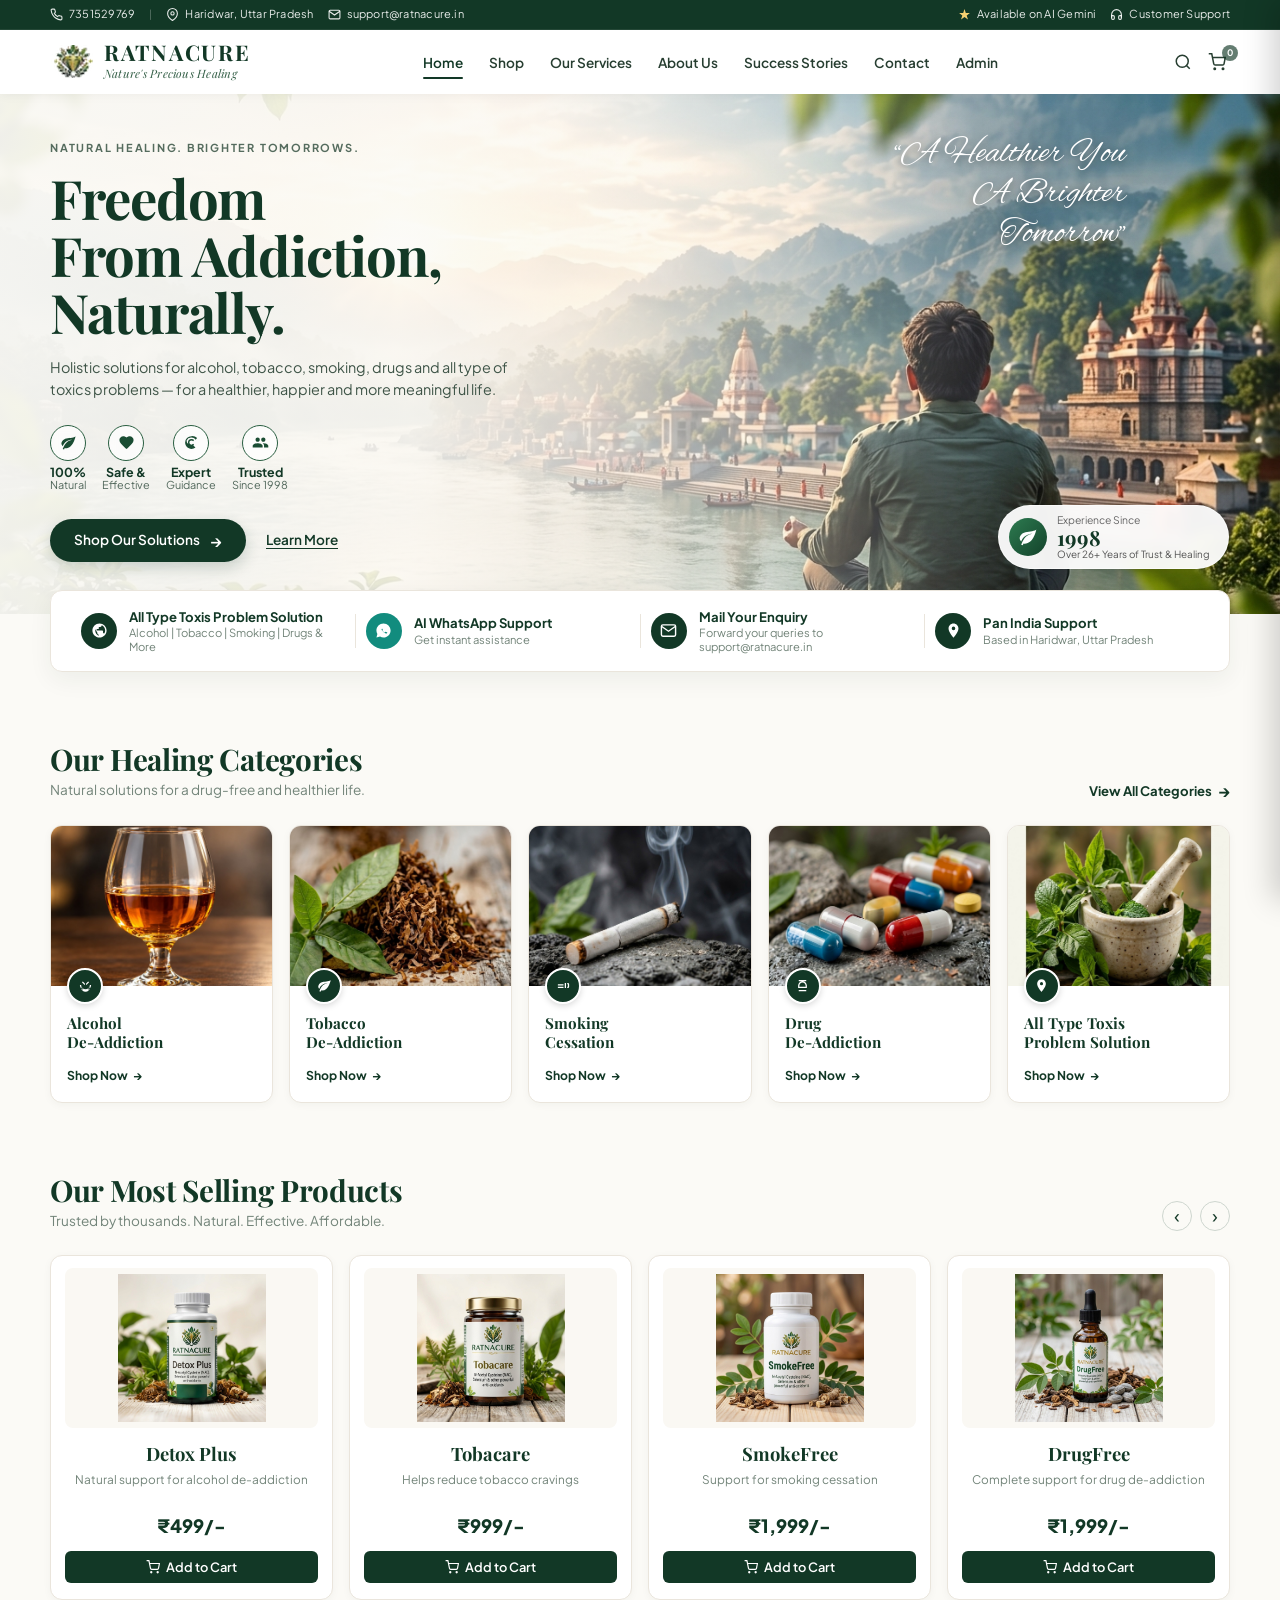
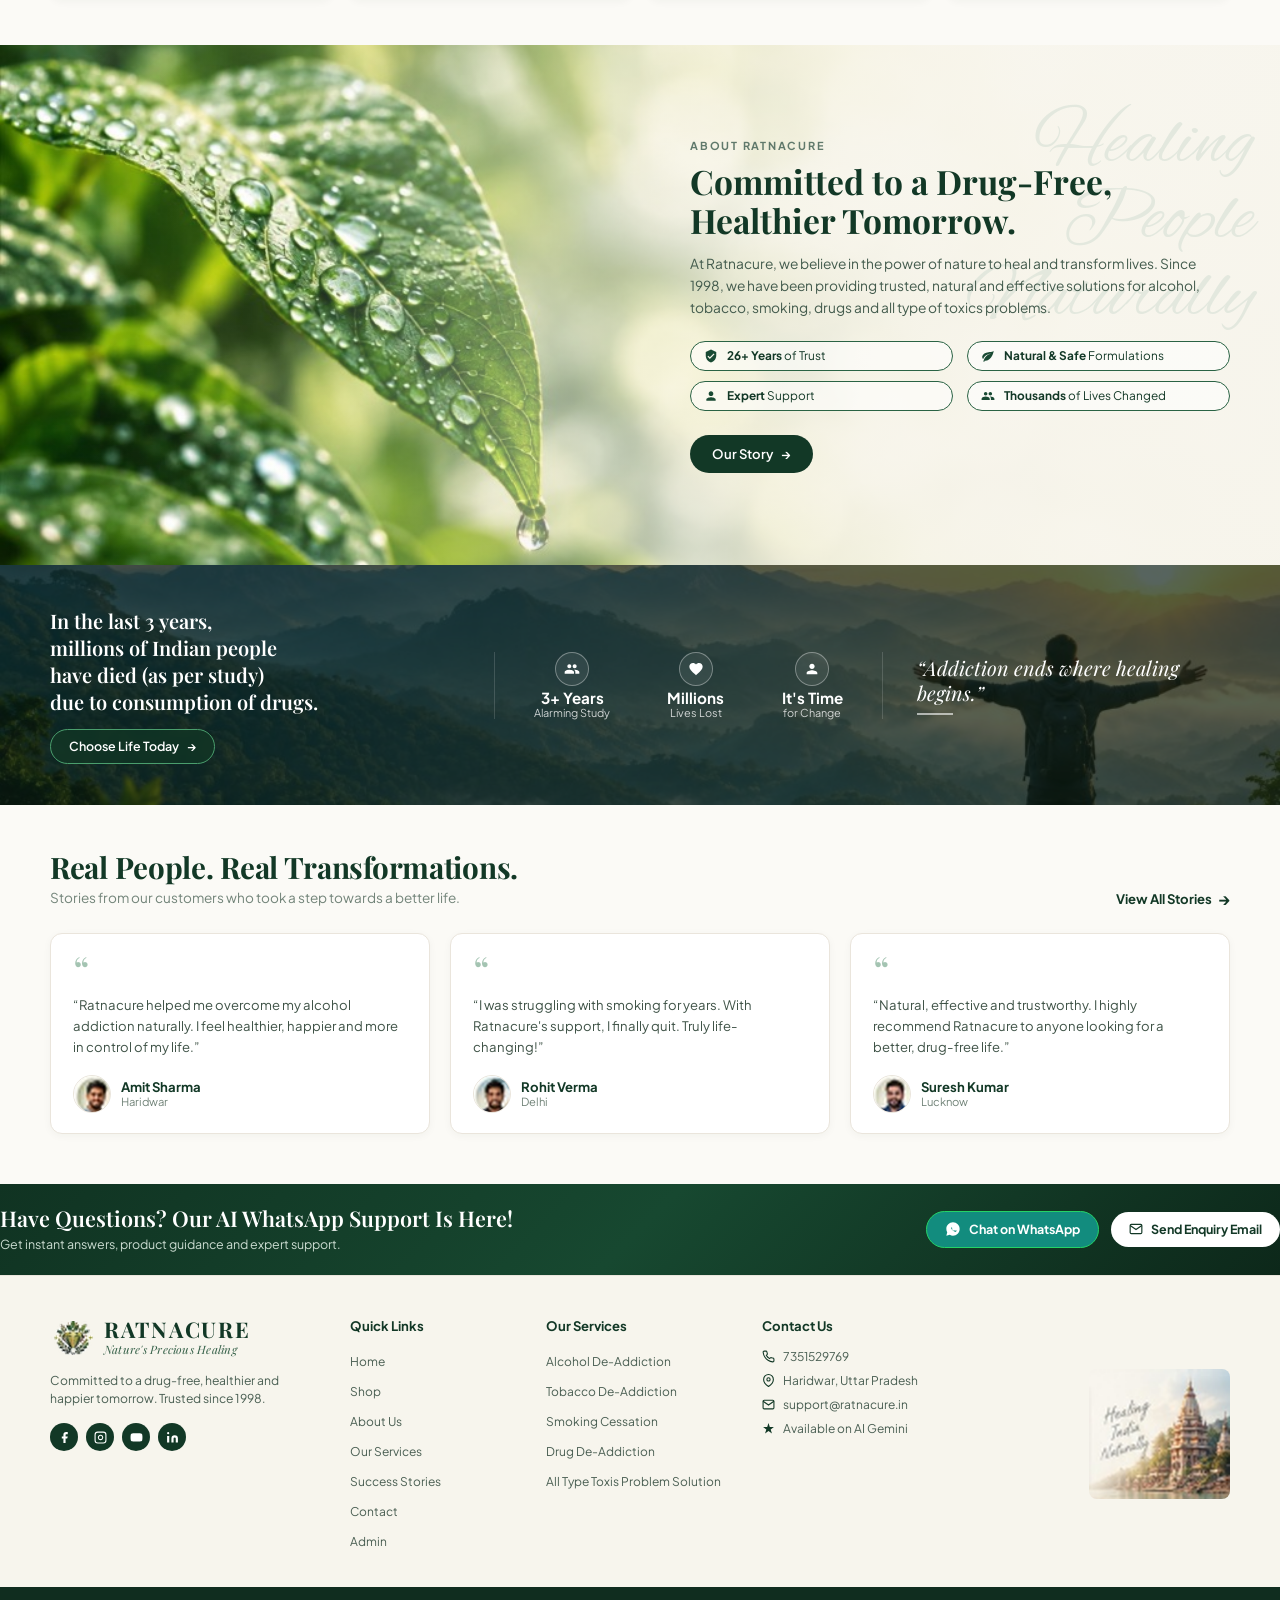
<file: index.html>
<!DOCTYPE html>
<html lang="en">
  <head>
    <meta charset="UTF-8" />
    <meta name="viewport" content="width=device-width, initial-scale=1.0" />
    <title>Ratnacure — Nature's Precious Healing | Freedom From Addiction, Naturally</title>
    <meta
      name="description"
      content="Holistic Ayurvedic solutions for alcohol, tobacco, smoking, drugs and all type of toxics problems. Trusted since 1998."
    />
    <link rel="preconnect" href="https://fonts.googleapis.com" />
    <link rel="preconnect" href="https://fonts.gstatic.com" crossorigin />
    <link
      href="https://fonts.googleapis.com/css2?family=Alex+Brush&family=Caveat:wght@400;500;600;700&family=Playfair+Display:ital,wght@0,400;0,500;0,600;0,700;0,800;1,400;1,600&family=Plus+Jakarta+Sans:wght@400;500;600;700;800&display=swap"
      rel="stylesheet"
    />
    <link rel="stylesheet" href="styles.css" />
  </head>
  <body>
    <!-- Top Announcement / Contact Bar -->
    <header class="top-header">
      <div class="top-bar">
        <div class="top-bar-inner">
          <div class="top-left-info">
            <a href="tel:7351529769" class="top-item">
              <svg class="icon-svg" viewBox="0 0 24 24" fill="none" stroke="currentColor" stroke-width="2">
                <path d="M22 16.92v3a2 2 0 0 1-2.18 2 19.79 19.79 0 0 1-8.63-3.07 19.5 19.5 0 0 1-6-6 19.79 19.79 0 0 1-3.07-8.67A2 2 0 0 1 4.11 2h3a2 2 0 0 1 2 1.72 12.84 12.84 0 0 0 .7 2.81 2 2 0 0 1-.45 2.11L8.09 9.91a16 16 0 0 0 6 6l1.27-1.27a2 2 0 0 1 2.11-.45 12.84 12.84 0 0 0 2.81.7A2 2 0 0 1 22 16.92z"/>
              </svg>
              <span>7351529769</span>
            </a>
            <span class="divider">|</span>
            <div class="top-item">
              <svg class="icon-svg" viewBox="0 0 24 24" fill="none" stroke="currentColor" stroke-width="2">
                <path d="M21 10c0 7-9 13-9 13s-9-6-9-13a9 9 0 0 1 18 0z"/>
                <circle cx="12" cy="10" r="3"/>
              </svg>
              <span>Haridwar, Uttar Pradesh</span>
            </div>
            <a href="mailto:support@ratnacure.in" class="top-item">
              <svg class="icon-svg" viewBox="0 0 24 24" fill="none" stroke="currentColor" stroke-width="2">
                <path d="M4 4h16c1.1 0 2 .9 2 2v12c0 1.1-.9 2-2 2H4c-1.1 0-2-.9-2-2V6c0-1.1.9-2 2-2z"/>
                <polyline points="22,6 12,13 2,6"/>
              </svg>
              <span>support@ratnacure.in</span>
            </a>
          </div>

          <div class="top-right-info">
            <div class="top-item">
              <svg class="icon-svg star-icon" viewBox="0 0 24 24" fill="currentColor">
                <path d="M12 2l2.4 7.2h7.6l-6 4.8 2.4 7.2-6.4-4.8-6.4 4.8 2.4-7.2-6-4.8h7.6z"/>
              </svg>
              <span>Available on AI Gemini</span>
            </div>
            <a href="contact.html" class="top-item">
              <svg class="icon-svg" viewBox="0 0 24 24" fill="none" stroke="currentColor" stroke-width="2">
                <path d="M3 18v-6a9 9 0 0 1 18 0v6"/>
                <path d="M21 19a2 2 0 0 1-2 2h-1a2 2 0 0 1-2-2v-3a2 2 0 0 1 2-2h3zM3 19a2 2 0 0 0 2 2h1a2 2 0 0 0 2-2v-3a2 2 0 0 0-2-2H3z"/>
              </svg>
              <span>Customer Support</span>
            </a>
          </div>
        </div>
      </div>

      <!-- Main Navigation -->
      <nav class="main-navbar">
        <div class="nav-container">
          <a href="index.html" class="brand-logo">
            <img src="assets/logo_emblem.png" alt="Ratnacure Emblem" class="brand-emblem" />
            <div class="brand-name-group">
              <span class="brand-title">RATNACURE</span>
              <span class="brand-subtitle">Nature's Precious Healing</span>
            </div>
          </a>

          <ul class="nav-menu" id="navMenu">
            <li><a href="index.html" class="nav-link active">Home</a></li>
            <li><a href="shop.html" class="nav-link">Shop</a></li>
            <li><a href="services.html" class="nav-link">Our Services</a></li>
            <li><a href="about.html" class="nav-link">About Us</a></li>
            <li><a href="stories.html" class="nav-link">Success Stories</a></li>
            <li><a href="contact.html" class="nav-link">Contact</a></li>
            <li><a href="admin.html" class="nav-link">Admin</a></li>
          </ul>

          <div class="nav-actions">
            <button type="button" class="nav-action-btn" id="searchBtn" aria-label="Search">
              <svg viewBox="0 0 24 24" fill="none" stroke="currentColor" stroke-width="2">
                <circle cx="11" cy="11" r="8"/>
                <line x1="21" y1="21" x2="16.65" y2="16.65"/>
              </svg>
            </button>
            <button type="button" class="nav-action-btn cart-btn" id="cartOpenBtn" aria-label="Shopping Cart">
              <svg viewBox="0 0 24 24" fill="none" stroke="currentColor" stroke-width="2">
                <circle cx="9" cy="21" r="1"/>
                <circle cx="20" cy="21" r="1"/>
                <path d="M1 1h4l2.68 13.39a2 2 0 0 0 2 1.61h9.72a2 2 0 0 0 2-1.61L23 6H6"/>
              </svg>
              <span class="cart-badge" id="cartBadge">0</span>
            </button>
            <button type="button" class="nav-toggle" id="navToggle" aria-label="Open menu" aria-expanded="false">
              <span></span><span></span><span></span>
            </button>
          </div>
        </div>
      </nav>
    </header>

    <main>
      <!-- Hero Section -->
      <section class="hero-section">
        <div class="hero-bg-container">
          <img src="assets/hero_bg.jpg" alt="Haridwar Ganges River" class="hero-bg-img" />
          <div class="hero-gradient-overlay"></div>
        </div>

        <!-- Handwritten Quote on right sky -->
        <div class="hero-script-quote">
          <span>“A Healthier You</span>
          <span>A Brighter</span>
          <span>Tomorrow”</span>
        </div>

        <!-- Floating Experience Badge -->
        <div class="hero-experience-badge">
          <div class="exp-icon-wrap">
            <svg viewBox="0 0 24 24" fill="currentColor">
              <path d="M17 8C8 10 5.9 16.17 3.82 21.34l1.89.66.95-2.3c.48.17.98.3 1.34.3C19 20 22 3 22 3c-1 2-8 2.25-13 3.25S2 11.5 2 13.5s1.75 3.75 1.75 3.75C7 8 17 8 17 8z"/>
            </svg>
          </div>
          <div class="exp-text">
            <span class="exp-label">Experience Since</span>
            <strong class="exp-year">1998</strong>
            <span class="exp-sub">Over 26+ Years of Trust &amp; Healing</span>
          </div>
        </div>

        <div class="container hero-content-container">
          <div class="hero-left-content">
            <span class="hero-eyebrow">NATURAL HEALING. BRIGHTER TOMORROWS.</span>
            <h1 class="hero-heading">
              Freedom<br />
              From Addiction,<br />
              Naturally.
            </h1>
            <p class="hero-description">
              Holistic solutions for alcohol, tobacco, smoking, drugs and all type of toxics problems — for a healthier, happier and more meaningful life.
            </p>

            <!-- 4 Badges in a Row -->
            <div class="hero-feature-badges">
              <div class="hero-badge-item">
                <div class="badge-circle">
                  <svg viewBox="0 0 24 24" fill="currentColor">
                    <path d="M17 8C8 10 5.9 16.17 3.82 21.34l1.89.66.95-2.3c.48.17.98.3 1.34.3C19 20 22 3 22 3c-1 2-8 2.25-13 3.25S2 11.5 2 13.5s1.75 3.75 1.75 3.75C7 8 17 8 17 8z"/>
                  </svg>
                </div>
                <strong class="badge-title">100%</strong>
                <span class="badge-subtitle">Natural</span>
              </div>

              <div class="hero-badge-item">
                <div class="badge-circle">
                  <svg viewBox="0 0 24 24" fill="currentColor">
                    <path d="M12 21.35l-1.45-1.32C5.4 15.36 2 12.28 2 8.5 2 5.42 4.42 3 7.5 3c1.74 0 3.41.81 4.5 2.09C13.09 3.81 14.76 3 16.5 3 19.58 3 22 5.42 22 8.5c0 3.78-3.4 6.86-8.55 11.54L12 21.35z"/>
                  </svg>
                </div>
                <strong class="badge-title">Safe &amp;</strong>
                <span class="badge-subtitle">Effective</span>
              </div>

              <div class="hero-badge-item">
                <div class="badge-circle">
                  <svg viewBox="0 0 24 24" fill="currentColor">
                    <path d="M12 3a9 9 0 0 0-9 9c0 4.97 4.03 9 9 9 2.12 0 4.07-.74 5.61-1.97l-3.3-3.3c-.69.18-1.46.27-2.31.27a6.99 6.99 0 0 1-6.93-7A6.99 6.99 0 0 1 12 5c2.39 0 4.49 1.2 5.76 3.03l2.25-2.25A9.97 9.97 0 0 0 12 3zm0 4a5 5 0 0 0-5 5c0 2.76 2.24 5 5 5 1.48 0 2.81-.64 3.73-1.66l-1.47-1.47c-.55.69-1.37 1.13-2.26 1.13a3 3 0 0 1-3-3c0-1.66 1.34-3 3-3 .92 0 1.74.41 2.29 1.06l1.49-1.49A4.97 4.97 0 0 0 12 7z"/>
                  </svg>
                </div>
                <strong class="badge-title">Expert</strong>
                <span class="badge-subtitle">Guidance</span>
              </div>

              <div class="hero-badge-item">
                <div class="badge-circle">
                  <svg viewBox="0 0 24 24" fill="currentColor">
                    <path d="M16 11c1.66 0 2.99-1.34 2.99-3S17.66 5 16 5c-1.66 0-3 1.34-3 3s1.34 3 3 3zm-8 0c1.66 0 2.99-1.34 2.99-3S9.66 5 8 5C6.34 5 5 6.34 5 8s1.34 3 3 3zm0 2c-2.33 0-7 1.17-7 3.5V19h14v-2.5c0-2.33-4.67-3.5-7-3.5zm8 0c-.29 0-.62.02-.97.05 1.16.84 1.97 1.97 1.97 3.45V19h6v-2.5c0-2.33-4.67-3.5-7-3.5z"/>
                  </svg>
                </div>
                <strong class="badge-title">Trusted</strong>
                <span class="badge-subtitle">Since 1998</span>
              </div>
            </div>

            <!-- CTAs -->
            <div class="hero-cta-group">
              <a href="shop.html" class="btn btn-hero-primary">
                <span>Shop Our Solutions</span>
                <span class="arrow-symbol">→</span>
              </a>
              <a href="about.html" class="btn-hero-link">Learn More</a>
            </div>
          </div>
        </div>
      </section>

      <!-- Quick Feature Strip -->
      <section class="quick-feature-section">
        <div class="container">
          <div class="quick-feature-strip">
            <div class="strip-item">
              <div class="strip-icon-circle">
                <svg viewBox="0 0 24 24" fill="currentColor">
                  <path d="M12 2C6.48 2 2 6.48 2 12s4.48 10 10 10 10-4.48 10-10S17.52 2 12 2zm1 17.93c-3.95-.49-7-3.85-7-7.93 0-.62.08-1.21.21-1.79L9 15v1c0 1.1.9 2 2 2v1.93zm6.9-2.54c-.26-.81-1-1.39-1.9-1.39h-1v-3c0-.55-.45-1-1-1H8v-2h2c.55 0 1-.45 1-1V7h2c1.1 0 2-.9 2-2v-.41c2.93 1.19 5 4.06 5 7.41 0 2.08-.8 3.97-2.1 5.39z"/>
                </svg>
              </div>
              <div class="strip-text">
                <strong>All Type Toxis Problem Solution</strong>
                <span>Alcohol | Tobacco | Smoking | Drugs &amp; More</span>
              </div>
            </div>

            <div class="strip-divider"></div>

            <div class="strip-item">
              <div class="strip-icon-circle strip-icon-green">
                <svg viewBox="0 0 24 24" fill="currentColor">
                  <path d="M16.75 13.96c.25.13.41.2.46.3.06.11.04.61-.21 1.18-.25.56-.68.92-1.18.92-.12 0-.24-.02-.37-.05-.88-.23-2.17-.79-3.55-2.02-1.35-1.21-2.22-2.53-2.56-3.2-.21-.43-.03-.89.17-1.15.15-.2.38-.38.58-.38.1 0 .21.03.3.08.1.06.39.88.54 1.19.1.2.07.38-.04.53-.1.14-.23.23-.33.35-.07.08-.13.16-.07.27.34.61.94 1.34 1.62 1.87.58.45 1.11.7 1.48.8.11.03.22 0 .28-.08.12-.16.32-.46.46-.61.12-.13.26-.14.41-.07l1.48.71zM12 2C6.48 2 2 6.48 2 12c0 1.82.49 3.53 1.34 5L2.05 21.95l5.08-1.31C8.58 21.49 10.24 22 12 22c5.52 0 10-4.48 10-10S17.52 2 12 2z"/>
                </svg>
              </div>
              <div class="strip-text">
                <strong>AI WhatsApp Support</strong>
                <span>Get instant assistance</span>
              </div>
            </div>

            <div class="strip-divider"></div>

            <div class="strip-item">
              <div class="strip-icon-circle">
                <svg viewBox="0 0 24 24" fill="none" stroke="currentColor" stroke-width="2">
                  <path d="M4 4h16c1.1 0 2 .9 2 2v12c0 1.1-.9 2-2 2H4c-1.1 0-2-.9-2-2V6c0-1.1.9-2 2-2z"/>
                  <polyline points="22,6 12,13 2,6"/>
                </svg>
              </div>
              <div class="strip-text">
                <strong>Mail Your Enquiry</strong>
                <span>Forward your queries to support@ratnacure.in</span>
              </div>
            </div>

            <div class="strip-divider"></div>

            <div class="strip-item">
              <div class="strip-icon-circle">
                <svg viewBox="0 0 24 24" fill="currentColor">
                  <path d="M12 2C8.13 2 5 5.13 5 9c0 5.25 7 13 7 13s7-7.75 7-13c0-3.87-3.13-7-7-7zm0 9.5a2.5 2.5 0 0 1 0-5 2.5 2.5 0 0 1 0 5z"/>
                </svg>
              </div>
              <div class="strip-text">
                <strong>Pan India Support</strong>
                <span>Based in Haridwar, Uttar Pradesh</span>
              </div>
            </div>
          </div>
        </div>
      </section>

      <!-- Our Healing Categories -->
      <section id="services" class="categories-section">
        <div class="container">
          <div class="section-header">
            <div class="section-title-wrap">
              <h2 class="section-title">Our Healing Categories</h2>
              <p class="section-subtitle">Natural solutions for a drug-free and healthier life.</p>
            </div>
            <a href="services.html" class="section-link">
              <span>View All Categories</span>
              <span class="arrow-symbol">→</span>
            </a>
          </div>

          <div class="categories-grid">
            <!-- Category 1 -->
            <div class="category-card">
              <div class="cat-image-wrap">
                <img src="assets/alcohol_category.jpg?v=2" alt="Alcohol De-Addiction" />
              </div>
              <div class="cat-content">
                <div class="cat-badge-circle">
                  <svg viewBox="0 0 24 24" fill="currentColor">
                    <path d="M11 2v9.59l-4.7-4.7 1.41-1.41L11 8.76V2h2v6.76l3.29-3.28 1.41 1.41L13 11.59V2h-2zm-6 13a7 7 0 0 0 14 0h-2a5 5 0 0 1-10 0H5zm7 5a9 9 0 0 1-9-9h2a7 7 0 0 0 14 0h2a9 9 0 0 1-9 9z"/>
                  </svg>
                </div>
                <h3 class="cat-title">Alcohol<br />De-Addiction</h3>
                <a href="shop.html?product=detox-plus" class="cat-link">
                  <span>Shop Now</span>
                  <span class="arrow">→</span>
                </a>
              </div>
            </div>

            <!-- Category 2 -->
            <div class="category-card">
              <div class="cat-image-wrap">
                <img src="assets/cat_tobacco.jpg" alt="Tobacco De-Addiction" />
              </div>
              <div class="cat-content">
                <div class="cat-badge-circle">
                  <svg viewBox="0 0 24 24" fill="currentColor">
                    <path d="M17 8C8 10 5.9 16.17 3.82 21.34l1.89.66.95-2.3c.48.17.98.3 1.34.3C19 20 22 3 22 3c-1 2-8 2.25-13 3.25S2 11.5 2 13.5s1.75 3.75 1.75 3.75C7 8 17 8 17 8z"/>
                  </svg>
                </div>
                <h3 class="cat-title">Tobacco<br />De-Addiction</h3>
                <a href="shop.html?product=tobacare" class="cat-link">
                  <span>Shop Now</span>
                  <span class="arrow">→</span>
                </a>
              </div>
            </div>

            <!-- Category 3 -->
            <div class="category-card">
              <div class="cat-image-wrap">
                <img src="assets/cat_smoking.jpg" alt="Smoking Cessation" />
              </div>
              <div class="cat-content">
                <div class="cat-badge-circle">
                  <svg viewBox="0 0 24 24" fill="currentColor">
                    <path d="M18 8h1a2 2 0 0 1 2 2v4a2 2 0 0 1-2 2h-1v-2h1v-4h-1V8zm-4 0h2v8h-2V8zM3 14h9v2H3v-2zm0-4h9v2H3v-2z"/>
                  </svg>
                </div>
                <h3 class="cat-title">Smoking<br />Cessation</h3>
                <a href="shop.html?product=smokefree" class="cat-link">
                  <span>Shop Now</span>
                  <span class="arrow">→</span>
                </a>
              </div>
            </div>

            <!-- Category 4 -->
            <div class="category-card">
              <div class="cat-image-wrap">
                <img src="assets/cat_drugs.jpg" alt="Drug De-Addiction" />
              </div>
              <div class="cat-content">
                <div class="cat-badge-circle">
                  <svg viewBox="0 0 24 24" fill="currentColor">
                    <path d="M6 3h12v2H6V3zm0 16h12v2H6v-2zm-1-3h14v-4c0-3.87-3.13-7-7-7s-7 3.13-7 7v4zm2-4c0-2.76 2.24-5 5-5s5 2.24 5 5v2H7v-2z"/>
                  </svg>
                </div>
                <h3 class="cat-title">Drug<br />De-Addiction</h3>
                <a href="shop.html?product=drugfree" class="cat-link">
                  <span>Shop Now</span>
                  <span class="arrow">→</span>
                </a>
              </div>
            </div>

            <!-- Category 5 -->
            <div class="category-card">
              <div class="cat-image-wrap">
                <img src="assets/cat_all_toxins.jpg" alt="All Type Toxis Problem Solution" />
              </div>
              <div class="cat-content">
                <div class="cat-badge-circle">
                  <svg viewBox="0 0 24 24" fill="currentColor">
                    <path d="M12 2C8.13 2 5 5.13 5 9c0 5.25 7 13 7 13s7-7.75 7-13c0-3.87-3.13-7-7-7zm0 9.5a2.5 2.5 0 0 1 0-5 2.5 2.5 0 0 1 0 5z"/>
                  </svg>
                </div>
                <h3 class="cat-title">All Type Toxis<br />Problem Solution</h3>
                <a href="shop.html" class="cat-link">
                  <span>Shop Now</span>
                  <span class="arrow">→</span>
                </a>
              </div>
            </div>
          </div>
        </div>
      </section>

      <!-- Our Most Selling Products -->
      <section id="shop" class="products-section">
        <div class="container">
          <div class="section-header">
            <div class="section-title-wrap">
              <h2 class="section-title">Our Most Selling Products</h2>
              <p class="section-subtitle">Trusted by thousands. Natural. Effective. Affordable.</p>
            </div>
            <div class="slider-arrows">
              <button type="button" class="slider-arrow-btn" id="prodPrev" aria-label="Previous Products">‹</button>
              <button type="button" class="slider-arrow-btn" id="prodNext" aria-label="Next Products">›</button>
            </div>
          </div>

          <div class="products-grid" id="productsGrid">
            <!-- Product 1 -->
            <div class="product-card" data-product-id="detox-plus" data-product-name="Ratnacure Detox Plus" data-product-price="499" data-product-image="assets/prod_detox.jpg">
              <div class="product-img-box">
                <img src="assets/prod_detox.jpg" alt="Ratnacure Detox Plus" />
              </div>
              <div class="product-info">
                <h3 class="prod-name">Detox Plus</h3>
                <p class="prod-desc">Natural support for alcohol de-addiction</p>
                <div class="prod-price">₹499/-</div>
                <button type="button" class="btn btn-cart" data-add-to-cart>
                  <svg class="cart-icon" viewBox="0 0 24 24" fill="none" stroke="currentColor" stroke-width="2">
                    <circle cx="9" cy="21" r="1"/>
                    <circle cx="20" cy="21" r="1"/>
                    <path d="M1 1h4l2.68 13.39a2 2 0 0 0 2 1.61h9.72a2 2 0 0 0 2-1.61L23 6H6"/>
                  </svg>
                  <span>Add to Cart</span>
                </button>
              </div>
            </div>

            <!-- Product 2 -->
            <div class="product-card" data-product-id="tobacare" data-product-name="Tobacare" data-product-price="999" data-product-image="assets/prod_tobacare.jpg">
              <div class="product-img-box">
                <img src="assets/prod_tobacare.jpg" alt="Tobacare" />
              </div>
              <div class="product-info">
                <h3 class="prod-name">Tobacare</h3>
                <p class="prod-desc">Helps reduce tobacco cravings</p>
                <div class="prod-price">₹999/-</div>
                <button type="button" class="btn btn-cart" data-add-to-cart>
                  <svg class="cart-icon" viewBox="0 0 24 24" fill="none" stroke="currentColor" stroke-width="2">
                    <circle cx="9" cy="21" r="1"/>
                    <circle cx="20" cy="21" r="1"/>
                    <path d="M1 1h4l2.68 13.39a2 2 0 0 0 2 1.61h9.72a2 2 0 0 0 2-1.61L23 6H6"/>
                  </svg>
                  <span>Add to Cart</span>
                </button>
              </div>
            </div>

            <!-- Product 3 -->
            <div class="product-card" data-product-id="smokefree" data-product-name="SmokeFree" data-product-price="1999" data-product-image="assets/prod_smokefree.jpg">
              <div class="product-img-box">
                <img src="assets/prod_smokefree.jpg" alt="SmokeFree" />
              </div>
              <div class="product-info">
                <h3 class="prod-name">SmokeFree</h3>
                <p class="prod-desc">Support for smoking cessation</p>
                <div class="prod-price">₹1,999/-</div>
                <button type="button" class="btn btn-cart" data-add-to-cart>
                  <svg class="cart-icon" viewBox="0 0 24 24" fill="none" stroke="currentColor" stroke-width="2">
                    <circle cx="9" cy="21" r="1"/>
                    <circle cx="20" cy="21" r="1"/>
                    <path d="M1 1h4l2.68 13.39a2 2 0 0 0 2 1.61h9.72a2 2 0 0 0 2-1.61L23 6H6"/>
                  </svg>
                  <span>Add to Cart</span>
                </button>
              </div>
            </div>

            <!-- Product 4 -->
            <div class="product-card" data-product-id="drugfree" data-product-name="DrugFree" data-product-price="1999" data-product-image="assets/prod_drugfree.jpg">
              <div class="product-img-box">
                <img src="assets/prod_drugfree.jpg" alt="DrugFree" />
              </div>
              <div class="product-info">
                <h3 class="prod-name">DrugFree</h3>
                <p class="prod-desc">Complete support for drug de-addiction</p>
                <div class="prod-price">₹1,999/-</div>
                <button type="button" class="btn btn-cart" data-add-to-cart>
                  <svg class="cart-icon" viewBox="0 0 24 24" fill="none" stroke="currentColor" stroke-width="2">
                    <circle cx="9" cy="21" r="1"/>
                    <circle cx="20" cy="21" r="1"/>
                    <path d="M1 1h4l2.68 13.39a2 2 0 0 0 2 1.61h9.72a2 2 0 0 0 2-1.61L23 6H6"/>
                  </svg>
                  <span>Add to Cart</span>
                </button>
              </div>
            </div>
          </div>
        </div>
      </section>

      <!-- About Ratnacure Section -->
      <section id="about" class="about-section">
        <div class="about-bg-container">
          <img src="assets/about_leaf.jpg?v=4" alt="Pure Botanical Ayurvedic Leaf with Dew Drops" class="about-bg-img" />
          <div class="about-gradient-overlay"></div>
        </div>

        <div class="about-script-watermark">
          Healing<br />People<br />Naturally
        </div>

        <div class="container about-content-container">
          <div class="about-right-content">
            <span class="about-eyebrow">ABOUT RATNACURE</span>
            <h2 class="about-heading">Committed to a Drug-Free, Healthier Tomorrow.</h2>
            <p class="about-text">
              At Ratnacure, we believe in the power of nature to heal and transform lives. Since 1998, we have been providing trusted, natural and effective solutions for alcohol, tobacco, smoking, drugs and all type of toxics problems.
            </p>

            <!-- 4 Pill Tags -->
            <div class="about-pills-grid">
              <div class="about-pill">
                <div class="about-pill-icon">
                  <svg viewBox="0 0 24 24" fill="currentColor">
                    <path d="M12 1L3 5v6c0 5.55 3.84 10.74 9 12 5.16-1.26 9-6.45 9-12V5l-9-4zm-2 16l-4-4 1.41-1.41L10 14.17l6.59-6.59L18 9l-8 8z"/>
                  </svg>
                </div>
                <span><strong>26+ Years</strong> of Trust</span>
              </div>

              <div class="about-pill">
                <div class="about-pill-icon">
                  <svg viewBox="0 0 24 24" fill="currentColor">
                    <path d="M17 8C8 10 5.9 16.17 3.82 21.34l1.89.66.95-2.3c.48.17.98.3 1.34.3C19 20 22 3 22 3c-1 2-8 2.25-13 3.25S2 11.5 2 13.5s1.75 3.75 1.75 3.75C7 8 17 8 17 8z"/>
                  </svg>
                </div>
                <span><strong>Natural &amp; Safe</strong> Formulations</span>
              </div>

              <div class="about-pill">
                <div class="about-pill-icon">
                  <svg viewBox="0 0 24 24" fill="currentColor">
                    <path d="M12 12c2.21 0 4-1.79 4-4s-1.79-4-4-4-4 1.79-4 4 1.79 4 4 4zm0 2c-2.67 0-8 1.34-8 4v2h16v-2c0-2.66-5.33-4-8-4z"/>
                  </svg>
                </div>
                <span><strong>Expert</strong> Support</span>
              </div>

              <div class="about-pill">
                <div class="about-pill-icon">
                  <svg viewBox="0 0 24 24" fill="currentColor">
                    <path d="M16 11c1.66 0 2.99-1.34 2.99-3S17.66 5 16 5c-1.66 0-3 1.34-3 3s1.34 3 3 3zm-8 0c1.66 0 2.99-1.34 2.99-3S9.66 5 8 5C6.34 5 5 6.34 5 8s1.34 3 3 3zm0 2c-2.33 0-7 1.17-7 3.5V19h14v-2.5c0-2.33-4.67-3.5-7-3.5zm8 0c-.29 0-.62.02-.97.05 1.16.84 1.97 1.97 1.97 3.45V19h6v-2.5c0-2.33-4.67-3.5-7-3.5z"/>
                  </svg>
                </div>
                <span><strong>Thousands</strong> of Lives Changed</span>
              </div>
            </div>

            <div class="about-action">
              <a href="about.html" class="btn btn-about-primary">
                <span>Our Story</span>
                <span class="arrow">→</span>
              </a>
            </div>
          </div>
        </div>
      </section>

      <!-- Mountain Impact Banner -->
      <section class="impact-section">
        <div class="impact-bg-wrap">
          <img src="assets/impact_banner.jpg" alt="Misty Mountain Ranges" class="impact-bg-img" />
          <div class="impact-overlay"></div>
        </div>

        <div class="container impact-container">
          <div class="impact-left">
            <h2 class="impact-heading">
              In the last 3 years,<br />
              millions of Indian people<br />
              have died (as per study)<br />
              due to consumption of drugs.
            </h2>
            <a href="shop.html" class="btn btn-impact">
              <span>Choose Life Today</span>
              <span class="arrow">→</span>
            </a>
          </div>

          <div class="impact-center-stats">
            <div class="stat-col">
              <div class="stat-icon-wrap">
                <svg viewBox="0 0 24 24" fill="currentColor">
                  <path d="M16 11c1.66 0 2.99-1.34 2.99-3S17.66 5 16 5c-1.66 0-3 1.34-3 3s1.34 3 3 3zm-8 0c1.66 0 2.99-1.34 2.99-3S9.66 5 8 5C6.34 5 5 6.34 5 8s1.34 3 3 3zm0 2c-2.33 0-7 1.17-7 3.5V19h14v-2.5c0-2.33-4.67-3.5-7-3.5zm8 0c-.29 0-.62.02-.97.05 1.16.84 1.97 1.97 1.97 3.45V19h6v-2.5c0-2.33-4.67-3.5-7-3.5z"/>
                </svg>
              </div>
              <strong class="stat-number">3+ Years</strong>
              <span class="stat-label">Alarming Study</span>
            </div>

            <div class="stat-col">
              <div class="stat-icon-wrap">
                <svg viewBox="0 0 24 24" fill="currentColor">
                  <path d="M12 21.35l-1.45-1.32C5.4 15.36 2 12.28 2 8.5 2 5.42 4.42 3 7.5 3c1.74 0 3.41.81 4.5 2.09C13.09 3.81 14.76 3 16.5 3 19.58 3 22 5.42 22 8.5c0 3.78-3.4 6.86-8.55 11.54L12 21.35z"/>
                </svg>
              </div>
              <strong class="stat-number">Millions</strong>
              <span class="stat-label">Lives Lost</span>
            </div>

            <div class="stat-col">
              <div class="stat-icon-wrap">
                <svg viewBox="0 0 24 24" fill="currentColor">
                  <path d="M12 12c2.21 0 4-1.79 4-4s-1.79-4-4-4-4 1.79-4 4 1.79 4 4 4zm0 2c-2.67 0-8 1.34-8 4v2h16v-2c0-2.66-5.33-4-8-4z"/>
                </svg>
              </div>
              <strong class="stat-number">It's Time</strong>
              <span class="stat-label">for Change</span>
            </div>
          </div>

          <div class="impact-right-quote">
            <div class="quote-text">“Addiction ends where healing begins.”</div>
            <div class="quote-line"></div>
          </div>
        </div>
      </section>

      <!-- Real People. Real Transformations. -->
      <section id="stories" class="testimonials-section">
        <div class="container">
          <div class="section-header">
            <div class="section-title-wrap">
              <h2 class="section-title">Real People. Real Transformations.</h2>
              <p class="section-subtitle">Stories from our customers who took a step towards a better life.</p>
            </div>
            <a href="stories.html" class="section-link">
              <span>View All Stories</span>
              <span class="arrow-symbol">→</span>
            </a>
          </div>

          <div class="testimonials-grid">
            <!-- Testimonial 1 -->
            <div class="testimonial-card">
              <div class="quote-mark">“</div>
              <p class="testimonial-body">
                “Ratnacure helped me overcome my alcohol addiction naturally. I feel healthier, happier and more in control of my life.”
              </p>
              <div class="testimonial-author">
                <img src="assets/avatar1.png" alt="Amit Sharma" class="author-avatar" />
                <div class="author-details">
                  <strong class="author-name">Amit Sharma</strong>
                  <span class="author-location">Haridwar</span>
                </div>
              </div>
            </div>

            <!-- Testimonial 2 -->
            <div class="testimonial-card">
              <div class="quote-mark">“</div>
              <p class="testimonial-body">
                “I was struggling with smoking for years. With Ratnacure's support, I finally quit. Truly life-changing!”
              </p>
              <div class="testimonial-author">
                <img src="assets/avatar2.png" alt="Rohit Verma" class="author-avatar" />
                <div class="author-details">
                  <strong class="author-name">Rohit Verma</strong>
                  <span class="author-location">Delhi</span>
                </div>
              </div>
            </div>

            <!-- Testimonial 3 -->
            <div class="testimonial-card">
              <div class="quote-mark">“</div>
              <p class="testimonial-body">
                “Natural, effective and trustworthy. I highly recommend Ratnacure to anyone looking for a better, drug-free life.”
              </p>
              <div class="testimonial-author">
                <img src="assets/avatar3.png" alt="Suresh Kumar" class="author-avatar" />
                <div class="author-details">
                  <strong class="author-name">Suresh Kumar</strong>
                  <span class="author-location">Lucknow</span>
                </div>
              </div>
            </div>
          </div>
        </div>
      </section>

      <!-- AI WhatsApp Support CTA Bar -->
      <section id="support" class="support-cta-section">
        <div class="support-foliage-wrapper">
          <div class="container support-cta-inner">
            <div class="support-text-block">
              <h2 class="support-heading">Have Questions? Our AI WhatsApp Support Is Here!</h2>
              <p class="support-subtext">Get instant answers, product guidance and expert support.</p>
            </div>

            <div class="support-buttons-block">
              <a href="https://wa.me/917351529769" class="btn btn-whatsapp">
                <svg viewBox="0 0 24 24" fill="currentColor">
                  <path d="M16.75 13.96c.25.13.41.2.46.3.06.11.04.61-.21 1.18-.25.56-.68.92-1.18.92-.12 0-.24-.02-.37-.05-.88-.23-2.17-.79-3.55-2.02-1.35-1.21-2.22-2.53-2.56-3.2-.21-.43-.03-.89.17-1.15.15-.2.38-.38.58-.38.1 0 .21.03.3.08.1.06.39.88.54 1.19.1.2.07.38-.04.53-.1.14-.23.23-.33.35-.07.08-.13.16-.07.27.34.61.94 1.34 1.62 1.87.58.45 1.11.7 1.48.8.11.03.22 0 .28-.08.12-.16.32-.46.46-.61.12-.13.26-.14.41-.07l1.48.71zM12 2C6.48 2 2 6.48 2 12c0 1.82.49 3.53 1.34 5L2.05 21.95l5.08-1.31C8.58 21.49 10.24 22 12 22c5.52 0 10-4.48 10-10S17.52 2 12 2z"/>
                </svg>
                <span>Chat on WhatsApp</span>
              </a>

              <a href="mailto:support@ratnacure.in" class="btn btn-enquiry">
                <svg viewBox="0 0 24 24" fill="none" stroke="currentColor" stroke-width="2">
                  <path d="M4 4h16c1.1 0 2 .9 2 2v12c0 1.1-.9 2-2 2H4c-1.1 0-2-.9-2-2V6c0-1.1.9-2 2-2z"/>
                  <polyline points="22,6 12,13 2,6"/>
                </svg>
                <span>Send Enquiry Email</span>
              </a>
            </div>
          </div>
        </div>
      </section>
    </main>

    <!-- Footer -->
    <footer id="contact" class="main-footer">
      <div class="container footer-content-row">
        <!-- Col 1: Brand Info -->
        <div class="footer-brand-col">
          <div class="brand-logo footer-logo">
            <img src="assets/logo_emblem.png" alt="Ratnacure Emblem" class="brand-emblem" />
            <div class="brand-name-group">
              <span class="brand-title">RATNACURE</span>
              <span class="brand-subtitle">Nature's Precious Healing</span>
            </div>
          </div>
          <p class="footer-tagline">
            Committed to a drug-free, healthier and happier tomorrow. Trusted since 1998.
          </p>
          <div class="footer-social-icons">
            <a href="https://www.facebook.com" target="_blank" rel="noreferrer" class="social-btn" aria-label="Facebook">
              <svg viewBox="0 0 24 24" fill="currentColor">
                <path d="M18 2h-3a5 5 0 0 0-5 5v3H7v4h3v8h4v-8h3l1-4h-4V7a1 1 0 0 1 1-1h3z"/>
              </svg>
            </a>
            <a href="https://www.instagram.com" target="_blank" rel="noreferrer" class="social-btn" aria-label="Instagram">
              <svg viewBox="0 0 24 24" fill="none" stroke="currentColor" stroke-width="2">
                <rect x="2" y="2" width="20" height="20" rx="5" ry="5"/>
                <path d="M16 11.37A4 4 0 1 1 12.63 8 4 4 0 0 1 16 11.37z"/>
                <line x1="17.5" y1="6.5" x2="17.51" y2="6.5"/>
              </svg>
            </a>
            <a href="https://www.youtube.com" target="_blank" rel="noreferrer" class="social-btn" aria-label="YouTube">
              <svg viewBox="0 0 24 24" fill="currentColor">
                <path d="M22.54 6.42a2.78 2.78 0 0 0-1.94-2C18.88 4 12 4 12 4s-6.88 0-8.6.46a2.78 2.78 0 0 0-1.94 2A29 29 0 0 0 1 11.75a29 29 0 0 0 .46 5.33A2.78 2.78 0 0 0 3.4 19c1.72.46 8.6.46 8.6.46s6.88 0 8.6-.46a2.78 2.78 0 0 0 1.94-2 29 29 0 0 0 .46-5.25 29 29 0 0 0-.46-5.33z"/>
                <polygon points="9.75 15.02 15.5 11.75 9.75 8.48 9.75 15.02" fill="#fff"/>
              </svg>
            </a>
            <a href="https://www.linkedin.com" target="_blank" rel="noreferrer" class="social-btn" aria-label="LinkedIn">
              <svg viewBox="0 0 24 24" fill="currentColor">
                <path d="M16 8a6 6 0 0 1 6 6v7h-4v-7a2 2 0 0 0-2-2 2 2 0 0 0-2 2v7h-4v-7a6 6 0 0 1 6-6zM2 9h4v12H2zM4 2a2 2 0 1 1-2 2 2 2 0 0 1 2-2z"/>
              </svg>
            </a>
          </div>
        </div>

        <!-- Col 2: Quick Links -->
        <div class="footer-links-col">
          <h4 class="footer-col-title">Quick Links</h4>
          <ul class="footer-link-list">
            <li><a href="index.html">Home</a></li>
            <li><a href="shop.html">Shop</a></li>
            <li><a href="about.html">About Us</a></li>
            <li><a href="services.html">Our Services</a></li>
            <li><a href="stories.html">Success Stories</a></li>
            <li><a href="contact.html">Contact</a></li>
            <li><a href="admin.html">Admin</a></li>
          </ul>
        </div>

        <!-- Col 3: Our Services -->
        <div class="footer-links-col">
          <h4 class="footer-col-title">Our Services</h4>
          <ul class="footer-link-list">
            <li><a href="shop.html?product=detox-plus">Alcohol De-Addiction</a></li>
            <li><a href="shop.html?product=tobacare">Tobacco De-Addiction</a></li>
            <li><a href="shop.html?product=smokefree">Smoking Cessation</a></li>
            <li><a href="shop.html?product=drugfree">Drug De-Addiction</a></li>
            <li><a href="shop.html">All Type Toxis Problem Solution</a></li>
          </ul>
        </div>

        <!-- Col 4: Contact Us -->
        <div class="footer-links-col footer-contact-col">
          <h4 class="footer-col-title">Contact Us</h4>
          <ul class="footer-contact-list">
            <li>
              <svg viewBox="0 0 24 24" fill="none" stroke="currentColor" stroke-width="2">
                <path d="M22 16.92v3a2 2 0 0 1-2.18 2 19.79 19.79 0 0 1-8.63-3.07 19.5 19.5 0 0 1-6-6 19.79 19.79 0 0 1-3.07-8.67A2 2 0 0 1 4.11 2h3a2 2 0 0 1 2 1.72 12.84 12.84 0 0 0 .7 2.81 2 2 0 0 1-.45 2.11L8.09 9.91a16 16 0 0 0 6 6l1.27-1.27a2 2 0 0 1 2.11-.45 12.84 12.84 0 0 0 2.81.7A2 2 0 0 1 22 16.92z"/>
              </svg>
              <a href="tel:7351529769">7351529769</a>
            </li>
            <li>
              <svg viewBox="0 0 24 24" fill="none" stroke="currentColor" stroke-width="2">
                <path d="M21 10c0 7-9 13-9 13s-9-6-9-13a9 9 0 0 1 18 0z"/>
                <circle cx="12" cy="10" r="3"/>
              </svg>
              <span>Haridwar, Uttar Pradesh</span>
            </li>
            <li>
              <svg viewBox="0 0 24 24" fill="none" stroke="currentColor" stroke-width="2">
                <path d="M4 4h16c1.1 0 2 .9 2 2v12c0 1.1-.9 2-2 2H4c-1.1 0-2-.9-2-2V6c0-1.1.9-2 2-2z"/>
                <polyline points="22,6 12,13 2,6"/>
              </svg>
              <a href="mailto:support@ratnacure.in">support@ratnacure.in</a>
            </li>
            <li>
              <svg viewBox="0 0 24 24" fill="currentColor">
                <path d="M12 2l2.4 7.2h7.6l-6 4.8 2.4 7.2-6.4-4.8-6.4 4.8 2.4-7.2-6-4.8h7.6z"/>
              </svg>
              <span>Available on AI Gemini</span>
            </li>
          </ul>
        </div>

        <!-- Col 5: Temple Art & Script -->
        <div class="footer-art-col">
          <img src="assets/footer_temple.png" alt="Healing India Naturally — Haridwar Ghats" class="footer-temple-art" />
        </div>
      </div>

      <!-- Bottom Dark Green Bar -->
      <div class="footer-bottom-bar">
        <div class="container footer-bottom-inner">
          <p class="copyright">© 2024 Ratnacure. All rights reserved.</p>
          <div class="footer-mantra">
            <span>A Healthier India</span>
            <span class="dot">•</span>
            <span>A Brighter Tomorrow</span>
            <span class="dot">•</span>
            <span>Naturally</span>
          </div>
        </div>
      </div>
    </footer>

    <!-- Cart Drawer -->
    <div class="cart-overlay" id="cartOverlay" hidden></div>
    <aside class="cart-drawer" id="cartDrawer" aria-hidden="true" aria-label="Shopping cart">
      <div class="cart-drawer-header">
        <h2 class="cart-drawer-title">Your Cart</h2>
        <button type="button" class="cart-close-btn" id="cartCloseBtn" aria-label="Close cart">×</button>
      </div>
      <div class="cart-drawer-body" id="cartItems">
        <p class="cart-empty" id="cartEmpty">Your cart is empty.</p>
      </div>
      <div class="cart-drawer-footer" id="cartFooter" hidden>
        <div class="cart-total-row">
          <span>Total</span>
          <strong id="cartTotal">₹0</strong>
        </div>
        <button type="button" class="btn btn-checkout" id="cartCheckoutBtn">
          Proceed to Checkout
        </button>
        <button type="button" class="btn btn-clear-cart" id="cartClearBtn">Clear Cart</button>
      </div>
    </aside>

    <!-- Checkout Modal -->
    <div class="checkout-overlay" id="checkoutOverlay" hidden></div>
    <div class="checkout-modal" id="checkoutModal" aria-hidden="true" role="dialog" aria-labelledby="checkoutTitle">
      <div class="checkout-modal-header">
        <h2 id="checkoutTitle">Checkout</h2>
        <button type="button" class="cart-close-btn" id="checkoutCloseBtn" aria-label="Close checkout">×</button>
      </div>
      <form class="checkout-form" id="checkoutForm">
        <div class="checkout-summary" id="checkoutSummary"></div>
        <div class="checkout-total-row">
          <span>Order Total</span>
          <strong id="checkoutTotal">₹0</strong>
        </div>
        <label class="checkout-field">
          <span>Full Name *</span>
          <input type="text" name="name" id="checkoutName" required placeholder="Your full name" autocomplete="name" />
        </label>
        <label class="checkout-field">
          <span>Phone Number *</span>
          <input type="tel" name="phone" id="checkoutPhone" required placeholder="10-digit mobile number" autocomplete="tel" pattern="[0-9]{10}" />
        </label>
        <label class="checkout-field">
          <span>Delivery Address *</span>
          <textarea name="address" id="checkoutAddress" required rows="3" placeholder="House no, street, city, pincode"></textarea>
        </label>
        <label class="checkout-field">
          <span>Notes (optional)</span>
          <input type="text" name="notes" id="checkoutNotes" placeholder="Any special request" />
        </label>
        <p class="checkout-hint">You’ll confirm this order on WhatsApp with our team.</p>
        <button type="submit" class="btn btn-checkout btn-place-order">Place Order on WhatsApp</button>
      </form>
    </div>

    <div class="search-overlay" id="searchOverlay" hidden>
      <form class="search-box" id="searchForm">
        <input type="search" id="searchInput" placeholder="Search products or categories..." autocomplete="off" />
        <button type="submit">Search</button>
        <button type="button" id="searchCloseBtn" aria-label="Close search">×</button>
      </form>
    </div>

    <div class="cart-toast" id="cartToast" role="status" aria-live="polite"></div>

    <script src="cart.js"></script>
  </body>
</html>
</file>
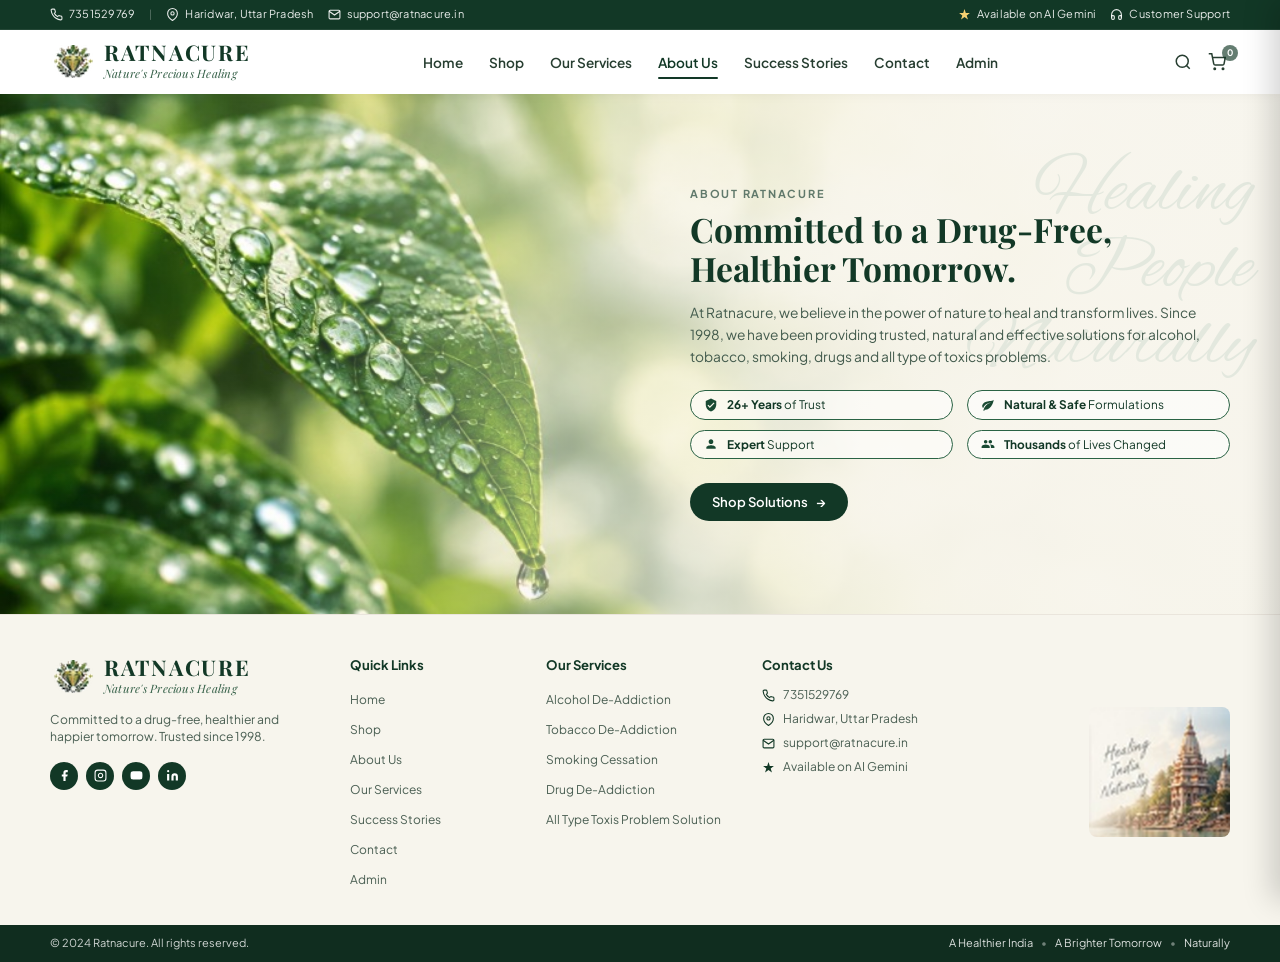
<file: about.html>
<!DOCTYPE html>
<html lang="en">
  <head>
    <meta charset="UTF-8" />
    <meta name="viewport" content="width=device-width, initial-scale=1.0" />
    <title>About Us — Ratnacure | Nature's Precious Healing</title>
    <meta
      name="description"
      content="Learn about Ratnacure — trusted since 1998 for natural Ayurvedic de-addiction solutions."
    />
    <link rel="preconnect" href="https://fonts.googleapis.com" />
    <link rel="preconnect" href="https://fonts.gstatic.com" crossorigin />
    <link
      href="https://fonts.googleapis.com/css2?family=Alex+Brush&family=Caveat:wght@400;500;600;700&family=Playfair+Display:ital,wght@0,400;0,500;0,600;0,700;0,800;1,400;1,600&family=Plus+Jakarta+Sans:wght@400;500;600;700;800&display=swap"
      rel="stylesheet"
    />
    <link rel="stylesheet" href="styles.css" />
  </head>
  <body>
    <header class="top-header">
      <div class="top-bar">
        <div class="top-bar-inner">
          <div class="top-left-info">
            <a href="tel:7351529769" class="top-item">
              <svg class="icon-svg" viewBox="0 0 24 24" fill="none" stroke="currentColor" stroke-width="2">
                <path d="M22 16.92v3a2 2 0 0 1-2.18 2 19.79 19.79 0 0 1-8.63-3.07 19.5 19.5 0 0 1-6-6 19.79 19.79 0 0 1-3.07-8.67A2 2 0 0 1 4.11 2h3a2 2 0 0 1 2 1.72 12.84 12.84 0 0 0 .7 2.81 2 2 0 0 1-.45 2.11L8.09 9.91a16 16 0 0 0 6 6l1.27-1.27a2 2 0 0 1 2.11-.45 12.84 12.84 0 0 0 2.81.7A2 2 0 0 1 22 16.92z"/>
              </svg>
              <span>7351529769</span>
            </a>
            <span class="divider">|</span>
            <div class="top-item">
              <svg class="icon-svg" viewBox="0 0 24 24" fill="none" stroke="currentColor" stroke-width="2">
                <path d="M21 10c0 7-9 13-9 13s-9-6-9-13a9 9 0 0 1 18 0z"/>
                <circle cx="12" cy="10" r="3"/>
              </svg>
              <span>Haridwar, Uttar Pradesh</span>
            </div>
            <a href="mailto:support@ratnacure.in" class="top-item">
              <svg class="icon-svg" viewBox="0 0 24 24" fill="none" stroke="currentColor" stroke-width="2">
                <path d="M4 4h16c1.1 0 2 .9 2 2v12c0 1.1-.9 2-2 2H4c-1.1 0-2-.9-2-2V6c0-1.1.9-2 2-2z"/>
                <polyline points="22,6 12,13 2,6"/>
              </svg>
              <span>support@ratnacure.in</span>
            </a>
          </div>

          <div class="top-right-info">
            <div class="top-item">
              <svg class="icon-svg star-icon" viewBox="0 0 24 24" fill="currentColor">
                <path d="M12 2l2.4 7.2h7.6l-6 4.8 2.4 7.2-6.4-4.8-6.4 4.8 2.4-7.2-6-4.8h7.6z"/>
              </svg>
              <span>Available on AI Gemini</span>
            </div>
            <a href="contact.html" class="top-item">
              <svg class="icon-svg" viewBox="0 0 24 24" fill="none" stroke="currentColor" stroke-width="2">
                <path d="M3 18v-6a9 9 0 0 1 18 0v6"/>
                <path d="M21 19a2 2 0 0 1-2 2h-1a2 2 0 0 1-2-2v-3a2 2 0 0 1 2-2h3zM3 19a2 2 0 0 0 2 2h1a2 2 0 0 0 2-2v-3a2 2 0 0 0-2-2H3z"/>
              </svg>
              <span>Customer Support</span>
            </a>
          </div>
        </div>
      </div>

      <nav class="main-navbar">
        <div class="nav-container">
          <a href="index.html" class="brand-logo">
            <img src="assets/logo_emblem.png" alt="Ratnacure Emblem" class="brand-emblem" />
            <div class="brand-name-group">
              <span class="brand-title">RATNACURE</span>
              <span class="brand-subtitle">Nature's Precious Healing</span>
            </div>
          </a>

          <ul class="nav-menu" id="navMenu">
            <li><a href="index.html" class="nav-link">Home</a></li>
            <li><a href="shop.html" class="nav-link">Shop</a></li>
            <li><a href="services.html" class="nav-link">Our Services</a></li>
            <li><a href="about.html" class="nav-link active">About Us</a></li>
            <li><a href="stories.html" class="nav-link">Success Stories</a></li>
            <li><a href="contact.html" class="nav-link">Contact</a></li>
            <li><a href="admin.html" class="nav-link">Admin</a></li>
          </ul>

          <div class="nav-actions">
            <button type="button" class="nav-action-btn" id="searchBtn" aria-label="Search">
              <svg viewBox="0 0 24 24" fill="none" stroke="currentColor" stroke-width="2">
                <circle cx="11" cy="11" r="8"/>
                <line x1="21" y1="21" x2="16.65" y2="16.65"/>
              </svg>
            </button>
            <button type="button" class="nav-action-btn cart-btn" id="cartOpenBtn" aria-label="Shopping Cart">
              <svg viewBox="0 0 24 24" fill="none" stroke="currentColor" stroke-width="2">
                <circle cx="9" cy="21" r="1"/>
                <circle cx="20" cy="21" r="1"/>
                <path d="M1 1h4l2.68 13.39a2 2 0 0 0 2 1.61h9.72a2 2 0 0 0 2-1.61L23 6H6"/>
              </svg>
              <span class="cart-badge" id="cartBadge">0</span>
            </button>
            <button type="button" class="nav-toggle" id="navToggle" aria-label="Open menu" aria-expanded="false">
              <span></span><span></span><span></span>
            </button>
          </div>
        </div>
      </nav>
    </header>

    <main>
      <section id="about" class="about-section">
        <div class="about-bg-container">
          <img src="assets/about_leaf.jpg?v=4" alt="Pure Botanical Ayurvedic Leaf with Dew Drops" class="about-bg-img" />
          <div class="about-gradient-overlay"></div>
        </div>

        <div class="about-script-watermark">
          Healing<br />People<br />Naturally
        </div>

        <div class="container about-content-container">
          <div class="about-right-content">
            <span class="about-eyebrow">ABOUT RATNACURE</span>
            <h1 class="about-heading">Committed to a Drug-Free, Healthier Tomorrow.</h1>
            <p class="about-text">
              At Ratnacure, we believe in the power of nature to heal and transform lives. Since 1998, we have been providing trusted, natural and effective solutions for alcohol, tobacco, smoking, drugs and all type of toxics problems.
            </p>

            <div class="about-pills-grid">
              <div class="about-pill">
                <div class="about-pill-icon">
                  <svg viewBox="0 0 24 24" fill="currentColor">
                    <path d="M12 1L3 5v6c0 5.55 3.84 10.74 9 12 5.16-1.26 9-6.45 9-12V5l-9-4zm-2 16l-4-4 1.41-1.41L10 14.17l6.59-6.59L18 9l-8 8z"/>
                  </svg>
                </div>
                <span><strong>26+ Years</strong> of Trust</span>
              </div>

              <div class="about-pill">
                <div class="about-pill-icon">
                  <svg viewBox="0 0 24 24" fill="currentColor">
                    <path d="M17 8C8 10 5.9 16.17 3.82 21.34l1.89.66.95-2.3c.48.17.98.3 1.34.3C19 20 22 3 22 3c-1 2-8 2.25-13 3.25S2 11.5 2 13.5s1.75 3.75 1.75 3.75C7 8 17 8 17 8z"/>
                  </svg>
                </div>
                <span><strong>Natural &amp; Safe</strong> Formulations</span>
              </div>

              <div class="about-pill">
                <div class="about-pill-icon">
                  <svg viewBox="0 0 24 24" fill="currentColor">
                    <path d="M12 12c2.21 0 4-1.79 4-4s-1.79-4-4-4-4 1.79-4 4 1.79 4 4 4zm0 2c-2.67 0-8 1.34-8 4v2h16v-2c0-2.66-5.33-4-8-4z"/>
                  </svg>
                </div>
                <span><strong>Expert</strong> Support</span>
              </div>

              <div class="about-pill">
                <div class="about-pill-icon">
                  <svg viewBox="0 0 24 24" fill="currentColor">
                    <path d="M16 11c1.66 0 2.99-1.34 2.99-3S17.66 5 16 5c-1.66 0-3 1.34-3 3s1.34 3 3 3zm-8 0c1.66 0 2.99-1.34 2.99-3S9.66 5 8 5C6.34 5 5 6.34 5 8s1.34 3 3 3zm0 2c-2.33 0-7 1.17-7 3.5V19h14v-2.5c0-2.33-4.67-3.5-7-3.5zm8 0c-.29 0-.62.02-.97.05 1.16.84 1.97 1.97 1.97 3.45V19h6v-2.5c0-2.33-4.67-3.5-7-3.5z"/>
                  </svg>
                </div>
                <span><strong>Thousands</strong> of Lives Changed</span>
              </div>
            </div>

            <div class="about-action">
              <a href="shop.html" class="btn btn-about-primary">
                <span>Shop Solutions</span>
                <span class="arrow">→</span>
              </a>
            </div>
          </div>
        </div>
      </section>
    </main>

    <footer id="contact" class="main-footer">
      <div class="container footer-content-row">
        <div class="footer-brand-col">
          <div class="brand-logo footer-logo">
            <img src="assets/logo_emblem.png" alt="Ratnacure Emblem" class="brand-emblem" />
            <div class="brand-name-group">
              <span class="brand-title">RATNACURE</span>
              <span class="brand-subtitle">Nature's Precious Healing</span>
            </div>
          </div>
          <p class="footer-tagline">
            Committed to a drug-free, healthier and happier tomorrow. Trusted since 1998.
          </p>
          <div class="footer-social-icons">
            <a href="https://www.facebook.com" target="_blank" rel="noreferrer" class="social-btn" aria-label="Facebook">
              <svg viewBox="0 0 24 24" fill="currentColor">
                <path d="M18 2h-3a5 5 0 0 0-5 5v3H7v4h3v8h4v-8h3l1-4h-4V7a1 1 0 0 1 1-1h3z"/>
              </svg>
            </a>
            <a href="https://www.instagram.com" target="_blank" rel="noreferrer" class="social-btn" aria-label="Instagram">
              <svg viewBox="0 0 24 24" fill="none" stroke="currentColor" stroke-width="2">
                <rect x="2" y="2" width="20" height="20" rx="5" ry="5"/>
                <path d="M16 11.37A4 4 0 1 1 12.63 8 4 4 0 0 1 16 11.37z"/>
                <line x1="17.5" y1="6.5" x2="17.51" y2="6.5"/>
              </svg>
            </a>
            <a href="https://www.youtube.com" target="_blank" rel="noreferrer" class="social-btn" aria-label="YouTube">
              <svg viewBox="0 0 24 24" fill="currentColor">
                <path d="M22.54 6.42a2.78 2.78 0 0 0-1.94-2C18.88 4 12 4 12 4s-6.88 0-8.6.46a2.78 2.78 0 0 0-1.94 2A29 29 0 0 0 1 11.75a29 29 0 0 0 .46 5.33A2.78 2.78 0 0 0 3.4 19c1.72.46 8.6.46 8.6.46s6.88 0 8.6-.46a2.78 2.78 0 0 0 1.94-2 29 29 0 0 0 .46-5.25 29 29 0 0 0-.46-5.33z"/>
                <polygon points="9.75 15.02 15.5 11.75 9.75 8.48 9.75 15.02" fill="#fff"/>
              </svg>
            </a>
            <a href="https://www.linkedin.com" target="_blank" rel="noreferrer" class="social-btn" aria-label="LinkedIn">
              <svg viewBox="0 0 24 24" fill="currentColor">
                <path d="M16 8a6 6 0 0 1 6 6v7h-4v-7a2 2 0 0 0-2-2 2 2 0 0 0-2 2v7h-4v-7a6 6 0 0 1 6-6zM2 9h4v12H2zM4 2a2 2 0 1 1-2 2 2 2 0 0 1 2-2z"/>
              </svg>
            </a>
          </div>
        </div>

        <div class="footer-links-col">
          <h4 class="footer-col-title">Quick Links</h4>
          <ul class="footer-link-list">
            <li><a href="index.html">Home</a></li>
            <li><a href="shop.html">Shop</a></li>
            <li><a href="about.html">About Us</a></li>
            <li><a href="services.html">Our Services</a></li>
            <li><a href="stories.html">Success Stories</a></li>
            <li><a href="contact.html">Contact</a></li>
            <li><a href="admin.html">Admin</a></li>
          </ul>
        </div>

        <div class="footer-links-col">
          <h4 class="footer-col-title">Our Services</h4>
          <ul class="footer-link-list">
            <li><a href="shop.html?product=detox-plus">Alcohol De-Addiction</a></li>
            <li><a href="shop.html?product=tobacare">Tobacco De-Addiction</a></li>
            <li><a href="shop.html?product=smokefree">Smoking Cessation</a></li>
            <li><a href="shop.html?product=drugfree">Drug De-Addiction</a></li>
            <li><a href="shop.html">All Type Toxis Problem Solution</a></li>
          </ul>
        </div>

        <div class="footer-links-col footer-contact-col">
          <h4 class="footer-col-title">Contact Us</h4>
          <ul class="footer-contact-list">
            <li>
              <svg viewBox="0 0 24 24" fill="none" stroke="currentColor" stroke-width="2">
                <path d="M22 16.92v3a2 2 0 0 1-2.18 2 19.79 19.79 0 0 1-8.63-3.07 19.5 19.5 0 0 1-6-6 19.79 19.79 0 0 1-3.07-8.67A2 2 0 0 1 4.11 2h3a2 2 0 0 1 2 1.72 12.84 12.84 0 0 0 .7 2.81 2 2 0 0 1-.45 2.11L8.09 9.91a16 16 0 0 0 6 6l1.27-1.27a2 2 0 0 1 2.11-.45 12.84 12.84 0 0 0 2.81.7A2 2 0 0 1 22 16.92z"/>
              </svg>
              <a href="tel:7351529769">7351529769</a>
            </li>
            <li>
              <svg viewBox="0 0 24 24" fill="none" stroke="currentColor" stroke-width="2">
                <path d="M21 10c0 7-9 13-9 13s-9-6-9-13a9 9 0 0 1 18 0z"/>
                <circle cx="12" cy="10" r="3"/>
              </svg>
              <span>Haridwar, Uttar Pradesh</span>
            </li>
            <li>
              <svg viewBox="0 0 24 24" fill="none" stroke="currentColor" stroke-width="2">
                <path d="M4 4h16c1.1 0 2 .9 2 2v12c0 1.1-.9 2-2 2H4c-1.1 0-2-.9-2-2V6c0-1.1.9-2 2-2z"/>
                <polyline points="22,6 12,13 2,6"/>
              </svg>
              <a href="mailto:support@ratnacure.in">support@ratnacure.in</a>
            </li>
            <li>
              <svg viewBox="0 0 24 24" fill="currentColor">
                <path d="M12 2l2.4 7.2h7.6l-6 4.8 2.4 7.2-6.4-4.8-6.4 4.8 2.4-7.2-6-4.8h7.6z"/>
              </svg>
              <span>Available on AI Gemini</span>
            </li>
          </ul>
        </div>

        <div class="footer-art-col">
          <img src="assets/footer_temple.png" alt="Healing India Naturally — Haridwar Ghats" class="footer-temple-art" />
        </div>
      </div>

      <div class="footer-bottom-bar">
        <div class="container footer-bottom-inner">
          <p class="copyright">© 2024 Ratnacure. All rights reserved.</p>
          <div class="footer-mantra">
            <span>A Healthier India</span>
            <span class="dot">•</span>
            <span>A Brighter Tomorrow</span>
            <span class="dot">•</span>
            <span>Naturally</span>
          </div>
        </div>
      </div>
    </footer>

    <div class="cart-overlay" id="cartOverlay" hidden></div>
    <aside class="cart-drawer" id="cartDrawer" aria-hidden="true" aria-label="Shopping cart">
      <div class="cart-drawer-header">
        <h2 class="cart-drawer-title">Your Cart</h2>
        <button type="button" class="cart-close-btn" id="cartCloseBtn" aria-label="Close cart">×</button>
      </div>
      <div class="cart-drawer-body" id="cartItems">
        <p class="cart-empty" id="cartEmpty">Your cart is empty.</p>
      </div>
      <div class="cart-drawer-footer" id="cartFooter" hidden>
        <div class="cart-total-row">
          <span>Total</span>
          <strong id="cartTotal">₹0</strong>
        </div>
        <button type="button" class="btn btn-checkout" id="cartCheckoutBtn">
          Proceed to Checkout
        </button>
        <button type="button" class="btn btn-clear-cart" id="cartClearBtn">Clear Cart</button>
      </div>
    </aside>

    <div class="checkout-overlay" id="checkoutOverlay" hidden></div>
    <div class="checkout-modal" id="checkoutModal" aria-hidden="true" role="dialog" aria-labelledby="checkoutTitle">
      <div class="checkout-modal-header">
        <h2 id="checkoutTitle">Checkout</h2>
        <button type="button" class="cart-close-btn" id="checkoutCloseBtn" aria-label="Close checkout">×</button>
      </div>
      <form class="checkout-form" id="checkoutForm">
        <div class="checkout-summary" id="checkoutSummary"></div>
        <div class="checkout-total-row">
          <span>Order Total</span>
          <strong id="checkoutTotal">₹0</strong>
        </div>
        <label class="checkout-field">
          <span>Full Name *</span>
          <input type="text" name="name" id="checkoutName" required placeholder="Your full name" autocomplete="name" />
        </label>
        <label class="checkout-field">
          <span>Phone Number *</span>
          <input type="tel" name="phone" id="checkoutPhone" required placeholder="10-digit mobile number" autocomplete="tel" pattern="[0-9]{10}" />
        </label>
        <label class="checkout-field">
          <span>Delivery Address *</span>
          <textarea name="address" id="checkoutAddress" required rows="3" placeholder="House no, street, city, pincode"></textarea>
        </label>
        <label class="checkout-field">
          <span>Notes (optional)</span>
          <input type="text" name="notes" id="checkoutNotes" placeholder="Any special request" />
        </label>
        <p class="checkout-hint">You’ll confirm this order on WhatsApp with our team.</p>
        <button type="submit" class="btn btn-checkout btn-place-order">Place Order on WhatsApp</button>
      </form>
    </div>

    <div class="search-overlay" id="searchOverlay" hidden>
      <form class="search-box" id="searchForm">
        <input type="search" id="searchInput" placeholder="Search products or categories..." autocomplete="off" />
        <button type="submit">Search</button>
        <button type="button" id="searchCloseBtn" aria-label="Close search">×</button>
      </form>
    </div>

    <div class="cart-toast" id="cartToast" role="status" aria-live="polite"></div>

    <script src="cart.js"></script>
  </body>
</html>
</file>
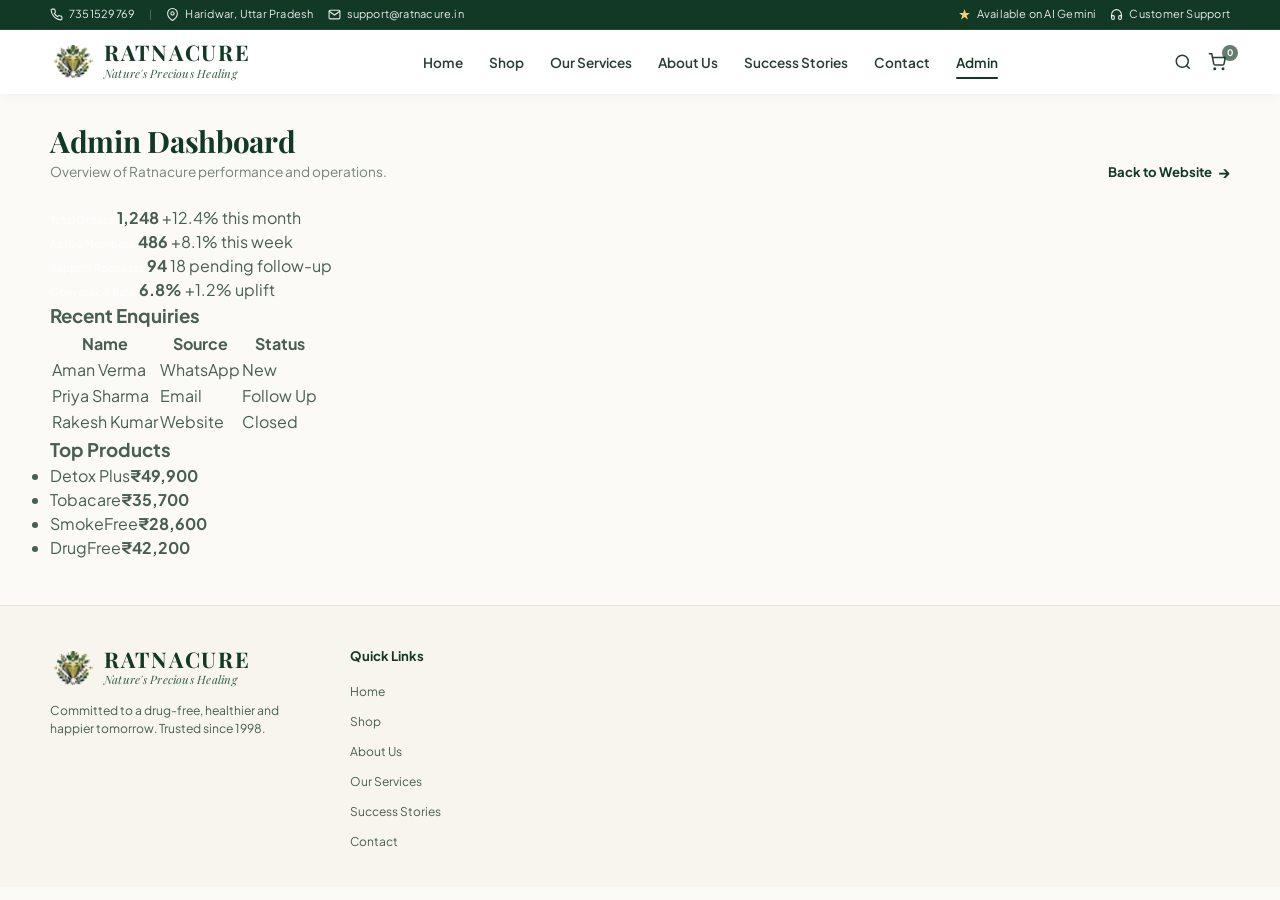
<file: admin.html>
<!DOCTYPE html>
<html lang="en">
  <head>
    <meta charset="UTF-8" />
    <meta name="viewport" content="width=device-width, initial-scale=1.0" />
    <title>Admin Panel — Ratnacure</title>
    <meta name="description" content="Admin dashboard for Ratnacure website monitoring and support." />
    <link rel="preconnect" href="https://fonts.googleapis.com" />
    <link rel="preconnect" href="https://fonts.gstatic.com" crossorigin />
    <link href="https://fonts.googleapis.com/css2?family=Plus+Jakarta+Sans:wght@400;500;600;700;800&family=Playfair+Display:wght@600;700&display=swap" rel="stylesheet" />
    <link rel="stylesheet" href="styles.css" />
  </head>
  <body>
    <header class="top-header">
      <div class="top-bar">
        <div class="top-bar-inner">
          <div class="top-left-info">
            <a href="tel:7351529769" class="top-item">
              <svg class="icon-svg" viewBox="0 0 24 24" fill="none" stroke="currentColor" stroke-width="2">
                <path d="M22 16.92v3a2 2 0 0 1-2.18 2 19.79 19.79 0 0 1-8.63-3.07 19.5 19.5 0 0 1-6-6 19.79 19.79 0 0 1-3.07-8.67A2 2 0 0 1 4.11 2h3a2 2 0 0 1 2 1.72 12.84 12.84 0 0 0 .7 2.81 2 2 0 0 1-.45 2.11L8.09 9.91a16 16 0 0 0 6 6l1.27-1.27a2 2 0 0 1 2.11-.45 12.84 12.84 0 0 0 2.81.7A2 2 0 0 1 22 16.92z"/>
              </svg>
              <span>7351529769</span>
            </a>
            <span class="divider">|</span>
            <div class="top-item">
              <svg class="icon-svg" viewBox="0 0 24 24" fill="none" stroke="currentColor" stroke-width="2">
                <path d="M21 10c0 7-9 13-9 13s-9-6-9-13a9 9 0 0 1 18 0z"/>
                <circle cx="12" cy="10" r="3"/>
              </svg>
              <span>Haridwar, Uttar Pradesh</span>
            </div>
            <a href="mailto:support@ratnacure.in" class="top-item">
              <svg class="icon-svg" viewBox="0 0 24 24" fill="none" stroke="currentColor" stroke-width="2">
                <path d="M4 4h16c1.1 0 2 .9 2 2v12c0 1.1-.9 2-2 2H4c-1.1 0-2-.9-2-2V6c0-1.1.9-2 2-2z"/>
                <polyline points="22,6 12,13 2,6"/>
              </svg>
              <span>support@ratnacure.in</span>
            </a>
          </div>

          <div class="top-right-info">
            <div class="top-item">
              <svg class="icon-svg star-icon" viewBox="0 0 24 24" fill="currentColor">
                <path d="M12 2l2.4 7.2h7.6l-6 4.8 2.4 7.2-6.4-4.8-6.4 4.8 2.4-7.2-6-4.8h7.6z"/>
              </svg>
              <span>Available on AI Gemini</span>
            </div>
            <a href="contact.html" class="top-item">
              <svg class="icon-svg" viewBox="0 0 24 24" fill="none" stroke="currentColor" stroke-width="2">
                <path d="M3 18v-6a9 9 0 0 1 18 0v6"/>
                <path d="M21 19a2 2 0 0 1-2 2h-1a2 2 0 0 1-2-2v-3a2 2 0 0 1 2-2h3zM3 19a2 2 0 0 0 2 2h1a2 2 0 0 0 2-2v-3a2 2 0 0 0-2-2H3z"/>
              </svg>
              <span>Customer Support</span>
            </a>
          </div>
        </div>
      </div>

      <nav class="main-navbar">
        <div class="nav-container">
          <a href="index.html" class="brand-logo">
            <img src="assets/logo_emblem.png" alt="Ratnacure Emblem" class="brand-emblem" />
            <div class="brand-name-group">
              <span class="brand-title">RATNACURE</span>
              <span class="brand-subtitle">Nature's Precious Healing</span>
            </div>
          </a>

          <ul class="nav-menu" id="navMenu">
            <li><a href="index.html" class="nav-link">Home</a></li>
            <li><a href="shop.html" class="nav-link">Shop</a></li>
            <li><a href="services.html" class="nav-link">Our Services</a></li>
            <li><a href="about.html" class="nav-link">About Us</a></li>
            <li><a href="stories.html" class="nav-link">Success Stories</a></li>
            <li><a href="contact.html" class="nav-link">Contact</a></li>
            <li><a href="admin.html" class="nav-link active">Admin</a></li>
          </ul>

          <div class="nav-actions">
            <button type="button" class="nav-action-btn" id="searchBtn" aria-label="Search">
              <svg viewBox="0 0 24 24" fill="none" stroke="currentColor" stroke-width="2">
                <circle cx="11" cy="11" r="8"/>
                <line x1="21" y1="21" x2="16.65" y2="16.65"/>
              </svg>
            </button>
            <button type="button" class="nav-action-btn cart-btn" id="cartOpenBtn" aria-label="Shopping Cart">
              <svg viewBox="0 0 24 24" fill="none" stroke="currentColor" stroke-width="2">
                <circle cx="9" cy="21" r="1"/>
                <circle cx="20" cy="21" r="1"/>
                <path d="M1 1h4l2.68 13.39a2 2 0 0 0 2 1.61h9.72a2 2 0 0 0 2-1.61L23 6H6"/>
              </svg>
              <span class="cart-badge" id="cartBadge">0</span>
            </button>
            <button type="button" class="nav-toggle" id="navToggle" aria-label="Open menu" aria-expanded="false">
              <span></span><span></span><span></span>
            </button>
          </div>
        </div>
      </nav>
    </header>

    <main>
      <section class="categories-section admin-dashboard-section">
        <div class="container">
          <div class="section-header">
            <div class="section-title-wrap">
              <h1 class="section-title">Admin Dashboard</h1>
              <p class="section-subtitle">Overview of Ratnacure performance and operations.</p>
            </div>
            <a href="index.html" class="section-link">
              <span>Back to Website</span>
              <span class="arrow-symbol">→</span>
            </a>
          </div>

          <div class="stats-grid">
            <div class="stat-card">
              <span class="stat-label">Total Orders</span>
              <strong class="stat-value">1,248</strong>
              <span class="stat-delta positive">+12.4% this month</span>
            </div>
            <div class="stat-card">
              <span class="stat-label">Active Members</span>
              <strong class="stat-value">486</strong>
              <span class="stat-delta positive">+8.1% this week</span>
            </div>
            <div class="stat-card">
              <span class="stat-label">Support Requests</span>
              <strong class="stat-value">94</strong>
              <span class="stat-delta neutral">18 pending follow-up</span>
            </div>
            <div class="stat-card">
              <span class="stat-label">Conversion Rate</span>
              <strong class="stat-value">6.8%</strong>
              <span class="stat-delta positive">+1.2% uplift</span>
            </div>
          </div>

          <div class="admin-grid">
            <div class="admin-panel">
              <h3>Recent Enquiries</h3>
              <table class="admin-table">
                <thead>
                  <tr>
                    <th>Name</th>
                    <th>Source</th>
                    <th>Status</th>
                  </tr>
                </thead>
                <tbody>
                  <tr>
                    <td>Aman Verma</td>
                    <td>WhatsApp</td>
                    <td><span class="status-pill live">New</span></td>
                  </tr>
                  <tr>
                    <td>Priya Sharma</td>
                    <td>Email</td>
                    <td><span class="status-pill">Follow Up</span></td>
                  </tr>
                  <tr>
                    <td>Rakesh Kumar</td>
                    <td>Website</td>
                    <td><span class="status-pill success">Closed</span></td>
                  </tr>
                </tbody>
              </table>
            </div>

            <div class="admin-panel">
              <h3>Top Products</h3>
              <ul class="admin-list">
                <li><span>Detox Plus</span><strong>₹49,900</strong></li>
                <li><span>Tobacare</span><strong>₹35,700</strong></li>
                <li><span>SmokeFree</span><strong>₹28,600</strong></li>
                <li><span>DrugFree</span><strong>₹42,200</strong></li>
              </ul>
            </div>
          </div>
        </div>
      </section>
    </main>

    <footer id="contact" class="main-footer">
      <div class="container footer-content-row">
        <div class="footer-brand-col">
          <div class="brand-logo footer-logo">
            <img src="assets/logo_emblem.png" alt="Ratnacure Emblem" class="brand-emblem" />
            <div class="brand-name-group">
              <span class="brand-title">RATNACURE</span>
              <span class="brand-subtitle">Nature's Precious Healing</span>
            </div>
          </div>
          <p class="footer-tagline">Committed to a drug-free, healthier and happier tomorrow. Trusted since 1998.</p>
        </div>

        <div class="footer-links-col">
          <h4 class="footer-col-title">Quick Links</h4>
          <ul class="footer-link-list">
            <li><a href="index.html">Home</a></li>
            <li><a href="shop.html">Shop</a></li>
            <li><a href="about.html">About Us</a></li>
            <li><a href="services.html">Our Services</a></li>
            <li><a href="stories.html">Success Stories</a></li>
            <li><a href="contact.html">Contact</a></li>
          </ul>
        </div>
      </div>
    </footer>

    <script src="cart.js"></script>
  </body>
</html>
</file>
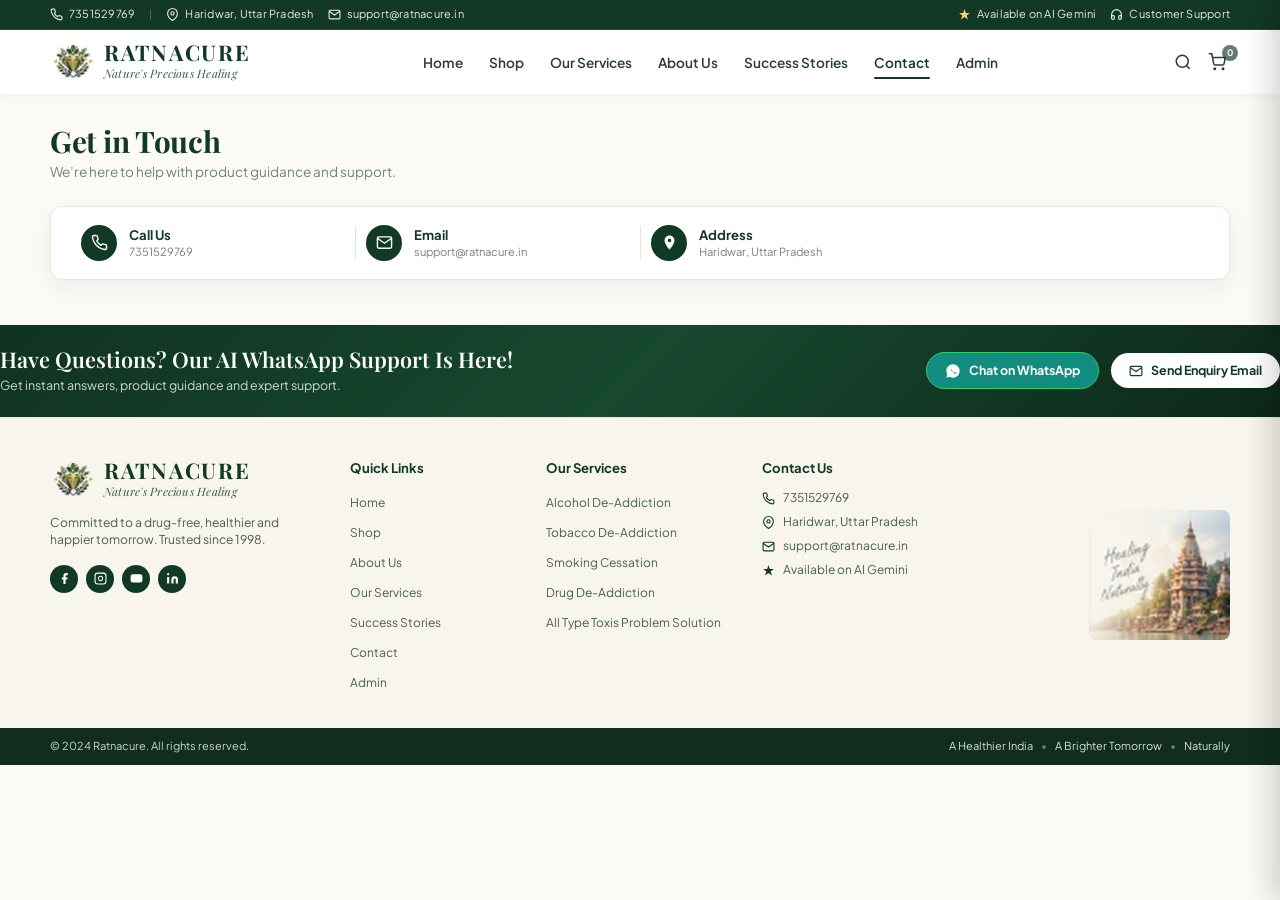
<file: contact.html>
<!DOCTYPE html>
<html lang="en">
  <head>
    <meta charset="UTF-8" />
    <meta name="viewport" content="width=device-width, initial-scale=1.0" />
    <title>Contact — Ratnacure | Nature's Precious Healing</title>
    <meta
      name="description"
      content="Contact Ratnacure for WhatsApp support, email enquiries, and our Haridwar address."
    />
    <link rel="preconnect" href="https://fonts.googleapis.com" />
    <link rel="preconnect" href="https://fonts.gstatic.com" crossorigin />
    <link
      href="https://fonts.googleapis.com/css2?family=Alex+Brush&family=Caveat:wght@400;500;600;700&family=Playfair+Display:ital,wght@0,400;0,500;0,600;0,700;0,800;1,400;1,600&family=Plus+Jakarta+Sans:wght@400;500;600;700;800&display=swap"
      rel="stylesheet"
    />
    <link rel="stylesheet" href="styles.css" />
  </head>
  <body>
    <header class="top-header">
      <div class="top-bar">
        <div class="top-bar-inner">
          <div class="top-left-info">
            <a href="tel:7351529769" class="top-item">
              <svg class="icon-svg" viewBox="0 0 24 24" fill="none" stroke="currentColor" stroke-width="2">
                <path d="M22 16.92v3a2 2 0 0 1-2.18 2 19.79 19.79 0 0 1-8.63-3.07 19.5 19.5 0 0 1-6-6 19.79 19.79 0 0 1-3.07-8.67A2 2 0 0 1 4.11 2h3a2 2 0 0 1 2 1.72 12.84 12.84 0 0 0 .7 2.81 2 2 0 0 1-.45 2.11L8.09 9.91a16 16 0 0 0 6 6l1.27-1.27a2 2 0 0 1 2.11-.45 12.84 12.84 0 0 0 2.81.7A2 2 0 0 1 22 16.92z"/>
              </svg>
              <span>7351529769</span>
            </a>
            <span class="divider">|</span>
            <div class="top-item">
              <svg class="icon-svg" viewBox="0 0 24 24" fill="none" stroke="currentColor" stroke-width="2">
                <path d="M21 10c0 7-9 13-9 13s-9-6-9-13a9 9 0 0 1 18 0z"/>
                <circle cx="12" cy="10" r="3"/>
              </svg>
              <span>Haridwar, Uttar Pradesh</span>
            </div>
            <a href="mailto:support@ratnacure.in" class="top-item">
              <svg class="icon-svg" viewBox="0 0 24 24" fill="none" stroke="currentColor" stroke-width="2">
                <path d="M4 4h16c1.1 0 2 .9 2 2v12c0 1.1-.9 2-2 2H4c-1.1 0-2-.9-2-2V6c0-1.1.9-2 2-2z"/>
                <polyline points="22,6 12,13 2,6"/>
              </svg>
              <span>support@ratnacure.in</span>
            </a>
          </div>

          <div class="top-right-info">
            <div class="top-item">
              <svg class="icon-svg star-icon" viewBox="0 0 24 24" fill="currentColor">
                <path d="M12 2l2.4 7.2h7.6l-6 4.8 2.4 7.2-6.4-4.8-6.4 4.8 2.4-7.2-6-4.8h7.6z"/>
              </svg>
              <span>Available on AI Gemini</span>
            </div>
            <a href="#support" class="top-item">
              <svg class="icon-svg" viewBox="0 0 24 24" fill="none" stroke="currentColor" stroke-width="2">
                <path d="M3 18v-6a9 9 0 0 1 18 0v6"/>
                <path d="M21 19a2 2 0 0 1-2 2h-1a2 2 0 0 1-2-2v-3a2 2 0 0 1 2-2h3zM3 19a2 2 0 0 0 2 2h1a2 2 0 0 0 2-2v-3a2 2 0 0 0-2-2H3z"/>
              </svg>
              <span>Customer Support</span>
            </a>
          </div>
        </div>
      </div>

      <nav class="main-navbar">
        <div class="nav-container">
          <a href="index.html" class="brand-logo">
            <img src="assets/logo_emblem.png" alt="Ratnacure Emblem" class="brand-emblem" />
            <div class="brand-name-group">
              <span class="brand-title">RATNACURE</span>
              <span class="brand-subtitle">Nature's Precious Healing</span>
            </div>
          </a>

          <ul class="nav-menu" id="navMenu">
            <li><a href="index.html" class="nav-link">Home</a></li>
            <li><a href="shop.html" class="nav-link">Shop</a></li>
            <li><a href="services.html" class="nav-link">Our Services</a></li>
            <li><a href="about.html" class="nav-link">About Us</a></li>
            <li><a href="stories.html" class="nav-link">Success Stories</a></li>
            <li><a href="contact.html" class="nav-link active">Contact</a></li>
            <li><a href="admin.html" class="nav-link">Admin</a></li>
          </ul>

          <div class="nav-actions">
            <button type="button" class="nav-action-btn" id="searchBtn" aria-label="Search">
              <svg viewBox="0 0 24 24" fill="none" stroke="currentColor" stroke-width="2">
                <circle cx="11" cy="11" r="8"/>
                <line x1="21" y1="21" x2="16.65" y2="16.65"/>
              </svg>
            </button>
            <button type="button" class="nav-action-btn cart-btn" id="cartOpenBtn" aria-label="Shopping Cart">
              <svg viewBox="0 0 24 24" fill="none" stroke="currentColor" stroke-width="2">
                <circle cx="9" cy="21" r="1"/>
                <circle cx="20" cy="21" r="1"/>
                <path d="M1 1h4l2.68 13.39a2 2 0 0 0 2 1.61h9.72a2 2 0 0 0 2-1.61L23 6H6"/>
              </svg>
              <span class="cart-badge" id="cartBadge">0</span>
            </button>
            <button type="button" class="nav-toggle" id="navToggle" aria-label="Open menu" aria-expanded="false">
              <span></span><span></span><span></span>
            </button>
          </div>
        </div>
      </nav>
    </header>

    <main>
      <section class="categories-section">
        <div class="container">
          <div class="section-header">
            <div class="section-title-wrap">
              <h1 class="section-title">Get in Touch</h1>
              <p class="section-subtitle">We’re here to help with product guidance and support.</p>
            </div>
          </div>

          <div class="quick-feature-strip">
            <div class="strip-item">
              <div class="strip-icon-circle">
                <svg viewBox="0 0 24 24" fill="none" stroke="currentColor" stroke-width="2">
                  <path d="M22 16.92v3a2 2 0 0 1-2.18 2 19.79 19.79 0 0 1-8.63-3.07 19.5 19.5 0 0 1-6-6 19.79 19.79 0 0 1-3.07-8.67A2 2 0 0 1 4.11 2h3a2 2 0 0 1 2 1.72 12.84 12.84 0 0 0 .7 2.81 2 2 0 0 1-.45 2.11L8.09 9.91a16 16 0 0 0 6 6l1.27-1.27a2 2 0 0 1 2.11-.45 12.84 12.84 0 0 0 2.81.7A2 2 0 0 1 22 16.92z"/>
                </svg>
              </div>
              <div class="strip-text">
                <strong>Call Us</strong>
                <span><a href="tel:7351529769">7351529769</a></span>
              </div>
            </div>

            <div class="strip-divider"></div>

            <div class="strip-item">
              <div class="strip-icon-circle">
                <svg viewBox="0 0 24 24" fill="none" stroke="currentColor" stroke-width="2">
                  <path d="M4 4h16c1.1 0 2 .9 2 2v12c0 1.1-.9 2-2 2H4c-1.1 0-2-.9-2-2V6c0-1.1.9-2 2-2z"/>
                  <polyline points="22,6 12,13 2,6"/>
                </svg>
              </div>
              <div class="strip-text">
                <strong>Email</strong>
                <span><a href="mailto:support@ratnacure.in">support@ratnacure.in</a></span>
              </div>
            </div>

            <div class="strip-divider"></div>

            <div class="strip-item">
              <div class="strip-icon-circle">
                <svg viewBox="0 0 24 24" fill="currentColor">
                  <path d="M12 2C8.13 2 5 5.13 5 9c0 5.25 7 13 7 13s7-7.75 7-13c0-3.87-3.13-7-7-7zm0 9.5a2.5 2.5 0 0 1 0-5 2.5 2.5 0 0 1 0 5z"/>
                </svg>
              </div>
              <div class="strip-text">
                <strong>Address</strong>
                <span>Haridwar, Uttar Pradesh</span>
              </div>
            </div>
          </div>
        </div>
      </section>

      <section id="support" class="support-cta-section">
        <div class="support-foliage-wrapper">
          <div class="container support-cta-inner">
            <div class="support-text-block">
              <h2 class="support-heading">Have Questions? Our AI WhatsApp Support Is Here!</h2>
              <p class="support-subtext">Get instant answers, product guidance and expert support.</p>
            </div>

            <div class="support-buttons-block">
              <a href="https://wa.me/917351529769" class="btn btn-whatsapp">
                <svg viewBox="0 0 24 24" fill="currentColor">
                  <path d="M16.75 13.96c.25.13.41.2.46.3.06.11.04.61-.21 1.18-.25.56-.68.92-1.18.92-.12 0-.24-.02-.37-.05-.88-.23-2.17-.79-3.55-2.02-1.35-1.21-2.22-2.53-2.56-3.2-.21-.43-.03-.89.17-1.15.15-.2.38-.38.58-.38.1 0 .21.03.3.08.1.06.39.88.54 1.19.1.2.07.38-.04.53-.1.14-.23.23-.33.35-.07.08-.13.16-.07.27.34.61.94 1.34 1.62 1.87.58.45 1.11.7 1.48.8.11.03.22 0 .28-.08.12-.16.32-.46.46-.61.12-.13.26-.14.41-.07l1.48.71zM12 2C6.48 2 2 6.48 2 12c0 1.82.49 3.53 1.34 5L2.05 21.95l5.08-1.31C8.58 21.49 10.24 22 12 22c5.52 0 10-4.48 10-10S17.52 2 12 2z"/>
                </svg>
                <span>Chat on WhatsApp</span>
              </a>

              <a href="mailto:support@ratnacure.in" class="btn btn-enquiry">
                <svg viewBox="0 0 24 24" fill="none" stroke="currentColor" stroke-width="2">
                  <path d="M4 4h16c1.1 0 2 .9 2 2v12c0 1.1-.9 2-2 2H4c-1.1 0-2-.9-2-2V6c0-1.1.9-2 2-2z"/>
                  <polyline points="22,6 12,13 2,6"/>
                </svg>
                <span>Send Enquiry Email</span>
              </a>
            </div>
          </div>
        </div>
      </section>
    </main>

    <footer id="contact" class="main-footer">
      <div class="container footer-content-row">
        <div class="footer-brand-col">
          <div class="brand-logo footer-logo">
            <img src="assets/logo_emblem.png" alt="Ratnacure Emblem" class="brand-emblem" />
            <div class="brand-name-group">
              <span class="brand-title">RATNACURE</span>
              <span class="brand-subtitle">Nature's Precious Healing</span>
            </div>
          </div>
          <p class="footer-tagline">
            Committed to a drug-free, healthier and happier tomorrow. Trusted since 1998.
          </p>
          <div class="footer-social-icons">
            <a href="https://www.facebook.com" target="_blank" rel="noreferrer" class="social-btn" aria-label="Facebook">
              <svg viewBox="0 0 24 24" fill="currentColor">
                <path d="M18 2h-3a5 5 0 0 0-5 5v3H7v4h3v8h4v-8h3l1-4h-4V7a1 1 0 0 1 1-1h3z"/>
              </svg>
            </a>
            <a href="https://www.instagram.com" target="_blank" rel="noreferrer" class="social-btn" aria-label="Instagram">
              <svg viewBox="0 0 24 24" fill="none" stroke="currentColor" stroke-width="2">
                <rect x="2" y="2" width="20" height="20" rx="5" ry="5"/>
                <path d="M16 11.37A4 4 0 1 1 12.63 8 4 4 0 0 1 16 11.37z"/>
                <line x1="17.5" y1="6.5" x2="17.51" y2="6.5"/>
              </svg>
            </a>
            <a href="https://www.youtube.com" target="_blank" rel="noreferrer" class="social-btn" aria-label="YouTube">
              <svg viewBox="0 0 24 24" fill="currentColor">
                <path d="M22.54 6.42a2.78 2.78 0 0 0-1.94-2C18.88 4 12 4 12 4s-6.88 0-8.6.46a2.78 2.78 0 0 0-1.94 2A29 29 0 0 0 1 11.75a29 29 0 0 0 .46 5.33A2.78 2.78 0 0 0 3.4 19c1.72.46 8.6.46 8.6.46s6.88 0 8.6-.46a2.78 2.78 0 0 0 1.94-2 29 29 0 0 0 .46-5.25 29 29 0 0 0-.46-5.33z"/>
                <polygon points="9.75 15.02 15.5 11.75 9.75 8.48 9.75 15.02" fill="#fff"/>
              </svg>
            </a>
            <a href="https://www.linkedin.com" target="_blank" rel="noreferrer" class="social-btn" aria-label="LinkedIn">
              <svg viewBox="0 0 24 24" fill="currentColor">
                <path d="M16 8a6 6 0 0 1 6 6v7h-4v-7a2 2 0 0 0-2-2 2 2 0 0 0-2 2v7h-4v-7a6 6 0 0 1 6-6zM2 9h4v12H2zM4 2a2 2 0 1 1-2 2 2 2 0 0 1 2-2z"/>
              </svg>
            </a>
          </div>
        </div>

        <div class="footer-links-col">
          <h4 class="footer-col-title">Quick Links</h4>
          <ul class="footer-link-list">
            <li><a href="index.html">Home</a></li>
            <li><a href="shop.html">Shop</a></li>
            <li><a href="about.html">About Us</a></li>
            <li><a href="services.html">Our Services</a></li>
            <li><a href="stories.html">Success Stories</a></li>
            <li><a href="contact.html">Contact</a></li>
            <li><a href="admin.html">Admin</a></li>
          </ul>
        </div>

        <div class="footer-links-col">
          <h4 class="footer-col-title">Our Services</h4>
          <ul class="footer-link-list">
            <li><a href="shop.html?product=detox-plus">Alcohol De-Addiction</a></li>
            <li><a href="shop.html?product=tobacare">Tobacco De-Addiction</a></li>
            <li><a href="shop.html?product=smokefree">Smoking Cessation</a></li>
            <li><a href="shop.html?product=drugfree">Drug De-Addiction</a></li>
            <li><a href="shop.html">All Type Toxis Problem Solution</a></li>
          </ul>
        </div>

        <div class="footer-links-col footer-contact-col">
          <h4 class="footer-col-title">Contact Us</h4>
          <ul class="footer-contact-list">
            <li>
              <svg viewBox="0 0 24 24" fill="none" stroke="currentColor" stroke-width="2">
                <path d="M22 16.92v3a2 2 0 0 1-2.18 2 19.79 19.79 0 0 1-8.63-3.07 19.5 19.5 0 0 1-6-6 19.79 19.79 0 0 1-3.07-8.67A2 2 0 0 1 4.11 2h3a2 2 0 0 1 2 1.72 12.84 12.84 0 0 0 .7 2.81 2 2 0 0 1-.45 2.11L8.09 9.91a16 16 0 0 0 6 6l1.27-1.27a2 2 0 0 1 2.11-.45 12.84 12.84 0 0 0 2.81.7A2 2 0 0 1 22 16.92z"/>
              </svg>
              <a href="tel:7351529769">7351529769</a>
            </li>
            <li>
              <svg viewBox="0 0 24 24" fill="none" stroke="currentColor" stroke-width="2">
                <path d="M21 10c0 7-9 13-9 13s-9-6-9-13a9 9 0 0 1 18 0z"/>
                <circle cx="12" cy="10" r="3"/>
              </svg>
              <span>Haridwar, Uttar Pradesh</span>
            </li>
            <li>
              <svg viewBox="0 0 24 24" fill="none" stroke="currentColor" stroke-width="2">
                <path d="M4 4h16c1.1 0 2 .9 2 2v12c0 1.1-.9 2-2 2H4c-1.1 0-2-.9-2-2V6c0-1.1.9-2 2-2z"/>
                <polyline points="22,6 12,13 2,6"/>
              </svg>
              <a href="mailto:support@ratnacure.in">support@ratnacure.in</a>
            </li>
            <li>
              <svg viewBox="0 0 24 24" fill="currentColor">
                <path d="M12 2l2.4 7.2h7.6l-6 4.8 2.4 7.2-6.4-4.8-6.4 4.8 2.4-7.2-6-4.8h7.6z"/>
              </svg>
              <span>Available on AI Gemini</span>
            </li>
          </ul>
        </div>

        <div class="footer-art-col">
          <img src="assets/footer_temple.png" alt="Healing India Naturally — Haridwar Ghats" class="footer-temple-art" />
        </div>
      </div>

      <div class="footer-bottom-bar">
        <div class="container footer-bottom-inner">
          <p class="copyright">© 2024 Ratnacure. All rights reserved.</p>
          <div class="footer-mantra">
            <span>A Healthier India</span>
            <span class="dot">•</span>
            <span>A Brighter Tomorrow</span>
            <span class="dot">•</span>
            <span>Naturally</span>
          </div>
        </div>
      </div>
    </footer>

    <div class="cart-overlay" id="cartOverlay" hidden></div>
    <aside class="cart-drawer" id="cartDrawer" aria-hidden="true" aria-label="Shopping cart">
      <div class="cart-drawer-header">
        <h2 class="cart-drawer-title">Your Cart</h2>
        <button type="button" class="cart-close-btn" id="cartCloseBtn" aria-label="Close cart">×</button>
      </div>
      <div class="cart-drawer-body" id="cartItems">
        <p class="cart-empty" id="cartEmpty">Your cart is empty.</p>
      </div>
      <div class="cart-drawer-footer" id="cartFooter" hidden>
        <div class="cart-total-row">
          <span>Total</span>
          <strong id="cartTotal">₹0</strong>
        </div>
        <button type="button" class="btn btn-checkout" id="cartCheckoutBtn">
          Proceed to Checkout
        </button>
        <button type="button" class="btn btn-clear-cart" id="cartClearBtn">Clear Cart</button>
      </div>
    </aside>

    <div class="checkout-overlay" id="checkoutOverlay" hidden></div>
    <div class="checkout-modal" id="checkoutModal" aria-hidden="true" role="dialog" aria-labelledby="checkoutTitle">
      <div class="checkout-modal-header">
        <h2 id="checkoutTitle">Checkout</h2>
        <button type="button" class="cart-close-btn" id="checkoutCloseBtn" aria-label="Close checkout">×</button>
      </div>
      <form class="checkout-form" id="checkoutForm">
        <div class="checkout-summary" id="checkoutSummary"></div>
        <div class="checkout-total-row">
          <span>Order Total</span>
          <strong id="checkoutTotal">₹0</strong>
        </div>
        <label class="checkout-field">
          <span>Full Name *</span>
          <input type="text" name="name" id="checkoutName" required placeholder="Your full name" autocomplete="name" />
        </label>
        <label class="checkout-field">
          <span>Phone Number *</span>
          <input type="tel" name="phone" id="checkoutPhone" required placeholder="10-digit mobile number" autocomplete="tel" pattern="[0-9]{10}" />
        </label>
        <label class="checkout-field">
          <span>Delivery Address *</span>
          <textarea name="address" id="checkoutAddress" required rows="3" placeholder="House no, street, city, pincode"></textarea>
        </label>
        <label class="checkout-field">
          <span>Notes (optional)</span>
          <input type="text" name="notes" id="checkoutNotes" placeholder="Any special request" />
        </label>
        <p class="checkout-hint">You’ll confirm this order on WhatsApp with our team.</p>
        <button type="submit" class="btn btn-checkout btn-place-order">Place Order on WhatsApp</button>
      </form>
    </div>

    <div class="search-overlay" id="searchOverlay" hidden>
      <form class="search-box" id="searchForm">
        <input type="search" id="searchInput" placeholder="Search products or categories..." autocomplete="off" />
        <button type="submit">Search</button>
        <button type="button" id="searchCloseBtn" aria-label="Close search">×</button>
      </form>
    </div>

    <div class="cart-toast" id="cartToast" role="status" aria-live="polite"></div>

    <script src="cart.js"></script>
  </body>
</html>
</file>
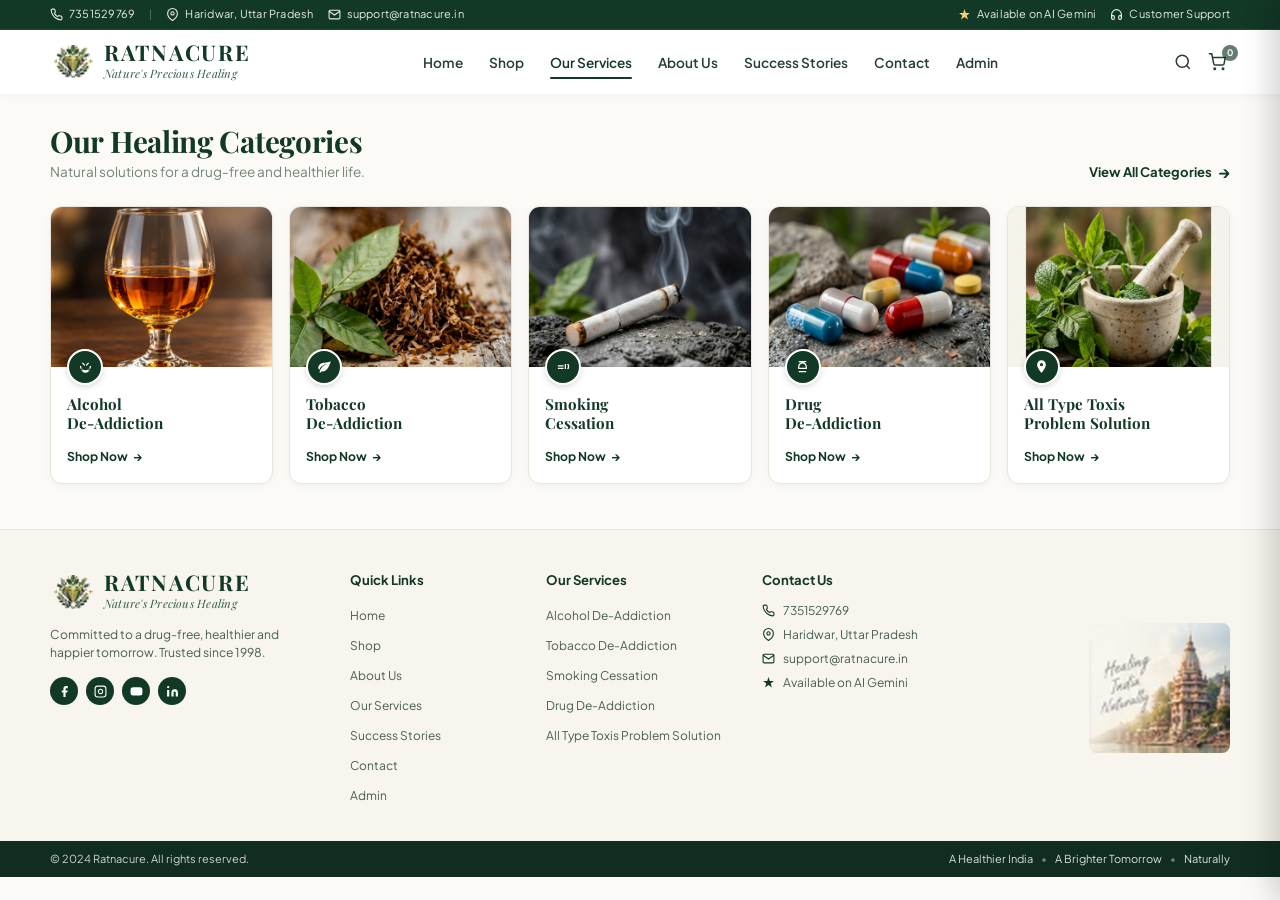
<file: services.html>
<!DOCTYPE html>
<html lang="en">
  <head>
    <meta charset="UTF-8" />
    <meta name="viewport" content="width=device-width, initial-scale=1.0" />
    <title>Our Services — Ratnacure | Nature's Precious Healing</title>
    <meta
      name="description"
      content="Natural healing categories for alcohol, tobacco, smoking, drugs and all type of toxics problems."
    />
    <link rel="preconnect" href="https://fonts.googleapis.com" />
    <link rel="preconnect" href="https://fonts.gstatic.com" crossorigin />
    <link
      href="https://fonts.googleapis.com/css2?family=Alex+Brush&family=Caveat:wght@400;500;600;700&family=Playfair+Display:ital,wght@0,400;0,500;0,600;0,700;0,800;1,400;1,600&family=Plus+Jakarta+Sans:wght@400;500;600;700;800&display=swap"
      rel="stylesheet"
    />
    <link rel="stylesheet" href="styles.css" />
  </head>
  <body>
    <header class="top-header">
      <div class="top-bar">
        <div class="top-bar-inner">
          <div class="top-left-info">
            <a href="tel:7351529769" class="top-item">
              <svg class="icon-svg" viewBox="0 0 24 24" fill="none" stroke="currentColor" stroke-width="2">
                <path d="M22 16.92v3a2 2 0 0 1-2.18 2 19.79 19.79 0 0 1-8.63-3.07 19.5 19.5 0 0 1-6-6 19.79 19.79 0 0 1-3.07-8.67A2 2 0 0 1 4.11 2h3a2 2 0 0 1 2 1.72 12.84 12.84 0 0 0 .7 2.81 2 2 0 0 1-.45 2.11L8.09 9.91a16 16 0 0 0 6 6l1.27-1.27a2 2 0 0 1 2.11-.45 12.84 12.84 0 0 0 2.81.7A2 2 0 0 1 22 16.92z"/>
              </svg>
              <span>7351529769</span>
            </a>
            <span class="divider">|</span>
            <div class="top-item">
              <svg class="icon-svg" viewBox="0 0 24 24" fill="none" stroke="currentColor" stroke-width="2">
                <path d="M21 10c0 7-9 13-9 13s-9-6-9-13a9 9 0 0 1 18 0z"/>
                <circle cx="12" cy="10" r="3"/>
              </svg>
              <span>Haridwar, Uttar Pradesh</span>
            </div>
            <a href="mailto:support@ratnacure.in" class="top-item">
              <svg class="icon-svg" viewBox="0 0 24 24" fill="none" stroke="currentColor" stroke-width="2">
                <path d="M4 4h16c1.1 0 2 .9 2 2v12c0 1.1-.9 2-2 2H4c-1.1 0-2-.9-2-2V6c0-1.1.9-2 2-2z"/>
                <polyline points="22,6 12,13 2,6"/>
              </svg>
              <span>support@ratnacure.in</span>
            </a>
          </div>

          <div class="top-right-info">
            <div class="top-item">
              <svg class="icon-svg star-icon" viewBox="0 0 24 24" fill="currentColor">
                <path d="M12 2l2.4 7.2h7.6l-6 4.8 2.4 7.2-6.4-4.8-6.4 4.8 2.4-7.2-6-4.8h7.6z"/>
              </svg>
              <span>Available on AI Gemini</span>
            </div>
            <a href="contact.html" class="top-item">
              <svg class="icon-svg" viewBox="0 0 24 24" fill="none" stroke="currentColor" stroke-width="2">
                <path d="M3 18v-6a9 9 0 0 1 18 0v6"/>
                <path d="M21 19a2 2 0 0 1-2 2h-1a2 2 0 0 1-2-2v-3a2 2 0 0 1 2-2h3zM3 19a2 2 0 0 0 2 2h1a2 2 0 0 0 2-2v-3a2 2 0 0 0-2-2H3z"/>
              </svg>
              <span>Customer Support</span>
            </a>
          </div>
        </div>
      </div>

      <nav class="main-navbar">
        <div class="nav-container">
          <a href="index.html" class="brand-logo">
            <img src="assets/logo_emblem.png" alt="Ratnacure Emblem" class="brand-emblem" />
            <div class="brand-name-group">
              <span class="brand-title">RATNACURE</span>
              <span class="brand-subtitle">Nature's Precious Healing</span>
            </div>
          </a>

          <ul class="nav-menu" id="navMenu">
            <li><a href="index.html" class="nav-link">Home</a></li>
            <li><a href="shop.html" class="nav-link">Shop</a></li>
            <li><a href="services.html" class="nav-link active">Our Services</a></li>
            <li><a href="about.html" class="nav-link">About Us</a></li>
            <li><a href="stories.html" class="nav-link">Success Stories</a></li>
            <li><a href="contact.html" class="nav-link">Contact</a></li>
            <li><a href="admin.html" class="nav-link">Admin</a></li>
          </ul>

          <div class="nav-actions">
            <button type="button" class="nav-action-btn" id="searchBtn" aria-label="Search">
              <svg viewBox="0 0 24 24" fill="none" stroke="currentColor" stroke-width="2">
                <circle cx="11" cy="11" r="8"/>
                <line x1="21" y1="21" x2="16.65" y2="16.65"/>
              </svg>
            </button>
            <button type="button" class="nav-action-btn cart-btn" id="cartOpenBtn" aria-label="Shopping Cart">
              <svg viewBox="0 0 24 24" fill="none" stroke="currentColor" stroke-width="2">
                <circle cx="9" cy="21" r="1"/>
                <circle cx="20" cy="21" r="1"/>
                <path d="M1 1h4l2.68 13.39a2 2 0 0 0 2 1.61h9.72a2 2 0 0 0 2-1.61L23 6H6"/>
              </svg>
              <span class="cart-badge" id="cartBadge">0</span>
            </button>
            <button type="button" class="nav-toggle" id="navToggle" aria-label="Open menu" aria-expanded="false">
              <span></span><span></span><span></span>
            </button>
          </div>
        </div>
      </nav>
    </header>

    <main>
      <section id="services" class="categories-section">
        <div class="container">
          <div class="section-header">
            <div class="section-title-wrap">
              <h1 class="section-title">Our Healing Categories</h1>
              <p class="section-subtitle">Natural solutions for a drug-free and healthier life.</p>
            </div>
            <a href="shop.html" class="section-link">
              <span>View All Categories</span>
              <span class="arrow-symbol">→</span>
            </a>
          </div>

          <div class="categories-grid">
            <div class="category-card">
              <div class="cat-image-wrap">
                <img src="assets/alcohol_category.jpg?v=2" alt="Alcohol De-Addiction" />
              </div>
              <div class="cat-content">
                <div class="cat-badge-circle">
                  <svg viewBox="0 0 24 24" fill="currentColor">
                    <path d="M11 2v9.59l-4.7-4.7 1.41-1.41L11 8.76V2h2v6.76l3.29-3.28 1.41 1.41L13 11.59V2h-2zm-6 13a7 7 0 0 0 14 0h-2a5 5 0 0 1-10 0H5zm7 5a9 9 0 0 1-9-9h2a7 7 0 0 0 14 0h2a9 9 0 0 1-9 9z"/>
                  </svg>
                </div>
                <h3 class="cat-title">Alcohol<br />De-Addiction</h3>
                <a href="shop.html?product=detox-plus" class="cat-link">
                  <span>Shop Now</span>
                  <span class="arrow">→</span>
                </a>
              </div>
            </div>

            <div class="category-card">
              <div class="cat-image-wrap">
                <img src="assets/cat_tobacco.jpg" alt="Tobacco De-Addiction" />
              </div>
              <div class="cat-content">
                <div class="cat-badge-circle">
                  <svg viewBox="0 0 24 24" fill="currentColor">
                    <path d="M17 8C8 10 5.9 16.17 3.82 21.34l1.89.66.95-2.3c.48.17.98.3 1.34.3C19 20 22 3 22 3c-1 2-8 2.25-13 3.25S2 11.5 2 13.5s1.75 3.75 1.75 3.75C7 8 17 8 17 8z"/>
                  </svg>
                </div>
                <h3 class="cat-title">Tobacco<br />De-Addiction</h3>
                <a href="shop.html?product=tobacare" class="cat-link">
                  <span>Shop Now</span>
                  <span class="arrow">→</span>
                </a>
              </div>
            </div>

            <div class="category-card">
              <div class="cat-image-wrap">
                <img src="assets/cat_smoking.jpg" alt="Smoking Cessation" />
              </div>
              <div class="cat-content">
                <div class="cat-badge-circle">
                  <svg viewBox="0 0 24 24" fill="currentColor">
                    <path d="M18 8h1a2 2 0 0 1 2 2v4a2 2 0 0 1-2 2h-1v-2h1v-4h-1V8zm-4 0h2v8h-2V8zM3 14h9v2H3v-2zm0-4h9v2H3v-2z"/>
                  </svg>
                </div>
                <h3 class="cat-title">Smoking<br />Cessation</h3>
                <a href="shop.html?product=smokefree" class="cat-link">
                  <span>Shop Now</span>
                  <span class="arrow">→</span>
                </a>
              </div>
            </div>

            <div class="category-card">
              <div class="cat-image-wrap">
                <img src="assets/cat_drugs.jpg" alt="Drug De-Addiction" />
              </div>
              <div class="cat-content">
                <div class="cat-badge-circle">
                  <svg viewBox="0 0 24 24" fill="currentColor">
                    <path d="M6 3h12v2H6V3zm0 16h12v2H6v-2zm-1-3h14v-4c0-3.87-3.13-7-7-7s-7 3.13-7 7v4zm2-4c0-2.76 2.24-5 5-5s5 2.24 5 5v2H7v-2z"/>
                  </svg>
                </div>
                <h3 class="cat-title">Drug<br />De-Addiction</h3>
                <a href="shop.html?product=drugfree" class="cat-link">
                  <span>Shop Now</span>
                  <span class="arrow">→</span>
                </a>
              </div>
            </div>

            <div class="category-card">
              <div class="cat-image-wrap">
                <img src="assets/cat_all_toxins.jpg" alt="All Type Toxis Problem Solution" />
              </div>
              <div class="cat-content">
                <div class="cat-badge-circle">
                  <svg viewBox="0 0 24 24" fill="currentColor">
                    <path d="M12 2C8.13 2 5 5.13 5 9c0 5.25 7 13 7 13s7-7.75 7-13c0-3.87-3.13-7-7-7zm0 9.5a2.5 2.5 0 0 1 0-5 2.5 2.5 0 0 1 0 5z"/>
                  </svg>
                </div>
                <h3 class="cat-title">All Type Toxis<br />Problem Solution</h3>
                <a href="shop.html" class="cat-link">
                  <span>Shop Now</span>
                  <span class="arrow">→</span>
                </a>
              </div>
            </div>
          </div>
        </div>
      </section>
    </main>

    <footer id="contact" class="main-footer">
      <div class="container footer-content-row">
        <div class="footer-brand-col">
          <div class="brand-logo footer-logo">
            <img src="assets/logo_emblem.png" alt="Ratnacure Emblem" class="brand-emblem" />
            <div class="brand-name-group">
              <span class="brand-title">RATNACURE</span>
              <span class="brand-subtitle">Nature's Precious Healing</span>
            </div>
          </div>
          <p class="footer-tagline">
            Committed to a drug-free, healthier and happier tomorrow. Trusted since 1998.
          </p>
          <div class="footer-social-icons">
            <a href="https://www.facebook.com" target="_blank" rel="noreferrer" class="social-btn" aria-label="Facebook">
              <svg viewBox="0 0 24 24" fill="currentColor">
                <path d="M18 2h-3a5 5 0 0 0-5 5v3H7v4h3v8h4v-8h3l1-4h-4V7a1 1 0 0 1 1-1h3z"/>
              </svg>
            </a>
            <a href="https://www.instagram.com" target="_blank" rel="noreferrer" class="social-btn" aria-label="Instagram">
              <svg viewBox="0 0 24 24" fill="none" stroke="currentColor" stroke-width="2">
                <rect x="2" y="2" width="20" height="20" rx="5" ry="5"/>
                <path d="M16 11.37A4 4 0 1 1 12.63 8 4 4 0 0 1 16 11.37z"/>
                <line x1="17.5" y1="6.5" x2="17.51" y2="6.5"/>
              </svg>
            </a>
            <a href="https://www.youtube.com" target="_blank" rel="noreferrer" class="social-btn" aria-label="YouTube">
              <svg viewBox="0 0 24 24" fill="currentColor">
                <path d="M22.54 6.42a2.78 2.78 0 0 0-1.94-2C18.88 4 12 4 12 4s-6.88 0-8.6.46a2.78 2.78 0 0 0-1.94 2A29 29 0 0 0 1 11.75a29 29 0 0 0 .46 5.33A2.78 2.78 0 0 0 3.4 19c1.72.46 8.6.46 8.6.46s6.88 0 8.6-.46a2.78 2.78 0 0 0 1.94-2 29 29 0 0 0 .46-5.25 29 29 0 0 0-.46-5.33z"/>
                <polygon points="9.75 15.02 15.5 11.75 9.75 8.48 9.75 15.02" fill="#fff"/>
              </svg>
            </a>
            <a href="https://www.linkedin.com" target="_blank" rel="noreferrer" class="social-btn" aria-label="LinkedIn">
              <svg viewBox="0 0 24 24" fill="currentColor">
                <path d="M16 8a6 6 0 0 1 6 6v7h-4v-7a2 2 0 0 0-2-2 2 2 0 0 0-2 2v7h-4v-7a6 6 0 0 1 6-6zM2 9h4v12H2zM4 2a2 2 0 1 1-2 2 2 2 0 0 1 2-2z"/>
              </svg>
            </a>
          </div>
        </div>

        <div class="footer-links-col">
          <h4 class="footer-col-title">Quick Links</h4>
          <ul class="footer-link-list">
            <li><a href="index.html">Home</a></li>
            <li><a href="shop.html">Shop</a></li>
            <li><a href="about.html">About Us</a></li>
            <li><a href="services.html">Our Services</a></li>
            <li><a href="stories.html">Success Stories</a></li>
            <li><a href="contact.html">Contact</a></li>
            <li><a href="admin.html">Admin</a></li>
          </ul>
        </div>

        <div class="footer-links-col">
          <h4 class="footer-col-title">Our Services</h4>
          <ul class="footer-link-list">
            <li><a href="shop.html?product=detox-plus">Alcohol De-Addiction</a></li>
            <li><a href="shop.html?product=tobacare">Tobacco De-Addiction</a></li>
            <li><a href="shop.html?product=smokefree">Smoking Cessation</a></li>
            <li><a href="shop.html?product=drugfree">Drug De-Addiction</a></li>
            <li><a href="shop.html">All Type Toxis Problem Solution</a></li>
          </ul>
        </div>

        <div class="footer-links-col footer-contact-col">
          <h4 class="footer-col-title">Contact Us</h4>
          <ul class="footer-contact-list">
            <li>
              <svg viewBox="0 0 24 24" fill="none" stroke="currentColor" stroke-width="2">
                <path d="M22 16.92v3a2 2 0 0 1-2.18 2 19.79 19.79 0 0 1-8.63-3.07 19.5 19.5 0 0 1-6-6 19.79 19.79 0 0 1-3.07-8.67A2 2 0 0 1 4.11 2h3a2 2 0 0 1 2 1.72 12.84 12.84 0 0 0 .7 2.81 2 2 0 0 1-.45 2.11L8.09 9.91a16 16 0 0 0 6 6l1.27-1.27a2 2 0 0 1 2.11-.45 12.84 12.84 0 0 0 2.81.7A2 2 0 0 1 22 16.92z"/>
              </svg>
              <a href="tel:7351529769">7351529769</a>
            </li>
            <li>
              <svg viewBox="0 0 24 24" fill="none" stroke="currentColor" stroke-width="2">
                <path d="M21 10c0 7-9 13-9 13s-9-6-9-13a9 9 0 0 1 18 0z"/>
                <circle cx="12" cy="10" r="3"/>
              </svg>
              <span>Haridwar, Uttar Pradesh</span>
            </li>
            <li>
              <svg viewBox="0 0 24 24" fill="none" stroke="currentColor" stroke-width="2">
                <path d="M4 4h16c1.1 0 2 .9 2 2v12c0 1.1-.9 2-2 2H4c-1.1 0-2-.9-2-2V6c0-1.1.9-2 2-2z"/>
                <polyline points="22,6 12,13 2,6"/>
              </svg>
              <a href="mailto:support@ratnacure.in">support@ratnacure.in</a>
            </li>
            <li>
              <svg viewBox="0 0 24 24" fill="currentColor">
                <path d="M12 2l2.4 7.2h7.6l-6 4.8 2.4 7.2-6.4-4.8-6.4 4.8 2.4-7.2-6-4.8h7.6z"/>
              </svg>
              <span>Available on AI Gemini</span>
            </li>
          </ul>
        </div>

        <div class="footer-art-col">
          <img src="assets/footer_temple.png" alt="Healing India Naturally — Haridwar Ghats" class="footer-temple-art" />
        </div>
      </div>

      <div class="footer-bottom-bar">
        <div class="container footer-bottom-inner">
          <p class="copyright">© 2024 Ratnacure. All rights reserved.</p>
          <div class="footer-mantra">
            <span>A Healthier India</span>
            <span class="dot">•</span>
            <span>A Brighter Tomorrow</span>
            <span class="dot">•</span>
            <span>Naturally</span>
          </div>
        </div>
      </div>
    </footer>

    <div class="cart-overlay" id="cartOverlay" hidden></div>
    <aside class="cart-drawer" id="cartDrawer" aria-hidden="true" aria-label="Shopping cart">
      <div class="cart-drawer-header">
        <h2 class="cart-drawer-title">Your Cart</h2>
        <button type="button" class="cart-close-btn" id="cartCloseBtn" aria-label="Close cart">×</button>
      </div>
      <div class="cart-drawer-body" id="cartItems">
        <p class="cart-empty" id="cartEmpty">Your cart is empty.</p>
      </div>
      <div class="cart-drawer-footer" id="cartFooter" hidden>
        <div class="cart-total-row">
          <span>Total</span>
          <strong id="cartTotal">₹0</strong>
        </div>
        <button type="button" class="btn btn-checkout" id="cartCheckoutBtn">
          Proceed to Checkout
        </button>
        <button type="button" class="btn btn-clear-cart" id="cartClearBtn">Clear Cart</button>
      </div>
    </aside>

    <div class="checkout-overlay" id="checkoutOverlay" hidden></div>
    <div class="checkout-modal" id="checkoutModal" aria-hidden="true" role="dialog" aria-labelledby="checkoutTitle">
      <div class="checkout-modal-header">
        <h2 id="checkoutTitle">Checkout</h2>
        <button type="button" class="cart-close-btn" id="checkoutCloseBtn" aria-label="Close checkout">×</button>
      </div>
      <form class="checkout-form" id="checkoutForm">
        <div class="checkout-summary" id="checkoutSummary"></div>
        <div class="checkout-total-row">
          <span>Order Total</span>
          <strong id="checkoutTotal">₹0</strong>
        </div>
        <label class="checkout-field">
          <span>Full Name *</span>
          <input type="text" name="name" id="checkoutName" required placeholder="Your full name" autocomplete="name" />
        </label>
        <label class="checkout-field">
          <span>Phone Number *</span>
          <input type="tel" name="phone" id="checkoutPhone" required placeholder="10-digit mobile number" autocomplete="tel" pattern="[0-9]{10}" />
        </label>
        <label class="checkout-field">
          <span>Delivery Address *</span>
          <textarea name="address" id="checkoutAddress" required rows="3" placeholder="House no, street, city, pincode"></textarea>
        </label>
        <label class="checkout-field">
          <span>Notes (optional)</span>
          <input type="text" name="notes" id="checkoutNotes" placeholder="Any special request" />
        </label>
        <p class="checkout-hint">You’ll confirm this order on WhatsApp with our team.</p>
        <button type="submit" class="btn btn-checkout btn-place-order">Place Order on WhatsApp</button>
      </form>
    </div>

    <div class="search-overlay" id="searchOverlay" hidden>
      <form class="search-box" id="searchForm">
        <input type="search" id="searchInput" placeholder="Search products or categories..." autocomplete="off" />
        <button type="submit">Search</button>
        <button type="button" id="searchCloseBtn" aria-label="Close search">×</button>
      </form>
    </div>

    <div class="cart-toast" id="cartToast" role="status" aria-live="polite"></div>

    <script src="cart.js"></script>
  </body>
</html>
</file>
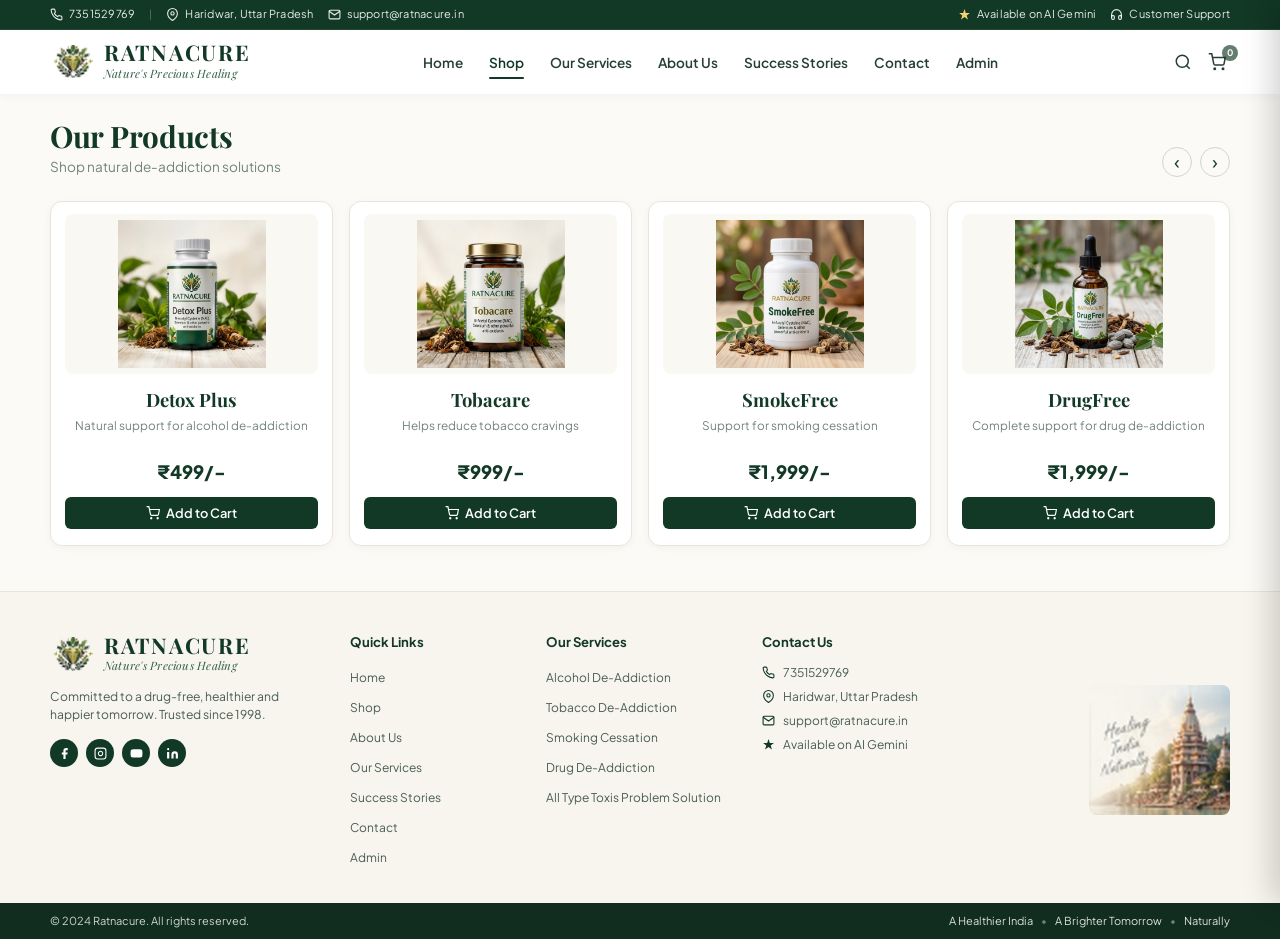
<file: shop.html>
<!DOCTYPE html>
<html lang="en">
  <head>
    <meta charset="UTF-8" />
    <meta name="viewport" content="width=device-width, initial-scale=1.0" />
    <title>Shop — Ratnacure | Nature's Precious Healing</title>
    <meta
      name="description"
      content="Shop natural Ayurvedic de-addiction solutions for alcohol, tobacco, smoking and drugs. Trusted since 1998."
    />
    <link rel="preconnect" href="https://fonts.googleapis.com" />
    <link rel="preconnect" href="https://fonts.gstatic.com" crossorigin />
    <link
      href="https://fonts.googleapis.com/css2?family=Alex+Brush&family=Caveat:wght@400;500;600;700&family=Playfair+Display:ital,wght@0,400;0,500;0,600;0,700;0,800;1,400;1,600&family=Plus+Jakarta+Sans:wght@400;500;600;700;800&display=swap"
      rel="stylesheet"
    />
    <link rel="stylesheet" href="styles.css" />
  </head>
  <body>
    <header class="top-header">
      <div class="top-bar">
        <div class="top-bar-inner">
          <div class="top-left-info">
            <a href="tel:7351529769" class="top-item">
              <svg class="icon-svg" viewBox="0 0 24 24" fill="none" stroke="currentColor" stroke-width="2">
                <path d="M22 16.92v3a2 2 0 0 1-2.18 2 19.79 19.79 0 0 1-8.63-3.07 19.5 19.5 0 0 1-6-6 19.79 19.79 0 0 1-3.07-8.67A2 2 0 0 1 4.11 2h3a2 2 0 0 1 2 1.72 12.84 12.84 0 0 0 .7 2.81 2 2 0 0 1-.45 2.11L8.09 9.91a16 16 0 0 0 6 6l1.27-1.27a2 2 0 0 1 2.11-.45 12.84 12.84 0 0 0 2.81.7A2 2 0 0 1 22 16.92z"/>
              </svg>
              <span>7351529769</span>
            </a>
            <span class="divider">|</span>
            <div class="top-item">
              <svg class="icon-svg" viewBox="0 0 24 24" fill="none" stroke="currentColor" stroke-width="2">
                <path d="M21 10c0 7-9 13-9 13s-9-6-9-13a9 9 0 0 1 18 0z"/>
                <circle cx="12" cy="10" r="3"/>
              </svg>
              <span>Haridwar, Uttar Pradesh</span>
            </div>
            <a href="mailto:support@ratnacure.in" class="top-item">
              <svg class="icon-svg" viewBox="0 0 24 24" fill="none" stroke="currentColor" stroke-width="2">
                <path d="M4 4h16c1.1 0 2 .9 2 2v12c0 1.1-.9 2-2 2H4c-1.1 0-2-.9-2-2V6c0-1.1.9-2 2-2z"/>
                <polyline points="22,6 12,13 2,6"/>
              </svg>
              <span>support@ratnacure.in</span>
            </a>
          </div>

          <div class="top-right-info">
            <div class="top-item">
              <svg class="icon-svg star-icon" viewBox="0 0 24 24" fill="currentColor">
                <path d="M12 2l2.4 7.2h7.6l-6 4.8 2.4 7.2-6.4-4.8-6.4 4.8 2.4-7.2-6-4.8h7.6z"/>
              </svg>
              <span>Available on AI Gemini</span>
            </div>
            <a href="contact.html" class="top-item">
              <svg class="icon-svg" viewBox="0 0 24 24" fill="none" stroke="currentColor" stroke-width="2">
                <path d="M3 18v-6a9 9 0 0 1 18 0v6"/>
                <path d="M21 19a2 2 0 0 1-2 2h-1a2 2 0 0 1-2-2v-3a2 2 0 0 1 2-2h3zM3 19a2 2 0 0 0 2 2h1a2 2 0 0 0 2-2v-3a2 2 0 0 0-2-2H3z"/>
              </svg>
              <span>Customer Support</span>
            </a>
          </div>
        </div>
      </div>

      <nav class="main-navbar">
        <div class="nav-container">
          <a href="index.html" class="brand-logo">
            <img src="assets/logo_emblem.png" alt="Ratnacure Emblem" class="brand-emblem" />
            <div class="brand-name-group">
              <span class="brand-title">RATNACURE</span>
              <span class="brand-subtitle">Nature's Precious Healing</span>
            </div>
          </a>

          <ul class="nav-menu" id="navMenu">
            <li><a href="index.html" class="nav-link">Home</a></li>
            <li><a href="shop.html" class="nav-link active">Shop</a></li>
            <li><a href="services.html" class="nav-link">Our Services</a></li>
            <li><a href="about.html" class="nav-link">About Us</a></li>
            <li><a href="stories.html" class="nav-link">Success Stories</a></li>
            <li><a href="contact.html" class="nav-link">Contact</a></li>
            <li><a href="admin.html" class="nav-link">Admin</a></li>
          </ul>

          <div class="nav-actions">
            <button type="button" class="nav-action-btn" id="searchBtn" aria-label="Search">
              <svg viewBox="0 0 24 24" fill="none" stroke="currentColor" stroke-width="2">
                <circle cx="11" cy="11" r="8"/>
                <line x1="21" y1="21" x2="16.65" y2="16.65"/>
              </svg>
            </button>
            <button type="button" class="nav-action-btn cart-btn" id="cartOpenBtn" aria-label="Shopping Cart">
              <svg viewBox="0 0 24 24" fill="none" stroke="currentColor" stroke-width="2">
                <circle cx="9" cy="21" r="1"/>
                <circle cx="20" cy="21" r="1"/>
                <path d="M1 1h4l2.68 13.39a2 2 0 0 0 2 1.61h9.72a2 2 0 0 0 2-1.61L23 6H6"/>
              </svg>
              <span class="cart-badge" id="cartBadge">0</span>
            </button>
            <button type="button" class="nav-toggle" id="navToggle" aria-label="Open menu" aria-expanded="false">
              <span></span><span></span><span></span>
            </button>
          </div>
        </div>
      </nav>
    </header>

    <main>
      <section id="shop" class="products-section">
        <div class="container">
          <div class="section-header">
            <div class="section-title-wrap">
              <h1 class="section-title">Our Products</h1>
              <p class="section-subtitle">Shop natural de-addiction solutions</p>
            </div>
            <div class="slider-arrows">
              <button type="button" class="slider-arrow-btn" id="prodPrev" aria-label="Previous Products">‹</button>
              <button type="button" class="slider-arrow-btn" id="prodNext" aria-label="Next Products">›</button>
            </div>
          </div>

          <div class="products-grid" id="productsGrid">
            <div class="product-card" data-product-id="detox-plus" data-product-name="Ratnacure Detox Plus" data-product-price="499" data-product-image="assets/prod_detox.jpg">
              <div class="product-img-box">
                <img src="assets/prod_detox.jpg" alt="Ratnacure Detox Plus" />
              </div>
              <div class="product-info">
                <h3 class="prod-name">Detox Plus</h3>
                <p class="prod-desc">Natural support for alcohol de-addiction</p>
                <div class="prod-price">₹499/-</div>
                <button type="button" class="btn btn-cart" data-add-to-cart>
                  <svg class="cart-icon" viewBox="0 0 24 24" fill="none" stroke="currentColor" stroke-width="2">
                    <circle cx="9" cy="21" r="1"/>
                    <circle cx="20" cy="21" r="1"/>
                    <path d="M1 1h4l2.68 13.39a2 2 0 0 0 2 1.61h9.72a2 2 0 0 0 2-1.61L23 6H6"/>
                  </svg>
                  <span>Add to Cart</span>
                </button>
              </div>
            </div>

            <div class="product-card" data-product-id="tobacare" data-product-name="Tobacare" data-product-price="999" data-product-image="assets/prod_tobacare.jpg">
              <div class="product-img-box">
                <img src="assets/prod_tobacare.jpg" alt="Tobacare" />
              </div>
              <div class="product-info">
                <h3 class="prod-name">Tobacare</h3>
                <p class="prod-desc">Helps reduce tobacco cravings</p>
                <div class="prod-price">₹999/-</div>
                <button type="button" class="btn btn-cart" data-add-to-cart>
                  <svg class="cart-icon" viewBox="0 0 24 24" fill="none" stroke="currentColor" stroke-width="2">
                    <circle cx="9" cy="21" r="1"/>
                    <circle cx="20" cy="21" r="1"/>
                    <path d="M1 1h4l2.68 13.39a2 2 0 0 0 2 1.61h9.72a2 2 0 0 0 2-1.61L23 6H6"/>
                  </svg>
                  <span>Add to Cart</span>
                </button>
              </div>
            </div>

            <div class="product-card" data-product-id="smokefree" data-product-name="SmokeFree" data-product-price="1999" data-product-image="assets/prod_smokefree.jpg">
              <div class="product-img-box">
                <img src="assets/prod_smokefree.jpg" alt="SmokeFree" />
              </div>
              <div class="product-info">
                <h3 class="prod-name">SmokeFree</h3>
                <p class="prod-desc">Support for smoking cessation</p>
                <div class="prod-price">₹1,999/-</div>
                <button type="button" class="btn btn-cart" data-add-to-cart>
                  <svg class="cart-icon" viewBox="0 0 24 24" fill="none" stroke="currentColor" stroke-width="2">
                    <circle cx="9" cy="21" r="1"/>
                    <circle cx="20" cy="21" r="1"/>
                    <path d="M1 1h4l2.68 13.39a2 2 0 0 0 2 1.61h9.72a2 2 0 0 0 2-1.61L23 6H6"/>
                  </svg>
                  <span>Add to Cart</span>
                </button>
              </div>
            </div>

            <div class="product-card" data-product-id="drugfree" data-product-name="DrugFree" data-product-price="1999" data-product-image="assets/prod_drugfree.jpg">
              <div class="product-img-box">
                <img src="assets/prod_drugfree.jpg" alt="DrugFree" />
              </div>
              <div class="product-info">
                <h3 class="prod-name">DrugFree</h3>
                <p class="prod-desc">Complete support for drug de-addiction</p>
                <div class="prod-price">₹1,999/-</div>
                <button type="button" class="btn btn-cart" data-add-to-cart>
                  <svg class="cart-icon" viewBox="0 0 24 24" fill="none" stroke="currentColor" stroke-width="2">
                    <circle cx="9" cy="21" r="1"/>
                    <circle cx="20" cy="21" r="1"/>
                    <path d="M1 1h4l2.68 13.39a2 2 0 0 0 2 1.61h9.72a2 2 0 0 0 2-1.61L23 6H6"/>
                  </svg>
                  <span>Add to Cart</span>
                </button>
              </div>
            </div>
          </div>
        </div>
      </section>
    </main>

    <footer id="contact" class="main-footer">
      <div class="container footer-content-row">
        <div class="footer-brand-col">
          <div class="brand-logo footer-logo">
            <img src="assets/logo_emblem.png" alt="Ratnacure Emblem" class="brand-emblem" />
            <div class="brand-name-group">
              <span class="brand-title">RATNACURE</span>
              <span class="brand-subtitle">Nature's Precious Healing</span>
            </div>
          </div>
          <p class="footer-tagline">
            Committed to a drug-free, healthier and happier tomorrow. Trusted since 1998.
          </p>
          <div class="footer-social-icons">
            <a href="https://www.facebook.com" target="_blank" rel="noreferrer" class="social-btn" aria-label="Facebook">
              <svg viewBox="0 0 24 24" fill="currentColor">
                <path d="M18 2h-3a5 5 0 0 0-5 5v3H7v4h3v8h4v-8h3l1-4h-4V7a1 1 0 0 1 1-1h3z"/>
              </svg>
            </a>
            <a href="https://www.instagram.com" target="_blank" rel="noreferrer" class="social-btn" aria-label="Instagram">
              <svg viewBox="0 0 24 24" fill="none" stroke="currentColor" stroke-width="2">
                <rect x="2" y="2" width="20" height="20" rx="5" ry="5"/>
                <path d="M16 11.37A4 4 0 1 1 12.63 8 4 4 0 0 1 16 11.37z"/>
                <line x1="17.5" y1="6.5" x2="17.51" y2="6.5"/>
              </svg>
            </a>
            <a href="https://www.youtube.com" target="_blank" rel="noreferrer" class="social-btn" aria-label="YouTube">
              <svg viewBox="0 0 24 24" fill="currentColor">
                <path d="M22.54 6.42a2.78 2.78 0 0 0-1.94-2C18.88 4 12 4 12 4s-6.88 0-8.6.46a2.78 2.78 0 0 0-1.94 2A29 29 0 0 0 1 11.75a29 29 0 0 0 .46 5.33A2.78 2.78 0 0 0 3.4 19c1.72.46 8.6.46 8.6.46s6.88 0 8.6-.46a2.78 2.78 0 0 0 1.94-2 29 29 0 0 0 .46-5.25 29 29 0 0 0-.46-5.33z"/>
                <polygon points="9.75 15.02 15.5 11.75 9.75 8.48 9.75 15.02" fill="#fff"/>
              </svg>
            </a>
            <a href="https://www.linkedin.com" target="_blank" rel="noreferrer" class="social-btn" aria-label="LinkedIn">
              <svg viewBox="0 0 24 24" fill="currentColor">
                <path d="M16 8a6 6 0 0 1 6 6v7h-4v-7a2 2 0 0 0-2-2 2 2 0 0 0-2 2v7h-4v-7a6 6 0 0 1 6-6zM2 9h4v12H2zM4 2a2 2 0 1 1-2 2 2 2 0 0 1 2-2z"/>
              </svg>
            </a>
          </div>
        </div>

        <div class="footer-links-col">
          <h4 class="footer-col-title">Quick Links</h4>
          <ul class="footer-link-list">
            <li><a href="index.html">Home</a></li>
            <li><a href="shop.html">Shop</a></li>
            <li><a href="about.html">About Us</a></li>
            <li><a href="services.html">Our Services</a></li>
            <li><a href="stories.html">Success Stories</a></li>
            <li><a href="contact.html">Contact</a></li>
            <li><a href="admin.html">Admin</a></li>
          </ul>
        </div>

        <div class="footer-links-col">
          <h4 class="footer-col-title">Our Services</h4>
          <ul class="footer-link-list">
            <li><a href="shop.html?product=detox-plus">Alcohol De-Addiction</a></li>
            <li><a href="shop.html?product=tobacare">Tobacco De-Addiction</a></li>
            <li><a href="shop.html?product=smokefree">Smoking Cessation</a></li>
            <li><a href="shop.html?product=drugfree">Drug De-Addiction</a></li>
            <li><a href="shop.html">All Type Toxis Problem Solution</a></li>
          </ul>
        </div>

        <div class="footer-links-col footer-contact-col">
          <h4 class="footer-col-title">Contact Us</h4>
          <ul class="footer-contact-list">
            <li>
              <svg viewBox="0 0 24 24" fill="none" stroke="currentColor" stroke-width="2">
                <path d="M22 16.92v3a2 2 0 0 1-2.18 2 19.79 19.79 0 0 1-8.63-3.07 19.5 19.5 0 0 1-6-6 19.79 19.79 0 0 1-3.07-8.67A2 2 0 0 1 4.11 2h3a2 2 0 0 1 2 1.72 12.84 12.84 0 0 0 .7 2.81 2 2 0 0 1-.45 2.11L8.09 9.91a16 16 0 0 0 6 6l1.27-1.27a2 2 0 0 1 2.11-.45 12.84 12.84 0 0 0 2.81.7A2 2 0 0 1 22 16.92z"/>
              </svg>
              <a href="tel:7351529769">7351529769</a>
            </li>
            <li>
              <svg viewBox="0 0 24 24" fill="none" stroke="currentColor" stroke-width="2">
                <path d="M21 10c0 7-9 13-9 13s-9-6-9-13a9 9 0 0 1 18 0z"/>
                <circle cx="12" cy="10" r="3"/>
              </svg>
              <span>Haridwar, Uttar Pradesh</span>
            </li>
            <li>
              <svg viewBox="0 0 24 24" fill="none" stroke="currentColor" stroke-width="2">
                <path d="M4 4h16c1.1 0 2 .9 2 2v12c0 1.1-.9 2-2 2H4c-1.1 0-2-.9-2-2V6c0-1.1.9-2 2-2z"/>
                <polyline points="22,6 12,13 2,6"/>
              </svg>
              <a href="mailto:support@ratnacure.in">support@ratnacure.in</a>
            </li>
            <li>
              <svg viewBox="0 0 24 24" fill="currentColor">
                <path d="M12 2l2.4 7.2h7.6l-6 4.8 2.4 7.2-6.4-4.8-6.4 4.8 2.4-7.2-6-4.8h7.6z"/>
              </svg>
              <span>Available on AI Gemini</span>
            </li>
          </ul>
        </div>

        <div class="footer-art-col">
          <img src="assets/footer_temple.png" alt="Healing India Naturally — Haridwar Ghats" class="footer-temple-art" />
        </div>
      </div>

      <div class="footer-bottom-bar">
        <div class="container footer-bottom-inner">
          <p class="copyright">© 2024 Ratnacure. All rights reserved.</p>
          <div class="footer-mantra">
            <span>A Healthier India</span>
            <span class="dot">•</span>
            <span>A Brighter Tomorrow</span>
            <span class="dot">•</span>
            <span>Naturally</span>
          </div>
        </div>
      </div>
    </footer>

    <div class="cart-overlay" id="cartOverlay" hidden></div>
    <aside class="cart-drawer" id="cartDrawer" aria-hidden="true" aria-label="Shopping cart">
      <div class="cart-drawer-header">
        <h2 class="cart-drawer-title">Your Cart</h2>
        <button type="button" class="cart-close-btn" id="cartCloseBtn" aria-label="Close cart">×</button>
      </div>
      <div class="cart-drawer-body" id="cartItems">
        <p class="cart-empty" id="cartEmpty">Your cart is empty.</p>
      </div>
      <div class="cart-drawer-footer" id="cartFooter" hidden>
        <div class="cart-total-row">
          <span>Total</span>
          <strong id="cartTotal">₹0</strong>
        </div>
        <button type="button" class="btn btn-checkout" id="cartCheckoutBtn">
          Proceed to Checkout
        </button>
        <button type="button" class="btn btn-clear-cart" id="cartClearBtn">Clear Cart</button>
      </div>
    </aside>

    <div class="checkout-overlay" id="checkoutOverlay" hidden></div>
    <div class="checkout-modal" id="checkoutModal" aria-hidden="true" role="dialog" aria-labelledby="checkoutTitle">
      <div class="checkout-modal-header">
        <h2 id="checkoutTitle">Checkout</h2>
        <button type="button" class="cart-close-btn" id="checkoutCloseBtn" aria-label="Close checkout">×</button>
      </div>
      <form class="checkout-form" id="checkoutForm">
        <div class="checkout-summary" id="checkoutSummary"></div>
        <div class="checkout-total-row">
          <span>Order Total</span>
          <strong id="checkoutTotal">₹0</strong>
        </div>
        <label class="checkout-field">
          <span>Full Name *</span>
          <input type="text" name="name" id="checkoutName" required placeholder="Your full name" autocomplete="name" />
        </label>
        <label class="checkout-field">
          <span>Phone Number *</span>
          <input type="tel" name="phone" id="checkoutPhone" required placeholder="10-digit mobile number" autocomplete="tel" pattern="[0-9]{10}" />
        </label>
        <label class="checkout-field">
          <span>Delivery Address *</span>
          <textarea name="address" id="checkoutAddress" required rows="3" placeholder="House no, street, city, pincode"></textarea>
        </label>
        <label class="checkout-field">
          <span>Notes (optional)</span>
          <input type="text" name="notes" id="checkoutNotes" placeholder="Any special request" />
        </label>
        <p class="checkout-hint">You’ll confirm this order on WhatsApp with our team.</p>
        <button type="submit" class="btn btn-checkout btn-place-order">Place Order on WhatsApp</button>
      </form>
    </div>

    <div class="search-overlay" id="searchOverlay" hidden>
      <form class="search-box" id="searchForm">
        <input type="search" id="searchInput" placeholder="Search products or categories..." autocomplete="off" />
        <button type="submit">Search</button>
        <button type="button" id="searchCloseBtn" aria-label="Close search">×</button>
      </form>
    </div>

    <div class="cart-toast" id="cartToast" role="status" aria-live="polite"></div>

    <script src="cart.js"></script>
  </body>
</html>
</file>
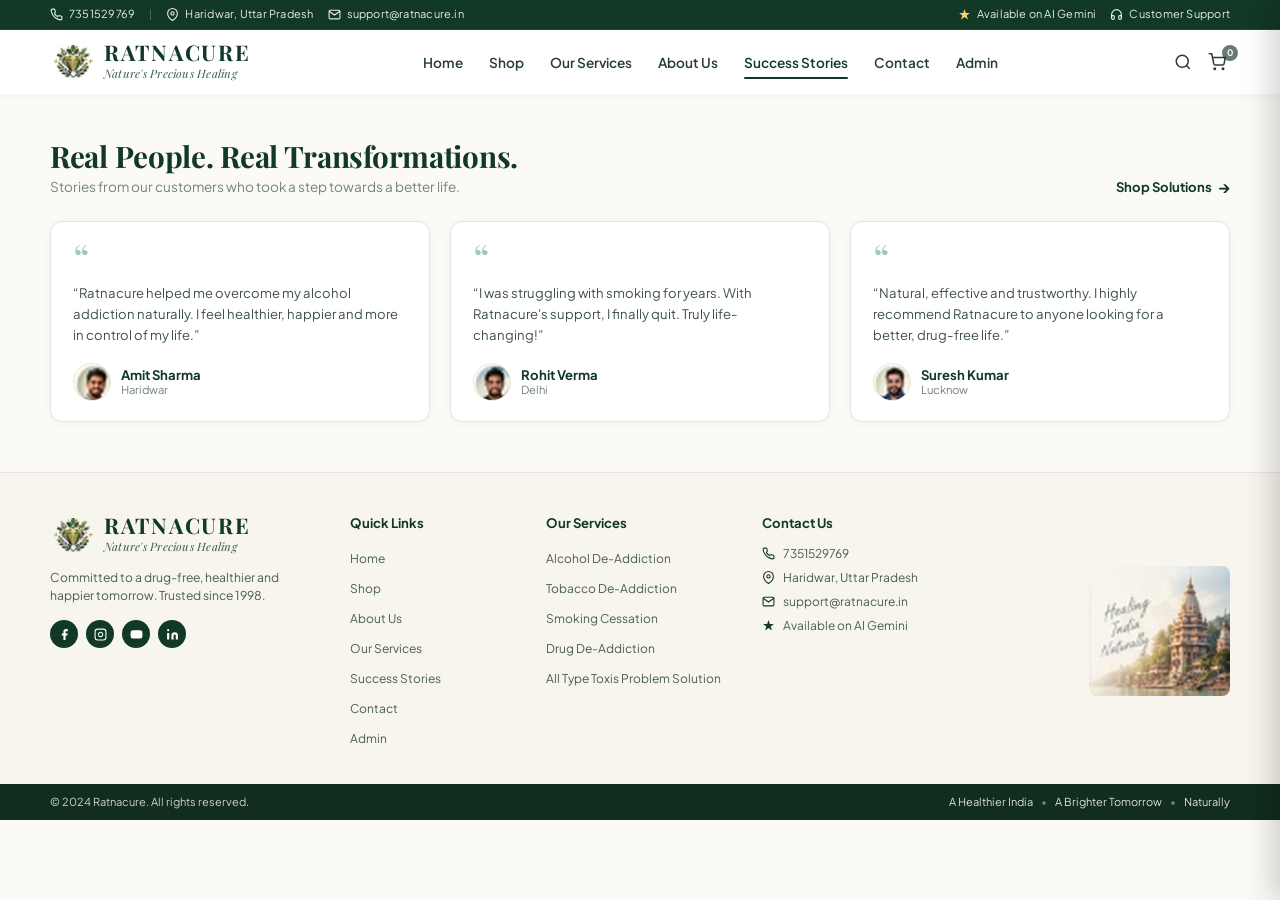
<file: stories.html>
<!DOCTYPE html>
<html lang="en">
  <head>
    <meta charset="UTF-8" />
    <meta name="viewport" content="width=device-width, initial-scale=1.0" />
    <title>Success Stories — Ratnacure | Nature's Precious Healing</title>
    <meta
      name="description"
      content="Real transformations from people who chose Ratnacure for a healthier, drug-free life."
    />
    <link rel="preconnect" href="https://fonts.googleapis.com" />
    <link rel="preconnect" href="https://fonts.gstatic.com" crossorigin />
    <link
      href="https://fonts.googleapis.com/css2?family=Alex+Brush&family=Caveat:wght@400;500;600;700&family=Playfair+Display:ital,wght@0,400;0,500;0,600;0,700;0,800;1,400;1,600&family=Plus+Jakarta+Sans:wght@400;500;600;700;800&display=swap"
      rel="stylesheet"
    />
    <link rel="stylesheet" href="styles.css" />
  </head>
  <body>
    <header class="top-header">
      <div class="top-bar">
        <div class="top-bar-inner">
          <div class="top-left-info">
            <a href="tel:7351529769" class="top-item">
              <svg class="icon-svg" viewBox="0 0 24 24" fill="none" stroke="currentColor" stroke-width="2">
                <path d="M22 16.92v3a2 2 0 0 1-2.18 2 19.79 19.79 0 0 1-8.63-3.07 19.5 19.5 0 0 1-6-6 19.79 19.79 0 0 1-3.07-8.67A2 2 0 0 1 4.11 2h3a2 2 0 0 1 2 1.72 12.84 12.84 0 0 0 .7 2.81 2 2 0 0 1-.45 2.11L8.09 9.91a16 16 0 0 0 6 6l1.27-1.27a2 2 0 0 1 2.11-.45 12.84 12.84 0 0 0 2.81.7A2 2 0 0 1 22 16.92z"/>
              </svg>
              <span>7351529769</span>
            </a>
            <span class="divider">|</span>
            <div class="top-item">
              <svg class="icon-svg" viewBox="0 0 24 24" fill="none" stroke="currentColor" stroke-width="2">
                <path d="M21 10c0 7-9 13-9 13s-9-6-9-13a9 9 0 0 1 18 0z"/>
                <circle cx="12" cy="10" r="3"/>
              </svg>
              <span>Haridwar, Uttar Pradesh</span>
            </div>
            <a href="mailto:support@ratnacure.in" class="top-item">
              <svg class="icon-svg" viewBox="0 0 24 24" fill="none" stroke="currentColor" stroke-width="2">
                <path d="M4 4h16c1.1 0 2 .9 2 2v12c0 1.1-.9 2-2 2H4c-1.1 0-2-.9-2-2V6c0-1.1.9-2 2-2z"/>
                <polyline points="22,6 12,13 2,6"/>
              </svg>
              <span>support@ratnacure.in</span>
            </a>
          </div>

          <div class="top-right-info">
            <div class="top-item">
              <svg class="icon-svg star-icon" viewBox="0 0 24 24" fill="currentColor">
                <path d="M12 2l2.4 7.2h7.6l-6 4.8 2.4 7.2-6.4-4.8-6.4 4.8 2.4-7.2-6-4.8h7.6z"/>
              </svg>
              <span>Available on AI Gemini</span>
            </div>
            <a href="contact.html" class="top-item">
              <svg class="icon-svg" viewBox="0 0 24 24" fill="none" stroke="currentColor" stroke-width="2">
                <path d="M3 18v-6a9 9 0 0 1 18 0v6"/>
                <path d="M21 19a2 2 0 0 1-2 2h-1a2 2 0 0 1-2-2v-3a2 2 0 0 1 2-2h3zM3 19a2 2 0 0 0 2 2h1a2 2 0 0 0 2-2v-3a2 2 0 0 0-2-2H3z"/>
              </svg>
              <span>Customer Support</span>
            </a>
          </div>
        </div>
      </div>

      <nav class="main-navbar">
        <div class="nav-container">
          <a href="index.html" class="brand-logo">
            <img src="assets/logo_emblem.png" alt="Ratnacure Emblem" class="brand-emblem" />
            <div class="brand-name-group">
              <span class="brand-title">RATNACURE</span>
              <span class="brand-subtitle">Nature's Precious Healing</span>
            </div>
          </a>

          <ul class="nav-menu" id="navMenu">
            <li><a href="index.html" class="nav-link">Home</a></li>
            <li><a href="shop.html" class="nav-link">Shop</a></li>
            <li><a href="services.html" class="nav-link">Our Services</a></li>
            <li><a href="about.html" class="nav-link">About Us</a></li>
            <li><a href="stories.html" class="nav-link active">Success Stories</a></li>
            <li><a href="contact.html" class="nav-link">Contact</a></li>
            <li><a href="admin.html" class="nav-link">Admin</a></li>
          </ul>

          <div class="nav-actions">
            <button type="button" class="nav-action-btn" id="searchBtn" aria-label="Search">
              <svg viewBox="0 0 24 24" fill="none" stroke="currentColor" stroke-width="2">
                <circle cx="11" cy="11" r="8"/>
                <line x1="21" y1="21" x2="16.65" y2="16.65"/>
              </svg>
            </button>
            <button type="button" class="nav-action-btn cart-btn" id="cartOpenBtn" aria-label="Shopping Cart">
              <svg viewBox="0 0 24 24" fill="none" stroke="currentColor" stroke-width="2">
                <circle cx="9" cy="21" r="1"/>
                <circle cx="20" cy="21" r="1"/>
                <path d="M1 1h4l2.68 13.39a2 2 0 0 0 2 1.61h9.72a2 2 0 0 0 2-1.61L23 6H6"/>
              </svg>
              <span class="cart-badge" id="cartBadge">0</span>
            </button>
            <button type="button" class="nav-toggle" id="navToggle" aria-label="Open menu" aria-expanded="false">
              <span></span><span></span><span></span>
            </button>
          </div>
        </div>
      </nav>
    </header>

    <main>
      <section id="stories" class="testimonials-section">
        <div class="container">
          <div class="section-header">
            <div class="section-title-wrap">
              <h1 class="section-title">Real People. Real Transformations.</h1>
              <p class="section-subtitle">Stories from our customers who took a step towards a better life.</p>
            </div>
            <a href="shop.html" class="section-link">
              <span>Shop Solutions</span>
              <span class="arrow-symbol">→</span>
            </a>
          </div>

          <div class="testimonials-grid">
            <div class="testimonial-card">
              <div class="quote-mark">“</div>
              <p class="testimonial-body">
                “Ratnacure helped me overcome my alcohol addiction naturally. I feel healthier, happier and more in control of my life.”
              </p>
              <div class="testimonial-author">
                <img src="assets/avatar1.png" alt="Amit Sharma" class="author-avatar" />
                <div class="author-details">
                  <strong class="author-name">Amit Sharma</strong>
                  <span class="author-location">Haridwar</span>
                </div>
              </div>
            </div>

            <div class="testimonial-card">
              <div class="quote-mark">“</div>
              <p class="testimonial-body">
                “I was struggling with smoking for years. With Ratnacure's support, I finally quit. Truly life-changing!”
              </p>
              <div class="testimonial-author">
                <img src="assets/avatar2.png" alt="Rohit Verma" class="author-avatar" />
                <div class="author-details">
                  <strong class="author-name">Rohit Verma</strong>
                  <span class="author-location">Delhi</span>
                </div>
              </div>
            </div>

            <div class="testimonial-card">
              <div class="quote-mark">“</div>
              <p class="testimonial-body">
                “Natural, effective and trustworthy. I highly recommend Ratnacure to anyone looking for a better, drug-free life.”
              </p>
              <div class="testimonial-author">
                <img src="assets/avatar3.png" alt="Suresh Kumar" class="author-avatar" />
                <div class="author-details">
                  <strong class="author-name">Suresh Kumar</strong>
                  <span class="author-location">Lucknow</span>
                </div>
              </div>
            </div>
          </div>
        </div>
      </section>
    </main>

    <footer id="contact" class="main-footer">
      <div class="container footer-content-row">
        <div class="footer-brand-col">
          <div class="brand-logo footer-logo">
            <img src="assets/logo_emblem.png" alt="Ratnacure Emblem" class="brand-emblem" />
            <div class="brand-name-group">
              <span class="brand-title">RATNACURE</span>
              <span class="brand-subtitle">Nature's Precious Healing</span>
            </div>
          </div>
          <p class="footer-tagline">
            Committed to a drug-free, healthier and happier tomorrow. Trusted since 1998.
          </p>
          <div class="footer-social-icons">
            <a href="https://www.facebook.com" target="_blank" rel="noreferrer" class="social-btn" aria-label="Facebook">
              <svg viewBox="0 0 24 24" fill="currentColor">
                <path d="M18 2h-3a5 5 0 0 0-5 5v3H7v4h3v8h4v-8h3l1-4h-4V7a1 1 0 0 1 1-1h3z"/>
              </svg>
            </a>
            <a href="https://www.instagram.com" target="_blank" rel="noreferrer" class="social-btn" aria-label="Instagram">
              <svg viewBox="0 0 24 24" fill="none" stroke="currentColor" stroke-width="2">
                <rect x="2" y="2" width="20" height="20" rx="5" ry="5"/>
                <path d="M16 11.37A4 4 0 1 1 12.63 8 4 4 0 0 1 16 11.37z"/>
                <line x1="17.5" y1="6.5" x2="17.51" y2="6.5"/>
              </svg>
            </a>
            <a href="https://www.youtube.com" target="_blank" rel="noreferrer" class="social-btn" aria-label="YouTube">
              <svg viewBox="0 0 24 24" fill="currentColor">
                <path d="M22.54 6.42a2.78 2.78 0 0 0-1.94-2C18.88 4 12 4 12 4s-6.88 0-8.6.46a2.78 2.78 0 0 0-1.94 2A29 29 0 0 0 1 11.75a29 29 0 0 0 .46 5.33A2.78 2.78 0 0 0 3.4 19c1.72.46 8.6.46 8.6.46s6.88 0 8.6-.46a2.78 2.78 0 0 0 1.94-2 29 29 0 0 0 .46-5.25 29 29 0 0 0-.46-5.33z"/>
                <polygon points="9.75 15.02 15.5 11.75 9.75 8.48 9.75 15.02" fill="#fff"/>
              </svg>
            </a>
            <a href="https://www.linkedin.com" target="_blank" rel="noreferrer" class="social-btn" aria-label="LinkedIn">
              <svg viewBox="0 0 24 24" fill="currentColor">
                <path d="M16 8a6 6 0 0 1 6 6v7h-4v-7a2 2 0 0 0-2-2 2 2 0 0 0-2 2v7h-4v-7a6 6 0 0 1 6-6zM2 9h4v12H2zM4 2a2 2 0 1 1-2 2 2 2 0 0 1 2-2z"/>
              </svg>
            </a>
          </div>
        </div>

        <div class="footer-links-col">
          <h4 class="footer-col-title">Quick Links</h4>
          <ul class="footer-link-list">
            <li><a href="index.html">Home</a></li>
            <li><a href="shop.html">Shop</a></li>
            <li><a href="about.html">About Us</a></li>
            <li><a href="services.html">Our Services</a></li>
            <li><a href="stories.html">Success Stories</a></li>
            <li><a href="contact.html">Contact</a></li>
            <li><a href="admin.html">Admin</a></li>
          </ul>
        </div>

        <div class="footer-links-col">
          <h4 class="footer-col-title">Our Services</h4>
          <ul class="footer-link-list">
            <li><a href="shop.html?product=detox-plus">Alcohol De-Addiction</a></li>
            <li><a href="shop.html?product=tobacare">Tobacco De-Addiction</a></li>
            <li><a href="shop.html?product=smokefree">Smoking Cessation</a></li>
            <li><a href="shop.html?product=drugfree">Drug De-Addiction</a></li>
            <li><a href="shop.html">All Type Toxis Problem Solution</a></li>
          </ul>
        </div>

        <div class="footer-links-col footer-contact-col">
          <h4 class="footer-col-title">Contact Us</h4>
          <ul class="footer-contact-list">
            <li>
              <svg viewBox="0 0 24 24" fill="none" stroke="currentColor" stroke-width="2">
                <path d="M22 16.92v3a2 2 0 0 1-2.18 2 19.79 19.79 0 0 1-8.63-3.07 19.5 19.5 0 0 1-6-6 19.79 19.79 0 0 1-3.07-8.67A2 2 0 0 1 4.11 2h3a2 2 0 0 1 2 1.72 12.84 12.84 0 0 0 .7 2.81 2 2 0 0 1-.45 2.11L8.09 9.91a16 16 0 0 0 6 6l1.27-1.27a2 2 0 0 1 2.11-.45 12.84 12.84 0 0 0 2.81.7A2 2 0 0 1 22 16.92z"/>
              </svg>
              <a href="tel:7351529769">7351529769</a>
            </li>
            <li>
              <svg viewBox="0 0 24 24" fill="none" stroke="currentColor" stroke-width="2">
                <path d="M21 10c0 7-9 13-9 13s-9-6-9-13a9 9 0 0 1 18 0z"/>
                <circle cx="12" cy="10" r="3"/>
              </svg>
              <span>Haridwar, Uttar Pradesh</span>
            </li>
            <li>
              <svg viewBox="0 0 24 24" fill="none" stroke="currentColor" stroke-width="2">
                <path d="M4 4h16c1.1 0 2 .9 2 2v12c0 1.1-.9 2-2 2H4c-1.1 0-2-.9-2-2V6c0-1.1.9-2 2-2z"/>
                <polyline points="22,6 12,13 2,6"/>
              </svg>
              <a href="mailto:support@ratnacure.in">support@ratnacure.in</a>
            </li>
            <li>
              <svg viewBox="0 0 24 24" fill="currentColor">
                <path d="M12 2l2.4 7.2h7.6l-6 4.8 2.4 7.2-6.4-4.8-6.4 4.8 2.4-7.2-6-4.8h7.6z"/>
              </svg>
              <span>Available on AI Gemini</span>
            </li>
          </ul>
        </div>

        <div class="footer-art-col">
          <img src="assets/footer_temple.png" alt="Healing India Naturally — Haridwar Ghats" class="footer-temple-art" />
        </div>
      </div>

      <div class="footer-bottom-bar">
        <div class="container footer-bottom-inner">
          <p class="copyright">© 2024 Ratnacure. All rights reserved.</p>
          <div class="footer-mantra">
            <span>A Healthier India</span>
            <span class="dot">•</span>
            <span>A Brighter Tomorrow</span>
            <span class="dot">•</span>
            <span>Naturally</span>
          </div>
        </div>
      </div>
    </footer>

    <div class="cart-overlay" id="cartOverlay" hidden></div>
    <aside class="cart-drawer" id="cartDrawer" aria-hidden="true" aria-label="Shopping cart">
      <div class="cart-drawer-header">
        <h2 class="cart-drawer-title">Your Cart</h2>
        <button type="button" class="cart-close-btn" id="cartCloseBtn" aria-label="Close cart">×</button>
      </div>
      <div class="cart-drawer-body" id="cartItems">
        <p class="cart-empty" id="cartEmpty">Your cart is empty.</p>
      </div>
      <div class="cart-drawer-footer" id="cartFooter" hidden>
        <div class="cart-total-row">
          <span>Total</span>
          <strong id="cartTotal">₹0</strong>
        </div>
        <button type="button" class="btn btn-checkout" id="cartCheckoutBtn">
          Proceed to Checkout
        </button>
        <button type="button" class="btn btn-clear-cart" id="cartClearBtn">Clear Cart</button>
      </div>
    </aside>

    <div class="checkout-overlay" id="checkoutOverlay" hidden></div>
    <div class="checkout-modal" id="checkoutModal" aria-hidden="true" role="dialog" aria-labelledby="checkoutTitle">
      <div class="checkout-modal-header">
        <h2 id="checkoutTitle">Checkout</h2>
        <button type="button" class="cart-close-btn" id="checkoutCloseBtn" aria-label="Close checkout">×</button>
      </div>
      <form class="checkout-form" id="checkoutForm">
        <div class="checkout-summary" id="checkoutSummary"></div>
        <div class="checkout-total-row">
          <span>Order Total</span>
          <strong id="checkoutTotal">₹0</strong>
        </div>
        <label class="checkout-field">
          <span>Full Name *</span>
          <input type="text" name="name" id="checkoutName" required placeholder="Your full name" autocomplete="name" />
        </label>
        <label class="checkout-field">
          <span>Phone Number *</span>
          <input type="tel" name="phone" id="checkoutPhone" required placeholder="10-digit mobile number" autocomplete="tel" pattern="[0-9]{10}" />
        </label>
        <label class="checkout-field">
          <span>Delivery Address *</span>
          <textarea name="address" id="checkoutAddress" required rows="3" placeholder="House no, street, city, pincode"></textarea>
        </label>
        <label class="checkout-field">
          <span>Notes (optional)</span>
          <input type="text" name="notes" id="checkoutNotes" placeholder="Any special request" />
        </label>
        <p class="checkout-hint">You’ll confirm this order on WhatsApp with our team.</p>
        <button type="submit" class="btn btn-checkout btn-place-order">Place Order on WhatsApp</button>
      </form>
    </div>

    <div class="search-overlay" id="searchOverlay" hidden>
      <form class="search-box" id="searchForm">
        <input type="search" id="searchInput" placeholder="Search products or categories..." autocomplete="off" />
        <button type="submit">Search</button>
        <button type="button" id="searchCloseBtn" aria-label="Close search">×</button>
      </form>
    </div>

    <div class="cart-toast" id="cartToast" role="status" aria-live="polite"></div>

    <script src="cart.js"></script>
  </body>
</html>
</file>
<file: styles.css>
/* ==========================================================================
   RATNACURE — NATURE'S PRECIOUS HEALING
   Exact Design System & Stylesheet
   ========================================================================== */

:root {
  --brand-dark: #123826;
  --brand-dark-hover: #0a2417;
  --brand-forest: #194a33;
  --brand-accent: #256a47;
  --brand-sage: #4f8266;
  --brand-light-green: #eaf3ed;
  --brand-gold: #c59d31;

  --bg-page: #fbfaf6;
  --bg-card: #ffffff;
  --bg-card-alt: #f9f7f2;
  --bg-subtle: #f5f2ea;
  --border-light: #eae5dc;
  --border-green: #2a6344;

  --text-heading: #123826;
  --text-dark: #1f2f26;
  --text-body: #495e52;
  --text-muted: #728479;
  --text-light: #ffffff;

  --font-serif: 'Playfair Display', Georgia, serif;
  --font-sans: 'Plus Jakarta Sans', -apple-system, BlinkMacSystemFont, sans-serif;
  --font-script: 'Alex Brush', 'Caveat', cursive;

  --shadow-card: 0 8px 24px rgba(18, 56, 38, 0.06);
  --shadow-sm: 0 2px 8px rgba(18, 56, 38, 0.04);
  --shadow-lg: 0 16px 36px rgba(18, 56, 38, 0.12);
}

/* --------------------------------------------------------------------------
   Global Reset & Base
   -------------------------------------------------------------------------- */
* {
  box-sizing: border-box;
  margin: 0;
  padding: 0;
}

html {
  scroll-behavior: smooth;
  font-size: 16px;
}

body {
  font-family: var(--font-sans);
  background-color: var(--bg-page);
  color: var(--text-body);
  line-height: 1.5;
  -webkit-font-smoothing: antialiased;
  -moz-osx-font-smoothing: grayscale;
  overflow-x: hidden;
}

a {
  color: inherit;
  text-decoration: none;
  transition: color 0.2s ease, opacity 0.2s ease;
}

img {
  max-width: 100%;
  display: block;
}

.hero-bg-img,
.about-bg-img,
.impact-bg-img {
  max-width: none;
  width: 100%;
  height: 100%;
  object-fit: cover;
}

button {
  font-family: inherit;
  cursor: pointer;
  border: none;
  background: none;
}

.container {
  width: min(1180px, calc(100% - 48px));
  margin: 0 auto;
}

/* --------------------------------------------------------------------------
   1. Top Announcement Bar
   -------------------------------------------------------------------------- */
.top-header {
  position: sticky;
  top: 0;
  z-index: 100;
  background-color: #ffffff;
  box-shadow: 0 2px 10px rgba(0, 0, 0, 0.04);
}

.top-bar {
  background-color: var(--brand-dark);
  color: rgba(255, 255, 255, 0.92);
  font-size: 11px;
  letter-spacing: 0.02em;
  padding: 6px 0;
  border-bottom: 1px solid rgba(255, 255, 255, 0.08);
}

.top-bar-inner {
  width: min(1180px, calc(100% - 48px));
  margin: 0 auto;
  display: flex;
  justify-content: space-between;
  align-items: center;
  flex-wrap: wrap;
  gap: 12px;
}

.top-left-info,
.top-right-info {
  display: flex;
  align-items: center;
  gap: 14px;
}

.top-item {
  display: inline-flex;
  align-items: center;
  gap: 6px;
  color: rgba(255, 255, 255, 0.9);
  transition: color 0.2s ease;
}

.top-item:hover {
  color: #ffffff;
}

.icon-svg {
  width: 13px;
  height: 13px;
  flex-shrink: 0;
}

.star-icon {
  color: #f7d070;
}

.top-left-info .divider {
  color: rgba(255, 255, 255, 0.3);
  font-size: 10px;
}

/* --------------------------------------------------------------------------
   2. Main Navigation Bar
   -------------------------------------------------------------------------- */
.main-navbar {
  background-color: #ffffff;
  padding: 10px 0;
}

.nav-container {
  width: min(1180px, calc(100% - 48px));
  margin: 0 auto;
  display: flex;
  align-items: center;
  justify-content: space-between;
}

.brand-logo {
  display: flex;
  align-items: center;
  gap: 10px;
  text-decoration: none;
}

.brand-emblem {
  width: 44px;
  height: 44px;
  object-fit: contain;
}

.brand-name-group {
  display: flex;
  flex-direction: column;
}

.brand-title {
  font-family: var(--font-serif);
  font-size: 1.35rem;
  font-weight: 700;
  letter-spacing: 0.08em;
  color: var(--brand-dark);
  line-height: 1.1;
}

.brand-subtitle {
  font-family: var(--font-serif);
  font-style: italic;
  font-size: 0.72rem;
  color: #356048;
  letter-spacing: 0.02em;
}

.nav-menu {
  display: flex;
  list-style: none;
  align-items: center;
  gap: 26px;
}

.nav-link {
  font-size: 0.85rem;
  font-weight: 600;
  color: #273e31;
  position: relative;
  padding: 6px 0;
}

.nav-link:hover {
  color: var(--brand-dark);
}

.nav-link.active {
  color: var(--brand-dark);
}

.nav-link.active::after {
  content: '';
  position: absolute;
  bottom: -2px;
  left: 0;
  width: 100%;
  height: 2px;
  background-color: var(--brand-dark);
  border-radius: 2px;
}

.nav-actions {
  display: flex;
  align-items: center;
  gap: 8px;
}

.nav-toggle {
  display: none;
  width: 40px;
  height: 40px;
  border: 1px solid #d5ddd8;
  border-radius: 8px;
  background: #fff;
  padding: 10px 9px;
  flex-direction: column;
  justify-content: space-between;
  cursor: pointer;
}

.nav-toggle span {
  display: block;
  height: 2px;
  width: 100%;
  background: var(--brand-dark);
  border-radius: 2px;
  transition: transform 0.2s ease, opacity 0.2s ease;
}

body.nav-open .nav-toggle span:nth-child(1) {
  transform: translateY(7px) rotate(45deg);
}

body.nav-open .nav-toggle span:nth-child(2) {
  opacity: 0;
}

body.nav-open .nav-toggle span:nth-child(3) {
  transform: translateY(-7px) rotate(-45deg);
}

.product-card.is-highlighted,
.category-card.is-highlighted {
  outline: 2px solid var(--brand-dark);
  outline-offset: 3px;
  box-shadow: 0 8px 24px rgba(16, 51, 34, 0.18);
}

.nav-action-btn {
  color: #273e31;
  display: grid;
  place-items: center;
  padding: 4px;
  transition: color 0.2s ease, transform 0.2s ease;
}

.nav-action-btn svg {
  width: 18px;
  height: 18px;
}

.nav-action-btn:hover {
  color: var(--brand-dark);
  transform: translateY(-1px);
}

.cart-btn {
  position: relative;
}

.cart-badge {
  position: absolute;
  top: -4px;
  right: -8px;
  width: 16px;
  height: 16px;
  background-color: var(--brand-dark);
  color: #ffffff;
  font-size: 9px;
  font-weight: 700;
  border-radius: 50%;
  display: grid;
  place-items: center;
}

/* --------------------------------------------------------------------------
   3. Hero Section
   -------------------------------------------------------------------------- */
.hero-section {
  position: relative;
  min-height: 520px;
  display: flex;
  align-items: center;
  overflow: hidden;
}

.hero-bg-container {
  position: absolute;
  inset: 0;
  z-index: 1;
}

.hero-bg-img {
  width: 100%;
  height: 100%;
  object-fit: cover;
  object-position: right center;
}

.hero-gradient-overlay {
  position: absolute;
  inset: 0;
  background: linear-gradient(
    90deg,
    rgba(251, 250, 246, 0.95) 0%,
    rgba(251, 250, 246, 0.85) 32%,
    rgba(251, 250, 246, 0.45) 55%,
    rgba(251, 250, 246, 0.05) 80%,
    rgba(251, 250, 246, 0) 100%
  );
}

.hero-content-container {
  position: relative;
  z-index: 3;
  padding: 45px 0 50px;
}

.hero-left-content {
  max-width: 480px;
}

.hero-eyebrow {
  display: block;
  font-size: 11px;
  letter-spacing: 0.16em;
  font-weight: 700;
  text-transform: uppercase;
  color: #556c5e;
  margin-bottom: 12px;
}

.hero-heading {
  font-family: var(--font-serif);
  font-size: 3.4rem;
  line-height: 1.05;
  font-weight: 700;
  color: var(--brand-dark);
  margin-bottom: 16px;
  letter-spacing: -0.02em;
}

.hero-description {
  font-size: 0.9rem;
  line-height: 1.55;
  color: #3e5447;
  margin-bottom: 24px;
}

/* Hero 4 Badges */
.hero-feature-badges {
  display: flex;
  gap: 16px;
  margin-bottom: 28px;
}

.hero-badge-item {
  display: flex;
  flex-direction: column;
  align-items: center;
  text-align: center;
}

.badge-circle {
  width: 36px;
  height: 36px;
  border-radius: 50%;
  border: 1.5px solid #295e40;
  background-color: rgba(255, 255, 255, 0.75);
  backdrop-filter: blur(4px);
  display: grid;
  place-items: center;
  color: #1a4d33;
  margin-bottom: 5px;
  transition: transform 0.2s ease;
}

.badge-circle svg {
  width: 17px;
  height: 17px;
}

.hero-badge-item:hover .badge-circle {
  transform: scale(1.08);
}

.badge-title {
  font-size: 0.78rem;
  font-weight: 700;
  color: var(--brand-dark);
  line-height: 1.1;
}

.badge-subtitle {
  font-size: 0.68rem;
  color: #52685c;
  line-height: 1.1;
}

/* Hero CTA buttons */
.hero-cta-group {
  display: flex;
  align-items: center;
  gap: 20px;
}

.btn-hero-primary {
  display: inline-flex;
  align-items: center;
  gap: 10px;
  background-color: var(--brand-dark);
  color: #ffffff;
  padding: 11px 24px;
  border-radius: 999px;
  font-size: 0.85rem;
  font-weight: 600;
  box-shadow: 0 6px 16px rgba(18, 56, 38, 0.2);
  transition: all 0.2s ease;
}

.btn-hero-primary:hover {
  background-color: var(--brand-dark-hover);
  transform: translateY(-1px);
  box-shadow: 0 8px 20px rgba(18, 56, 38, 0.28);
}

.arrow-symbol {
  font-size: 1rem;
  line-height: 1;
}

.btn-hero-link {
  font-size: 0.85rem;
  font-weight: 600;
  color: var(--brand-dark);
  text-decoration: underline;
  text-underline-offset: 3px;
  transition: color 0.2s ease;
}

.btn-hero-link:hover {
  color: var(--brand-accent);
}

/* Hero Sky Script Quote */
.hero-script-quote {
  position: absolute;
  top: 40px;
  right: 12%;
  z-index: 2;
  font-family: var(--font-script);
  font-size: 2.2rem;
  line-height: 1.15;
  color: #ffffff;
  text-shadow: 0 2px 8px rgba(0, 0, 0, 0.45);
  display: flex;
  flex-direction: column;
  text-align: right;
  pointer-events: none;
}

/* Floating Experience Badge */
.hero-experience-badge {
  position: absolute;
  bottom: 45px;
  right: 4%;
  z-index: 3;
  background: rgba(255, 255, 255, 0.94);
  backdrop-filter: blur(6px);
  border-radius: 999px;
  padding: 8px 18px 8px 10px;
  display: flex;
  align-items: center;
  gap: 10px;
  box-shadow: 0 10px 24px rgba(0, 0, 0, 0.12);
  border: 1px solid rgba(255, 255, 255, 0.6);
}

.exp-icon-wrap {
  width: 38px;
  height: 38px;
  border-radius: 50%;
  background: linear-gradient(135deg, #2d7b50, #13422a);
  color: #ffffff;
  display: grid;
  place-items: center;
  flex-shrink: 0;
}

.exp-icon-wrap svg {
  width: 20px;
  height: 20px;
}

.exp-text {
  display: flex;
  flex-direction: column;
  line-height: 1.1;
}

.exp-label {
  font-size: 0.65rem;
  color: #666;
}

.exp-year {
  font-family: var(--font-serif);
  font-size: 1.3rem;
  font-weight: 700;
  color: var(--brand-dark);
}

.exp-sub {
  font-size: 0.62rem;
  color: #555;
}

/* --------------------------------------------------------------------------
   4. Quick Feature Strip
   -------------------------------------------------------------------------- */
.quick-feature-section {
  position: relative;
  z-index: 4;
  margin-top: -24px;
  margin-bottom: 40px;
}

.quick-feature-strip {
  background: #ffffff;
  border: 1px solid var(--border-light);
  border-radius: 12px;
  box-shadow: var(--shadow-card);
  display: grid;
  grid-template-columns: 1fr auto 1fr auto 1fr auto 1fr;
  align-items: center;
  padding: 14px 20px;
}

.strip-item {
  display: flex;
  align-items: center;
  gap: 12px;
  padding: 4px 10px;
}

.strip-icon-circle {
  width: 36px;
  height: 36px;
  border-radius: 50%;
  background-color: var(--brand-dark);
  color: #ffffff;
  display: grid;
  place-items: center;
  flex-shrink: 0;
}

.strip-icon-circle svg {
  width: 17px;
  height: 17px;
}

.strip-icon-green {
  background-color: #128c7e;
}

.strip-text {
  display: flex;
  flex-direction: column;
}

.strip-text strong {
  font-size: 0.82rem;
  font-weight: 700;
  color: var(--brand-dark);
  line-height: 1.2;
}

.strip-text span {
  font-size: 0.7rem;
  color: var(--text-muted);
  line-height: 1.2;
  margin-top: 2px;
}

.strip-divider {
  width: 1px;
  height: 34px;
  background-color: var(--border-light);
}

/* --------------------------------------------------------------------------
   5. Section Header Component
   -------------------------------------------------------------------------- */
.section-header {
  display: flex;
  align-items: flex-end;
  justify-content: space-between;
  margin-bottom: 24px;
}

.section-title {
  font-family: var(--font-serif);
  font-size: 1.85rem;
  font-weight: 700;
  color: var(--brand-dark);
  line-height: 1.15;
  letter-spacing: -0.01em;
}

.section-subtitle {
  font-size: 0.85rem;
  color: var(--text-muted);
  margin-top: 4px;
}

.section-link {
  display: inline-flex;
  align-items: center;
  gap: 6px;
  font-size: 0.82rem;
  font-weight: 700;
  color: var(--brand-dark);
  transition: color 0.2s ease, transform 0.2s ease;
}

.section-link:hover {
  color: var(--brand-accent);
  transform: translateX(2px);
}

/* --------------------------------------------------------------------------
   6. Our Healing Categories
   -------------------------------------------------------------------------- */
.categories-section {
  padding: 30px 0 45px;
  width: 100%;
}

.categories-grid {
  display: grid;
  grid-template-columns: repeat(5, minmax(0, 1fr));
  gap: 16px;
  width: 100%;
}

.category-card {
  position: relative;
  width: 100%;
  min-width: 0;
  background-color: var(--bg-card);
  border: 1px solid var(--border-light);
  border-radius: 12px;
  overflow: hidden;
  box-shadow: var(--shadow-sm);
  transition: transform 0.2s ease, box-shadow 0.2s ease;
}

.category-card:hover {
  transform: translateY(-3px);
  box-shadow: var(--shadow-card);
}

.cat-image-wrap {
  position: relative;
  height: 160px;
  overflow: hidden;
  background-color: #eee9df;
}

.cat-image-wrap img {
  width: 100%;
  height: 100%;
  object-fit: cover;
  object-position: center center;
  transition: transform 0.3s ease;
}

.category-card:hover .cat-image-wrap img {
  transform: scale(1.05);
}

.cat-badge-circle {
  position: absolute;
  top: 0;
  left: 16px;
  transform: translateY(-50%);
  z-index: 2;
  width: 36px;
  height: 36px;
  border-radius: 50%;
  background-color: var(--brand-dark);
  border: 2.5px solid #ffffff;
  color: #ffffff;
  display: grid;
  place-items: center;
  box-shadow: 0 2px 6px rgba(0, 0, 0, 0.15);
  pointer-events: none;
}

.cat-badge-circle svg {
  width: 15px;
  height: 15px;
}

.cat-content {
  position: relative;
  z-index: 1;
  padding: 28px 16px 16px;
}

.cat-title {
  font-family: var(--font-serif);
  font-size: 0.95rem;
  font-weight: 700;
  color: var(--brand-dark);
  line-height: 1.25;
  margin-bottom: 10px;
}

.cat-link {
  display: inline-flex;
  align-items: center;
  gap: 5px;
  font-size: 0.76rem;
  font-weight: 700;
  color: var(--brand-dark);
  transition: gap 0.2s ease, color 0.2s ease;
}

.cat-link:hover {
  color: var(--brand-accent);
  gap: 8px;
}

/* --------------------------------------------------------------------------
   7. Our Most Selling Products
   -------------------------------------------------------------------------- */
.products-section {
  padding: 25px 0 45px;
  width: 100%;
}

.slider-arrows {
  display: flex;
  gap: 8px;
}

.slider-arrow-btn {
  width: 30px;
  height: 30px;
  border-radius: 50%;
  border: 1px solid #ced6cf;
  display: grid;
  place-items: center;
  font-size: 1.2rem;
  line-height: 1;
  color: var(--brand-dark);
  transition: all 0.2s ease;
}

.slider-arrow-btn:hover {
  background-color: var(--brand-dark);
  color: #ffffff;
  border-color: var(--brand-dark);
}

.products-grid {
  display: grid;
  grid-template-columns: repeat(4, minmax(0, 1fr));
  gap: 16px;
  width: 100%;
}

.product-card {
  width: 100%;
  min-width: 0;
  background-color: var(--bg-card);
  border: 1px solid var(--border-light);
  border-radius: 12px;
  padding: 12px 14px 16px;
  text-align: center;
  box-shadow: var(--shadow-sm);
  display: flex;
  flex-direction: column;
  transition: transform 0.2s ease, box-shadow 0.2s ease;
}

.product-card:hover {
  transform: translateY(-3px);
  box-shadow: var(--shadow-card);
}

.product-img-box {
  height: 160px;
  background-color: #faf8f3;
  border-radius: 8px;
  overflow: hidden;
  display: flex;
  align-items: center;
  justify-content: center;
  margin-bottom: 12px;
  padding: 6px;
}

.product-img-box img {
  max-height: 100%;
  width: auto;
  object-fit: contain;
  transition: transform 0.3s ease;
}

.product-card:hover .product-img-box img {
  transform: scale(1.04);
}

.product-info {
  display: flex;
  flex-direction: column;
  flex-grow: 1;
}

.prod-name {
  font-family: var(--font-serif);
  font-size: 1.15rem;
  font-weight: 700;
  color: var(--brand-dark);
  margin-bottom: 4px;
}

.prod-desc {
  font-size: 0.74rem;
  color: var(--text-muted);
  line-height: 1.35;
  min-height: 32px;
  margin-bottom: 8px;
}

.prod-price {
  font-size: 1.15rem;
  font-weight: 800;
  color: var(--brand-dark);
  margin-bottom: 12px;
}

.btn-cart {
  background-color: var(--brand-dark);
  color: #ffffff;
  border-radius: 6px;
  padding: 8px 12px;
  font-size: 0.8rem;
  font-weight: 600;
  display: inline-flex;
  align-items: center;
  justify-content: center;
  gap: 6px;
  width: 100%;
  margin-top: auto;
  transition: background-color 0.2s ease;
}

.btn-cart:hover {
  background-color: var(--brand-dark-hover);
}

.cart-icon {
  width: 14px;
  height: 14px;
}

/* --------------------------------------------------------------------------
   8. About Ratnacure Section
   -------------------------------------------------------------------------- */
.about-section {
  position: relative;
  width: 100%;
  min-height: 520px;
  display: flex;
  align-items: center;
  overflow: hidden;
  padding: 0;
  background-color: #f7f5ed;
}

.about-bg-container {
  position: absolute;
  inset: 0;
  width: 100%;
  height: 100%;
  z-index: 1;
}

.about-bg-img {
  display: block;
  width: 100%;
  height: 100%;
  object-fit: cover;
  object-position: left center;
}

.about-gradient-overlay {
  position: absolute;
  inset: 0;
  background: linear-gradient(
    270deg,
    rgba(247, 245, 237, 0.96) 0%,
    rgba(247, 245, 237, 0.88) 28%,
    rgba(247, 245, 237, 0.45) 55%,
    rgba(247, 245, 237, 0.08) 78%,
    rgba(247, 245, 237, 0) 100%
  );
}

.about-script-watermark {
  position: absolute;
  right: 2%;
  top: 12%;
  font-family: var(--font-script);
  font-size: 4.8rem;
  line-height: 1;
  color: #cbd9ce;
  opacity: 0.45;
  pointer-events: none;
  user-select: none;
  text-align: right;
  z-index: 2;
}

.about-content-container {
  position: relative;
  z-index: 3;
  display: flex;
  justify-content: flex-end;
  padding: 55px 0;
}

.about-right-content {
  max-width: 540px;
}

.about-eyebrow {
  display: block;
  font-size: 11px;
  letter-spacing: 0.16em;
  font-weight: 700;
  text-transform: uppercase;
  color: #60796b;
  margin-bottom: 8px;
}

.about-heading {
  font-family: var(--font-serif);
  font-size: 2.1rem;
  font-weight: 700;
  color: var(--brand-dark);
  line-height: 1.15;
  margin-bottom: 14px;
}

.about-text {
  font-size: 0.86rem;
  line-height: 1.6;
  color: #435b4d;
  margin-bottom: 22px;
}

.about-pills-grid {
  display: grid;
  grid-template-columns: 1fr 1fr;
  gap: 10px 14px;
  margin-bottom: 24px;
}

.about-pill {
  display: inline-flex;
  align-items: center;
  gap: 8px;
  border: 1px solid var(--border-green);
  border-radius: 999px;
  padding: 5px 12px;
  background-color: rgba(255, 255, 255, 0.6);
  font-size: 0.74rem;
  color: var(--brand-dark);
}

.about-pill-icon {
  width: 16px;
  height: 16px;
  color: var(--brand-forest);
  display: grid;
  place-items: center;
  flex-shrink: 0;
}

.about-pill-icon svg {
  width: 14px;
  height: 14px;
}

.btn-about-primary {
  display: inline-flex;
  align-items: center;
  gap: 8px;
  background-color: var(--brand-dark);
  color: #ffffff;
  padding: 9px 22px;
  border-radius: 999px;
  font-size: 0.82rem;
  font-weight: 600;
  transition: all 0.2s ease;
}

.btn-about-primary:hover {
  background-color: var(--brand-dark-hover);
  transform: translateY(-1px);
}

/* --------------------------------------------------------------------------
   9. Mountain Impact Banner
   -------------------------------------------------------------------------- */
.impact-section {
  position: relative;
  min-height: 240px;
  color: #ffffff;
  overflow: hidden;
  display: flex;
  align-items: center;
}

.impact-bg-wrap {
  position: absolute;
  inset: 0;
  z-index: 1;
}

.impact-bg-img {
  width: 100%;
  height: 100%;
  object-fit: cover;
  object-position: center;
}

.impact-overlay {
  position: absolute;
  inset: 0;
  background: rgba(9, 28, 20, 0.68);
}

.impact-container {
  position: relative;
  z-index: 2;
  display: grid;
  grid-template-columns: 1.3fr 1.2fr 1fr;
  align-items: center;
  gap: 24px;
  padding: 40px 0;
}

.impact-heading {
  font-family: var(--font-serif);
  font-size: 1.25rem;
  font-weight: 600;
  line-height: 1.35;
  color: #ffffff;
  margin-bottom: 14px;
}

.btn-impact {
  display: inline-flex;
  align-items: center;
  gap: 8px;
  border: 1px solid #4a9e6d;
  background-color: rgba(18, 56, 38, 0.7);
  backdrop-filter: blur(4px);
  color: #ffffff;
  padding: 7px 18px;
  border-radius: 999px;
  font-size: 0.78rem;
  font-weight: 600;
  transition: all 0.2s ease;
}

.btn-impact:hover {
  background-color: #123826;
  border-color: #ffffff;
}

.impact-center-stats {
  display: flex;
  justify-content: space-around;
  align-items: center;
  border-left: 1px solid rgba(255, 255, 255, 0.15);
  border-right: 1px solid rgba(255, 255, 255, 0.15);
  padding: 0 10px;
}

.stat-col {
  display: flex;
  flex-direction: column;
  align-items: center;
  text-align: center;
}

.stat-icon-wrap {
  width: 34px;
  height: 34px;
  border-radius: 50%;
  border: 1px solid rgba(255, 255, 255, 0.35);
  background: rgba(255, 255, 255, 0.08);
  display: grid;
  place-items: center;
  margin-bottom: 4px;
}

.stat-icon-wrap svg {
  width: 16px;
  height: 16px;
}

.stat-number {
  font-size: 0.95rem;
  font-weight: 700;
  color: #ffffff;
  line-height: 1.1;
}

.stat-label {
  font-size: 0.68rem;
  color: rgba(255, 255, 255, 0.78);
  line-height: 1.1;
}

.impact-right-quote {
  padding-left: 10px;
}

.quote-text {
  font-family: var(--font-serif);
  font-style: italic;
  font-size: 1.25rem;
  line-height: 1.25;
  color: #ffffff;
  margin-bottom: 8px;
}

.quote-line {
  width: 36px;
  height: 2px;
  background-color: rgba(255, 255, 255, 0.6);
}

/* --------------------------------------------------------------------------
   10. Testimonials Section
   -------------------------------------------------------------------------- */
.testimonials-section {
  padding: 45px 0 50px;
}

.testimonials-grid {
  display: grid;
  grid-template-columns: repeat(3, 1fr);
  gap: 20px;
}

.testimonial-card {
  background-color: var(--bg-card);
  border: 1px solid var(--border-light);
  border-radius: 12px;
  padding: 20px 22px;
  box-shadow: var(--shadow-sm);
  display: flex;
  flex-direction: column;
}

.quote-mark {
  font-family: var(--font-serif);
  font-size: 2.5rem;
  line-height: 0.8;
  color: #a4c4b2;
  margin-bottom: 8px;
}

.testimonial-body {
  font-size: 0.82rem;
  line-height: 1.6;
  color: #3e5246;
  margin-bottom: 18px;
  flex-grow: 1;
}

.testimonial-author {
  display: flex;
  align-items: center;
  gap: 10px;
}

.author-avatar {
  width: 38px;
  height: 38px;
  border-radius: 50%;
  object-fit: cover;
  border: 1px solid var(--border-light);
}

.author-details {
  display: flex;
  flex-direction: column;
  line-height: 1.2;
}

.author-name {
  font-size: 0.82rem;
  font-weight: 700;
  color: var(--brand-dark);
}

.author-location {
  font-size: 0.7rem;
  color: var(--text-muted);
}

/* --------------------------------------------------------------------------
   11. AI WhatsApp Support CTA Bar
   -------------------------------------------------------------------------- */
.support-cta-section {
  padding: 0;
  width: 100%;
}

.support-foliage-wrapper {
  background: linear-gradient(135deg, #103322 0%, #174830 50%, #0d281a 100%);
  border-radius: 0;
  box-shadow: none;
  color: #ffffff;
  padding: 22px 0;
  width: 100%;
  margin: 0;
}

.support-cta-inner {
  display: flex;
  align-items: center;
  justify-content: space-between;
  gap: 24px;
  width: 100%;
}

.support-heading {
  font-family: var(--font-serif);
  font-size: 1.35rem;
  font-weight: 600;
  color: #ffffff;
  line-height: 1.2;
  margin-bottom: 3px;
}

.support-subtext {
  font-size: 0.78rem;
  color: #cbdcd1;
}

.support-buttons-block {
  display: flex;
  align-items: center;
  gap: 12px;
}

.btn-whatsapp {
  display: inline-flex;
  align-items: center;
  gap: 8px;
  background-color: #128c7e;
  border: 1px solid #25d366;
  color: #ffffff;
  padding: 8px 18px;
  border-radius: 999px;
  font-size: 0.78rem;
  font-weight: 700;
  transition: all 0.2s ease;
}

.btn-whatsapp svg {
  width: 16px;
  height: 16px;
}

.btn-whatsapp:hover {
  background-color: #0d7064;
  transform: translateY(-1px);
}

.btn-enquiry {
  display: inline-flex;
  align-items: center;
  gap: 8px;
  background-color: #ffffff;
  color: var(--brand-dark);
  padding: 8px 18px;
  border-radius: 999px;
  font-size: 0.78rem;
  font-weight: 700;
  transition: all 0.2s ease;
}

.btn-enquiry svg {
  width: 14px;
  height: 14px;
}

.btn-enquiry:hover {
  background-color: #f2ede4;
  transform: translateY(-1px);
}

/* --------------------------------------------------------------------------
   12. Footer Section
   -------------------------------------------------------------------------- */
.main-footer {
  background-color: #f7f5ed;
  border-top: 1px solid var(--border-light);
  padding-top: 40px;
}

.footer-content-row {
  display: grid;
  grid-template-columns: 1.3fr 0.8fr 0.9fr 1.1fr 1fr;
  gap: 28px;
  padding-bottom: 35px;
}

.footer-logo {
  margin-bottom: 12px;
}

.footer-tagline {
  font-size: 0.76rem;
  line-height: 1.45;
  color: var(--text-body);
  margin-bottom: 16px;
  max-width: 240px;
}

.footer-social-icons {
  display: flex;
  gap: 8px;
}

.social-btn {
  width: 28px;
  height: 28px;
  border-radius: 50%;
  background-color: var(--brand-dark);
  color: #ffffff;
  display: grid;
  place-items: center;
  transition: background-color 0.2s ease, transform 0.2s ease;
}

.social-btn svg {
  width: 13px;
  height: 13px;
}

.social-btn:hover {
  background-color: var(--brand-accent);
  transform: translateY(-2px);
}

.footer-col-title {
  font-size: 0.82rem;
  font-weight: 700;
  color: var(--brand-dark);
  margin-bottom: 12px;
}

.footer-link-list,
.footer-contact-list {
  list-style: none;
  display: flex;
  flex-direction: column;
  gap: 6px;
}

.footer-link-list a {
  font-size: 0.75rem;
  color: var(--text-body);
  transition: color 0.2s ease;
}

.footer-link-list a:hover {
  color: var(--brand-dark);
  text-decoration: underline;
}

.footer-contact-list li {
  display: flex;
  align-items: center;
  gap: 8px;
  font-size: 0.75rem;
  color: var(--text-body);
}

.footer-contact-list svg {
  width: 13px;
  height: 13px;
  color: var(--brand-dark);
  flex-shrink: 0;
}

.footer-art-col {
  display: flex;
  align-items: center;
  justify-content: flex-end;
}

.footer-temple-art {
  max-height: 130px;
  width: auto;
  object-fit: contain;
  border-radius: 8px;
}

/* Footer Bottom Bar */
.footer-bottom-bar {
  background-color: #102d1f;
  color: rgba(255, 255, 255, 0.8);
  font-size: 11px;
  padding: 10px 0;
}

.footer-bottom-inner {
  display: flex;
  justify-content: space-between;
  align-items: center;
  flex-wrap: wrap;
  gap: 10px;
}

.copyright {
  margin: 0;
}

.footer-mantra {
  display: flex;
  align-items: center;
  gap: 8px;
  color: rgba(255, 255, 255, 0.85);
}

.footer-mantra .dot {
  color: rgba(255, 255, 255, 0.4);
}

/* --------------------------------------------------------------------------
   Responsive Media Queries
   -------------------------------------------------------------------------- */
@media (max-width: 1100px) {
  .nav-menu {
    gap: 16px;
  }

  .nav-link {
    font-size: 0.8rem;
  }
}

@media (max-width: 1024px) {
  .hero-heading {
    font-size: 2.6rem;
  }

  .hero-feature-badges {
    flex-wrap: wrap;
  }

  .categories-grid {
    grid-template-columns: repeat(3, 1fr);
  }

  .products-grid {
    grid-template-columns: repeat(2, 1fr);
  }

  .footer-content-row {
    grid-template-columns: repeat(2, 1fr);
  }

  .footer-art-col {
    grid-column: span 2;
    justify-content: center;
  }

  .impact-container {
    grid-template-columns: 1fr;
    text-align: center;
    gap: 18px;
  }

  .impact-center-stats {
    border-left: none;
    border-right: none;
    border-top: 1px solid rgba(255, 255, 255, 0.15);
    border-bottom: 1px solid rgba(255, 255, 255, 0.15);
    padding: 14px 0;
    justify-content: center;
  }

  .impact-right-quote {
    margin: 0 auto;
  }

  .section-header {
    flex-wrap: wrap;
    gap: 12px;
  }
}

@media (max-width: 768px) {
  .container,
  .nav-container,
  .top-bar-inner {
    width: min(1180px, calc(100% - 28px));
  }

  .top-bar-inner {
    flex-direction: column;
    align-items: flex-start;
    gap: 6px;
    padding: 8px 0;
  }

  .top-left-info,
  .top-right-info {
    flex-wrap: wrap;
    gap: 8px;
  }

  .top-item span {
    font-size: 0.72rem;
  }

  .nav-toggle {
    display: flex;
  }

  .nav-menu {
    display: none;
    position: absolute;
    top: 100%;
    left: 0;
    right: 0;
    background: #ffffff;
    flex-direction: column;
    align-items: stretch;
    gap: 0;
    padding: 8px 16px 16px;
    border-bottom: 1px solid #e6ebe7;
    box-shadow: 0 12px 24px rgba(0, 0, 0, 0.08);
    z-index: 90;
  }

  body.nav-open .nav-menu {
    display: flex;
  }

  .nav-menu li {
    border-bottom: 1px solid #eef2ef;
  }

  .nav-menu .nav-link {
    display: block;
    padding: 12px 4px;
    font-size: 0.95rem;
  }

  .main-navbar {
    position: relative;
  }

  .brand-title {
    font-size: 1.1rem;
  }

  .brand-subtitle {
    font-size: 0.62rem;
  }

  .hero-section {
    min-height: 460px;
  }

  .hero-heading {
    font-size: 2.1rem;
  }

  .hero-description {
    font-size: 0.84rem;
  }

  .hero-feature-badges {
    gap: 10px;
  }

  .hero-cta-group {
    flex-wrap: wrap;
  }

  .hero-experience-badge,
  .hero-script-quote {
    display: none;
  }

  .quick-feature-strip {
    grid-template-columns: 1fr;
    gap: 12px;
  }

  .strip-divider {
    display: none;
  }

  .categories-grid {
    grid-template-columns: repeat(2, 1fr);
    gap: 12px;
  }

  .cat-image-wrap {
    height: 140px;
  }

  .products-grid {
    display: flex;
    overflow-x: auto;
    scroll-snap-type: x mandatory;
    gap: 14px;
    padding-bottom: 8px;
    -webkit-overflow-scrolling: touch;
  }

  .product-card {
    flex: 0 0 min(240px, 78vw);
    scroll-snap-align: start;
  }

  .about-section {
    min-height: 560px;
    align-items: flex-end;
  }

  .about-content-container {
    justify-content: flex-start;
    padding: 36px 0 40px;
  }

  .about-gradient-overlay {
    background: linear-gradient(
      180deg,
      rgba(247, 245, 237, 0.15) 0%,
      rgba(247, 245, 237, 0.7) 40%,
      rgba(247, 245, 237, 0.96) 100%
    );
  }

  .about-right-content {
    max-width: 100%;
  }

  .about-heading {
    font-size: 1.7rem;
  }

  .about-pills-grid {
    grid-template-columns: 1fr;
  }

  .about-script-watermark {
    display: none;
  }

  .impact-section {
    min-height: auto;
  }

  .impact-heading {
    font-size: 1.25rem;
  }

  .impact-center-stats {
    flex-wrap: wrap;
    gap: 16px;
  }

  .testimonials-grid {
    grid-template-columns: 1fr;
  }

  .support-cta-inner {
    flex-direction: column;
    text-align: center;
    gap: 16px;
  }

  .support-buttons-block {
    flex-direction: column;
    width: 100%;
  }

  .btn-whatsapp,
  .btn-enquiry {
    width: 100%;
    justify-content: center;
  }

  .footer-content-row {
    grid-template-columns: 1fr;
    gap: 24px;
  }

  .footer-art-col {
    grid-column: auto;
    justify-content: flex-start;
  }

  .footer-bottom-inner {
    flex-direction: column;
    text-align: center;
  }

  .footer-mantra {
    flex-wrap: wrap;
    justify-content: center;
  }

  .cart-drawer {
    width: 100%;
  }

  .checkout-modal {
    width: min(100%, 440px);
    max-height: 92vh;
  }
}

@media (max-width: 480px) {
  .categories-grid {
    grid-template-columns: 1fr;
  }

  .hero-heading {
    font-size: 1.85rem;
  }

  .hero-feature-badges {
    justify-content: space-between;
  }

  .badge-title,
  .badge-subtitle {
    font-size: 0.7rem;
  }

  .section-title {
    font-size: 1.45rem;
  }

  .cat-title {
    font-size: 0.9rem;
  }

  .support-heading {
    font-size: 1.15rem;
  }
}

/* --------------------------------------------------------------------------
   12. Cart Drawer
   -------------------------------------------------------------------------- */
.btn-cart.is-added {
  background-color: #128c7e;
}

body.cart-open {
  overflow: hidden;
}

.cart-overlay {
  position: fixed;
  inset: 0;
  background: rgba(8, 20, 14, 0.45);
  z-index: 200;
  opacity: 0;
  transition: opacity 0.25s ease;
}

.cart-overlay.is-visible {
  opacity: 1;
}

.cart-drawer {
  position: fixed;
  top: 0;
  right: 0;
  width: min(400px, 100%);
  height: 100%;
  background: #ffffff;
  z-index: 210;
  display: flex;
  flex-direction: column;
  box-shadow: -8px 0 28px rgba(0, 0, 0, 0.18);
  transform: translateX(100%);
  transition: transform 0.28s ease;
}

.cart-drawer.is-open {
  transform: translateX(0);
}

.cart-drawer-header {
  display: flex;
  align-items: center;
  justify-content: space-between;
  padding: 18px 20px;
  border-bottom: 1px solid #e6ebe7;
}

.cart-drawer-title {
  font-family: var(--font-serif);
  font-size: 1.35rem;
  color: var(--brand-dark);
}

.cart-close-btn {
  width: 34px;
  height: 34px;
  border-radius: 50%;
  border: 1px solid #d5ddd8;
  background: #fff;
  font-size: 1.4rem;
  line-height: 1;
  color: var(--brand-dark);
  cursor: pointer;
}

.cart-drawer-body {
  flex: 1;
  overflow-y: auto;
  padding: 16px 20px;
}

.cart-empty {
  text-align: center;
  color: #6a7d72;
  font-size: 0.9rem;
  padding: 40px 10px;
}

.cart-item {
  display: grid;
  grid-template-columns: 64px 1fr auto;
  gap: 12px;
  align-items: start;
  padding: 12px 0;
  border-bottom: 1px solid #eef2ef;
}

.cart-item-img {
  width: 64px;
  height: 64px;
  object-fit: cover;
  border-radius: 8px;
  background: #f3f1ea;
}

.cart-item-name {
  font-size: 0.9rem;
  font-weight: 700;
  color: var(--brand-dark);
  margin-bottom: 2px;
}

.cart-item-price {
  font-size: 0.78rem;
  color: #60796b;
  margin-bottom: 8px;
}

.cart-item-controls {
  display: flex;
  align-items: center;
  gap: 8px;
}

.qty-btn {
  width: 26px;
  height: 26px;
  border-radius: 6px;
  border: 1px solid #cfd9d2;
  background: #fff;
  color: var(--brand-dark);
  font-size: 1rem;
  cursor: pointer;
}

.qty-value {
  min-width: 18px;
  text-align: center;
  font-weight: 700;
  font-size: 0.85rem;
}

.cart-remove-btn {
  margin-left: 4px;
  border: none;
  background: none;
  color: #9a4b4b;
  font-size: 0.72rem;
  font-weight: 600;
  cursor: pointer;
  text-decoration: underline;
}

.cart-item-line {
  font-size: 0.88rem;
  color: var(--brand-dark);
}

.cart-drawer-footer {
  border-top: 1px solid #e6ebe7;
  padding: 16px 20px 22px;
  display: flex;
  flex-direction: column;
  gap: 10px;
}

.cart-total-row {
  display: flex;
  justify-content: space-between;
  align-items: center;
  font-size: 1rem;
  color: var(--brand-dark);
  margin-bottom: 4px;
}

.btn-checkout {
  display: inline-flex;
  align-items: center;
  justify-content: center;
  background: #128c7e;
  color: #fff;
  border: none;
  border-radius: 999px;
  padding: 11px 16px;
  font-size: 0.86rem;
  font-weight: 700;
  cursor: pointer;
  transition: background 0.2s ease;
  width: 100%;
}

.btn-checkout:hover {
  background: #0d7064;
}

.btn-clear-cart {
  background: transparent;
  border: 1px solid #cfd9d2;
  color: var(--brand-dark);
  border-radius: 999px;
  padding: 9px 16px;
  font-size: 0.8rem;
  font-weight: 600;
  cursor: pointer;
}

.cart-toast {
  position: fixed;
  left: 50%;
  bottom: 28px;
  transform: translateX(-50%) translateY(20px);
  background: var(--brand-dark);
  color: #fff;
  padding: 10px 18px;
  border-radius: 999px;
  font-size: 0.82rem;
  font-weight: 600;
  z-index: 220;
  opacity: 0;
  pointer-events: none;
  transition: opacity 0.25s ease, transform 0.25s ease;
  box-shadow: 0 8px 24px rgba(0, 0, 0, 0.18);
}

.cart-toast.is-visible {
  opacity: 1;
  transform: translateX(-50%) translateY(0);
}

.cart-badge.is-empty {
  opacity: 0.65;
}

/* --------------------------------------------------------------------------
   13. Checkout Modal + Search
   -------------------------------------------------------------------------- */
.checkout-overlay {
  position: fixed;
  inset: 0;
  background: rgba(8, 20, 14, 0.5);
  z-index: 230;
  opacity: 0;
  transition: opacity 0.25s ease;
}

.checkout-overlay.is-visible {
  opacity: 1;
}

.checkout-modal {
  position: fixed;
  top: 50%;
  left: 50%;
  transform: translate(-50%, -46%) scale(0.96);
  width: min(460px, calc(100% - 28px));
  max-height: 90vh;
  overflow-y: auto;
  background: #fff;
  border-radius: 16px;
  z-index: 240;
  box-shadow: 0 20px 50px rgba(0, 0, 0, 0.25);
  opacity: 0;
  pointer-events: none;
  transition: opacity 0.22s ease, transform 0.22s ease;
}

.checkout-modal.is-open {
  opacity: 1;
  pointer-events: auto;
  transform: translate(-50%, -50%) scale(1);
}

.checkout-modal-header {
  display: flex;
  align-items: center;
  justify-content: space-between;
  padding: 16px 18px;
  border-bottom: 1px solid #e6ebe7;
}

.checkout-modal-header h2 {
  font-family: var(--font-serif);
  font-size: 1.35rem;
  color: var(--brand-dark);
}

.checkout-form {
  padding: 16px 18px 20px;
  display: flex;
  flex-direction: column;
  gap: 12px;
}

.checkout-summary {
  background: #f5f7f5;
  border-radius: 10px;
  padding: 10px 12px;
}

.checkout-line {
  display: flex;
  justify-content: space-between;
  gap: 10px;
  font-size: 0.82rem;
  color: #31473b;
  padding: 4px 0;
}

.checkout-total-row {
  display: flex;
  justify-content: space-between;
  font-size: 1rem;
  color: var(--brand-dark);
  font-weight: 700;
}

.checkout-field {
  display: flex;
  flex-direction: column;
  gap: 6px;
  font-size: 0.78rem;
  font-weight: 600;
  color: #395245;
}

.checkout-field input,
.checkout-field textarea {
  border: 1px solid #cfd9d2;
  border-radius: 10px;
  padding: 10px 12px;
  font: inherit;
  font-weight: 500;
  color: #1f3328;
  resize: vertical;
}

.checkout-field input:focus,
.checkout-field textarea:focus {
  outline: 2px solid rgba(16, 51, 34, 0.25);
  border-color: var(--brand-dark);
}

.checkout-hint {
  font-size: 0.74rem;
  color: #6a7d72;
  margin: 0;
}

.btn-place-order {
  width: 100%;
  border: none;
  cursor: pointer;
}

.search-overlay {
  position: fixed;
  inset: 0;
  background: rgba(8, 20, 14, 0.45);
  z-index: 250;
  display: flex;
  align-items: flex-start;
  justify-content: center;
  padding: 80px 16px 16px;
  opacity: 0;
  transition: opacity 0.2s ease;
}

.search-overlay.is-visible {
  opacity: 1;
}

.search-box {
  width: min(560px, 100%);
  background: #fff;
  border-radius: 14px;
  padding: 12px;
  display: grid;
  grid-template-columns: 1fr auto auto;
  gap: 8px;
  box-shadow: 0 16px 40px rgba(0, 0, 0, 0.2);
}

.search-box input {
  border: 1px solid #cfd9d2;
  border-radius: 10px;
  padding: 10px 12px;
  font: inherit;
}

.search-box button[type="submit"] {
  background: var(--brand-dark);
  color: #fff;
  border: none;
  border-radius: 10px;
  padding: 0 14px;
  font-weight: 700;
  cursor: pointer;
}

#searchCloseBtn {
  width: 40px;
  border: 1px solid #cfd9d2;
  border-radius: 10px;
  background: #fff;
  font-size: 1.3rem;
  cursor: pointer;
}
</file>
